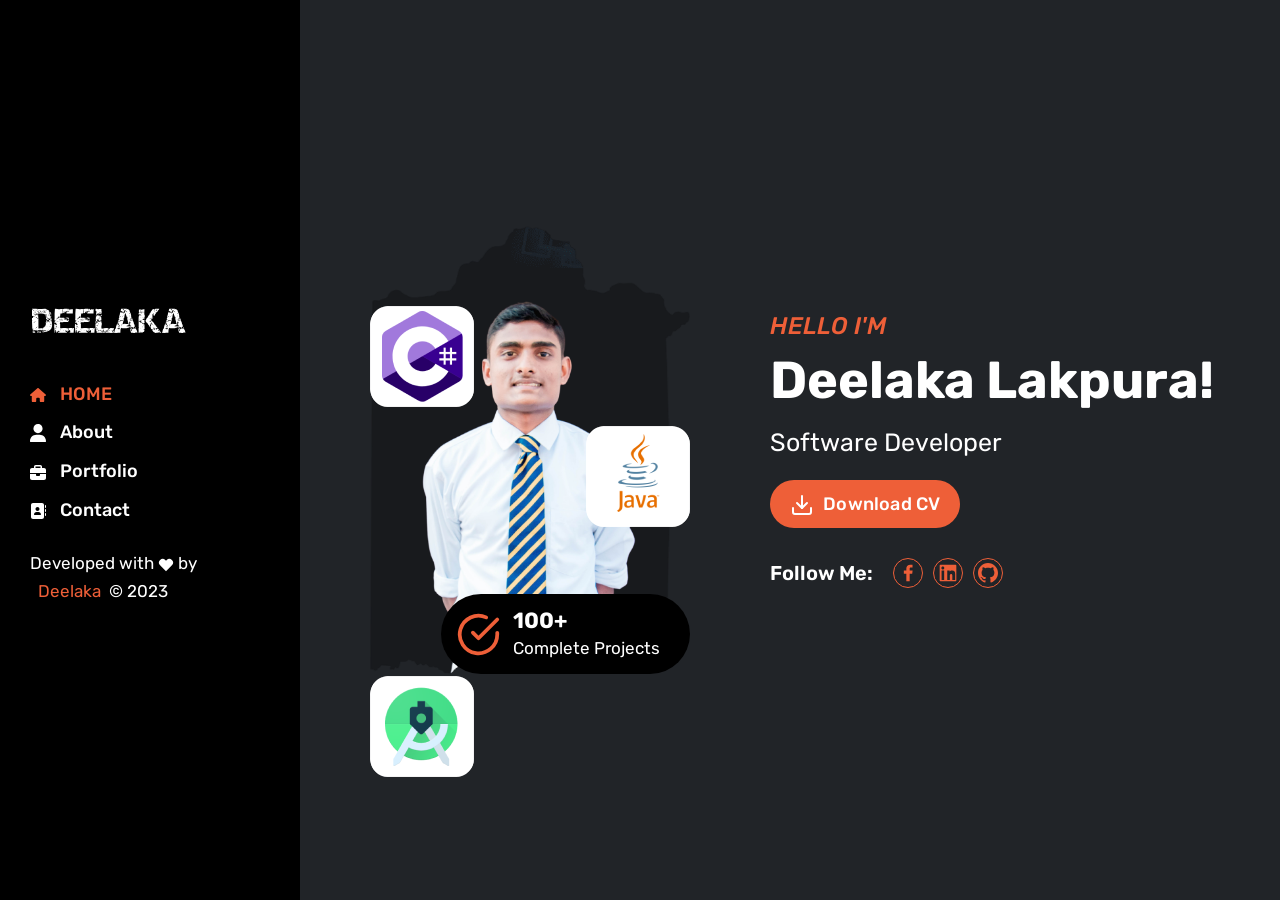
<file: index.html>
<!doctype html>
<html lang="en">


<!-- Mirrored from themihub.com/html/morex-bootstrap/morex/index-3.html by HTTrack Website Copier/3.x [XR&CO'2014], Sat, 05 Aug 2023 20:36:55 GMT -->
<head>
  <meta charset="utf-8">
  <title>Deelaka Lakpura</title>
  <meta name="description" content="Morden Bootstrap HTML5 Template">
  <meta name="viewport" content="width=device-width, initial-scale=1">
  <link rel="shortcut icon" type="image/x-icon" href="assets/img/favicon.ico">
    
   <!-- ======= All CSS Plugins here ======== -->
  <link rel="stylesheet" href="assets/css/plugins/swiper-bundle.min.css">
  <link href="https://fonts.googleapis.com/css2?family=Rubik:ital,wght@0,300;0,400;0,500;0,600;0,700;0,800;0,900;1,400&amp;display=swap" rel="stylesheet">
  
  <!-- Plugin css -->
  <link rel="stylesheet" href="assets/css/vendor/bootstrap.min.css">

  <!-- Custom Style CSS -->
  <link rel="stylesheet" href="assets/css/style.css">

  <!-- Dark css here -->
  <link rel="stylesheet" href="assets/css/dark.css">

  <!-- Rtl css here -->
  <link rel="stylesheet" href="assets/css/rtl.css">

  <script>
    // On page load or when changing themes, best to add inline in `head` to avoid FOUC
    if (localStorage.getItem("theme-color") === null) {
      localStorage.setItem("theme-color", "dark");
    }
    if (localStorage.getItem("theme-color") === "dark" || (!("theme-color" in localStorage) && window.matchMedia("(prefers-color-scheme: dark)").matches)) {
      document.documentElement.classList.add("dark");
    } 
    if (localStorage.getItem("theme-color") !== "dark") {
      document.documentElement.classList.remove("dark");
    } 
  </script>
  
</head>

<body class="bg-dark_primary_bg bg_offwhite">

    <!-- Preloader start -->
    <div id="preloader">
        <div class="loader--border"></div>
    </div>
    <!-- Preloader end -->

    <!-- Start sidebar header -->
    <div class="sidebar__header">
        <div class="sidebar__header--inner">
            <div class="main__logo">
                <a class="main__logo--link" href="index.html">
                    <img class="main__logo--img logo_dark" src="assets/img/logo/nav-log-white.png" alt="logo-img">
                </a>
            </div>
            <ul class="sidebar__header--menu">
                <li class="sidebar__header--menu__items">
                    <a class="sidebar__header--menu__link active" href="index.html"><span class="sidebar__header--menu__icon"><svg width="16" fill="currentColor" xmlns="http://www.w3.org/2000/svg" viewBox="0 0 576 512"><path d="M575.8 255.5c0 18-15 32.1-32 32.1h-32l.7 160.2c0 2.7-.2 5.4-.5 8.1V472c0 22.1-17.9 40-40 40H456c-1.1 0-2.2 0-3.3-.1c-1.4 .1-2.8 .1-4.2 .1H416 392c-22.1 0-40-17.9-40-40V448 384c0-17.7-14.3-32-32-32H256c-17.7 0-32 14.3-32 32v64 24c0 22.1-17.9 40-40 40H160 128.1c-1.5 0-3-.1-4.5-.2c-1.2 .1-2.4 .2-3.6 .2H104c-22.1 0-40-17.9-40-40V360c0-.9 0-1.9 .1-2.8V287.6H32c-18 0-32-14-32-32.1c0-9 3-17 10-24L266.4 8c7-7 15-8 22-8s15 2 21 7L564.8 231.5c8 7 12 15 11 24z"></path></svg></span> HOME</a>
                </li>
                <li class="sidebar__header--menu__items">
                    <a class="sidebar__header--menu__link" href="about-2.html"><span class="sidebar__header--menu__icon"><svg width="16" fill="currentColor" xmlns="http://www.w3.org/2000/svg" viewBox="0 0 448 512"><path d="M224 256c70.7 0 128-57.3 128-128S294.7 0 224 0S96 57.3 96 128s57.3 128 128 128zm-45.7 48C79.8 304 0 383.8 0 482.3C0 498.7 13.3 512 29.7 512H418.3c16.4 0 29.7-13.3 29.7-29.7C448 383.8 368.2 304 269.7 304H178.3z"></path></svg></span>  About</a>
                </li>
                
                <li class="sidebar__header--menu__items">
                    <a class="sidebar__header--menu__link" href="portfolio-2.html"><span class="sidebar__header--menu__icon"><svg width="16" fill="currentColor" stroke="currentColor" xmlns="http://www.w3.org/2000/svg" viewBox="0 0 512 512"><path d="M184 48H328c4.4 0 8 3.6 8 8V96H176V56c0-4.4 3.6-8 8-8zm-56 8V96H64C28.7 96 0 124.7 0 160v96H192 320 512V160c0-35.3-28.7-64-64-64H384V56c0-30.9-25.1-56-56-56H184c-30.9 0-56 25.1-56 56zM512 288H320v32c0 17.7-14.3 32-32 32H224c-17.7 0-32-14.3-32-32V288H0V416c0 35.3 28.7 64 64 64H448c35.3 0 64-28.7 64-64V288z"></path></svg></span>  Portfolio</a>
                </li>
               
                <li class="sidebar__header--menu__items">
                    <a class="sidebar__header--menu__link" href="contact-2.html"><span class="sidebar__header--menu__icon"><svg width="16" fill="currentColor" stroke="currentColor" xmlns="http://www.w3.org/2000/svg" viewBox="0 0 512 512"><path d="M96 0C60.7 0 32 28.7 32 64V448c0 35.3 28.7 64 64 64H384c35.3 0 64-28.7 64-64V64c0-35.3-28.7-64-64-64H96zM208 288h64c44.2 0 80 35.8 80 80c0 8.8-7.2 16-16 16H144c-8.8 0-16-7.2-16-16c0-44.2 35.8-80 80-80zm96-96c0 35.3-28.7 64-64 64s-64-28.7-64-64s28.7-64 64-64s64 28.7 64 64zM512 80c0-8.8-7.2-16-16-16s-16 7.2-16 16v64c0 8.8 7.2 16 16 16s16-7.2 16-16V80zM496 192c-8.8 0-16 7.2-16 16v64c0 8.8 7.2 16 16 16s16-7.2 16-16V208c0-8.8-7.2-16-16-16zm16 144c0-8.8-7.2-16-16-16s-16 7.2-16 16v64c0 8.8 7.2 16 16 16s16-7.2 16-16V336z"></path></svg></span>  Contact</a>
                </li>
            </ul>
            <p class="copyright__content mb-0">Developed with <span>
                <svg xmlns="http://www.w3.org/2000/svg" width="16" height="16" viewBox="0 0 24 24" fill="currentColor" stroke="text-paragraph" stroke-width="2" stroke-linecap="round" stroke-linejoin="round" class="feather feather-heart"><path d="M20.84 4.61a5.5 5.5 0 0 0-7.78 0L12 5.67l-1.06-1.06a5.5 5.5 0 0 0-7.78 7.78l1.06 1.06L12 21.23l7.78-7.78 1.06-1.06a5.5 5.5 0 0 0 0-7.78z"></path></svg>
                </span>  by <br> <span><a class="text__secondary" href="#">Deelaka</a></span>© 2023</p>
        </div>
    </div>
    <!-- Start sidebar end -->

   
    
    <!-- Start header area -->
    <header class="header__section  d-none d-lg-u-block">
        <div class="container-fluid">
            <div class="main__header d-flex justify-content-between align-items-center">
                <div class="main__logo">
                    <h1 class="main__logo--title"><a class="main__logo--link" href="index.html">
                        <img class="main__logo--img logo_light" src="assets/img/logo/nav-log.png" alt="logo-img">
                        <img class="main__logo--img logo_dark" src="assets/img/logo/nav-log-white.png" alt="logo-img">
                    </a></h1>
                </div>
                <div class="offcanvas__header--menu__open d-lg-u-block">
                    <a class="offcanvas__header--menu__open--btn" href="javascript:void(0)" data-offcanvas>
                        <svg xmlns="http://www.w3.org/2000/svg" class="ionicon offcanvas__header--menu__open--svg" viewBox="0 0 512 512"><path fill="currentColor" stroke="currentColor" stroke-linecap="round" stroke-miterlimit="10" stroke-width="32" d="M80 160h352M80 256h352M80 352h352"/></svg>
                        <span class="visually-hidden">Offcanvas Menu Open</span>
                    </a>
                </div>
            </div>
        </div>
    </header>
    <!-- End header area -->

    <!-- Start Offcanvas header menu -->
    <div class="offcanvas__header">
        <div class="offcanvas__inner">
            <div class="offcanvas__logo">
                <a class="offcanvas__logo_link" href="index.html">
                    <img src="assets/img/logo/nav-log.png" alt="Logo-img" width="158" height="36">
                </a>
                <button class="offcanvas__close--btn" data-offcanvas>close</button>
            </div>
            <nav class="offcanvas__menu">
                <ul class="offcanvas__menu_ul">
                    <li class="offcanvas__menu_li">
                        <a class="offcanvas__menu_item" href="index-3.html">Home</a>
                    </li>
                    <li class="offcanvas__menu_li"><a class="offcanvas__menu_item" href="about-2.html">About</a></li>
                    <li class="offcanvas__menu_li"><a class="offcanvas__menu_item" href="services-2.html">Services</a></li>
                    <li class="offcanvas__menu_li"><a class="offcanvas__menu_item" href="portfolio-2.html">Portfolio</a></li>
                    <li class="offcanvas__menu_li"><a class="offcanvas__menu_item" href="blog-2.html">Blog</a></li>
                    <li class="offcanvas__menu_li"><a class="offcanvas__menu_item" href="contact-2.html">Contact</a></li>
                </ul>
                <div class="offcanvas__download--btn">
                    <button class="primary__btn download__btn" onclick="downloadCV()">
                        <svg class="download__btn--svg" xmlns="http://www.w3.org/2000/svg" width="24" height="24" viewBox="0 0 24 24" fill="none" stroke="currentColor" stroke-width="2" stroke-linecap="round" stroke-linejoin="round" ><path d="M21 15v4a2 2 0 0 1-2 2H5a2 2 0 0 1-2-2v-4"></path><polyline points="7 10 12 15 17 10"></polyline><line x1="12" y1="15" x2="12" y2="3"></line></svg>
                        Download CV
                    </button>
                 </div>
            </nav>
        </div>
    </div>
    <!-- End Offcanvas header menu -->

    <main class="main__content_wrapper style3">
        <!-- Start slider section -->
        <div class="hero__section hero__section--style3">
            <div class="hero__section--style3__inner d-flex align-items-center">
                <div class="hero__thumbnail position__relative">
                    <img class="hero__thumbnail--media light_img" src="assets/img/hero/hero-thumbnail.png" alt="img">
                    <img class="hero__thumbnail--media dark_img" src="assets/img/hero/hero-man-dark.png" alt="img">
                    <div class="projects__budget d-flex align-items-center">
                        <span class="projects__budget--icon">
                            <svg xmlns="http://www.w3.org/2000/svg" width="45" height="45" viewBox="0 0 24 24" fill="none" stroke="currentColor" stroke-width="2" stroke-linecap="round" stroke-linejoin="round" class="feather feather-check-circle"><path d="M22 11.08V12a10 10 0 1 1-5.93-9.14"></path><polyline points="22 4 12 14.01 9 11.01"></polyline></svg>
                        </span>
                        <div class="projects__budget--content">
                            <span class="projects__budget--ammount">100+</span>
                            <span class="projects__budget--text">Complete Projects</span>
                        </div>
                    </div>
                    <span class="logo__positioning one">
                        <img src="assets/img/logo/figma-logo.png" alt="logo">
                    </span>
                    <span class="logo__positioning two">
                        <img src="assets/img/logo/photoshop-logo.png" alt="logo">
                    </span>
                    <span class="logo__positioning three">
                        <img src="assets/img/logo/android-logo.png" alt="logo">
                    </span>
                </div>
                <div class="hero__content">
                    <span class="hero__content--subtitle text__secondary mb-10">HELLO  I'M</span>
                    <h2 class="hero__content--title mb-15">Deelaka Lakpura! </h2>
                    <h3 class="hero__content--subtitle2 mb-20">Software Developer </h3>
                  
                    <button class="primary__btn download__btn mb-30">
                        <svg class="download__btn--svg" xmlns="http://www.w3.org/2000/svg" width="24" height="24" viewBox="0 0 24 24" fill="none" stroke="currentColor" stroke-width="2" stroke-linecap="round" stroke-linejoin="round"><path d="M21 15v4a2 2 0 0 1-2 2H5a2 2 0 0 1-2-2v-4"></path><polyline points="7 10 12 15 17 10"></polyline><line x1="12" y1="15" x2="12" y2="3"></line></svg>
                        Download CV
                    </button>
                    <div class="social__share d-flex align-items-center">
                        <span class="social__share--title">Follow Me: </span>
                        <ul class="social__share--wrapper d-flex">
                            <li class="social__share--child"><a class="social__share--link" href="https://www.facebook.com/deelaka.lakpura.54/">
                                <svg fill="currentColor" xmlns="http://www.w3.org/2000/svg"  viewBox="0 0 24 24" width="20px" height="20px">    <path d="M17.525,9H14V7c0-1.032,0.084-1.682,1.563-1.682h1.868v-3.18C16.522,2.044,15.608,1.998,14.693,2 C11.98,2,10,3.657,10,6.699V9H7v4l3-0.001V22h4v-9.003l3.066-0.001L17.525,9z"/></svg>
                                <span class="visually-hidden">Facebook</span>
                            </a>
                            </li>
                            <li class="social__share--child">
                                <a class="social__share--link" href="https://www.linkedin.com/in/deelaka-lakpura/">
                                    <svg fill="currentColor" xmlns="http://www.w3.org/2000/svg" viewBox="0 0 24 24" width="20px" height="20px">
                                        <path d="M21.1,2H2.9C2.4,2,2,2.4,2,2.9v18.2c0,0.5,0.4,0.9,0.9,0.9h18.2c0.5,0,0.9-0.4,0.9-0.9V2.9C22,2.4,21.6,2,21.1,2z M7.4,20.3H4.3V9.1h3.1V20.3z M5.8,7.8c-1,0-1.8-0.8-1.8-1.8s0.8-1.8,1.8-1.8s1.8,0.8,1.8,1.8S6.8,7.8,5.8,7.8z M20.3,20.3h-3.1v-5 c0-1.2-0.5-2-1.4-2c-0.8,0-1.3,0.6-1.5,1.2c-0.1,0.3-0.1,0.7-0.1,1.1v4.7h-3.1V9.1h2.9v1.3h0c0.4-0.7,1.4-1.4,2.9-1.4 c3.1,0,3.7,2,3.7,4.6V20.3z"/>
                                    </svg>
                                    <span class="visually-hidden">LinkedIn</span>
                                </a>
                            </li>
                            
                            <li class="social__share--child"><a class="social__share--link" href="https://github.com/DeelakaLakpura">
                                <svg fill="currentColor" xmlns="http://www.w3.org/2000/svg"  viewBox="0 0 24 24" width="20px" height="20px">   <path d="M12 0C5.37 0 0 5.37 0 12c0 5.303 3.438 9.8 8.207 11.387.6.113.793-.258.793-.576 0-.285-.01-1.04-.015-2.04-3.338.724-4.042-1.61-4.042-1.61-.546-1.383-1.333-1.75-1.333-1.75-1.09-.743.083-.727.083-.727 1.205.085 1.838 1.237 1.838 1.237 1.07 1.834 2.81 1.305 3.495.997.108-.776.419-1.305.76-1.605-2.665-.303-5.466-1.333-5.466-5.937 0-1.31.468-2.38 1.235-3.22-.124-.302-.536-1.52.118-3.17 0 0 1.006-.322 3.3 1.23.96-.267 1.986-.4 3.005-.405 1.02.005 2.046.138 3.005.405 2.292-1.552 3.296-1.23 3.296-1.23.654 1.65.243 2.868.12 3.17.77.84 1.234 1.91 1.234 3.22 0 4.613-2.807 5.63-5.475 5.93.43.372.818 1.103.818 2.22 0 1.605-.015 2.896-.015 3.29 0 .318.188.694.798.575C20.565 21.794 24 17.297 24 12c0-6.63-5.37-12-12-12z"/>
                                </svg>
                                <span class="visually-hidden">Github</span>
                                </a>
                            </li>
                          
                        </ul>
                    </div>
                </div>
            </div>
        </div>
        <!-- End slider section -->


    </main>


    <!-- Scroll top bar -->
    <button id="scroll__top"><svg xmlns="http://www.w3.org/2000/svg" class="ionicon" viewBox="0 0 512 512"><path fill="none" stroke="currentColor" stroke-linecap="round"  stroke-width="48" d="M112 244l144-144 144 144M256 120v292"/></svg></button>
    
   <!-- All Script JS Plugins here  -->
   <script src="assets/js/vendor/popper.js" defer="defer"></script>
   <script src="assets/js/vendor/bootstrap.min.js" defer="defer"></script>
   <script src="assets/js/plugins/swiper-bundle.min.js"></script>
   <script src="assets/js/plugins/isotope.pkgd.min.js"></script>

  <!-- Customscript js -->
  <script src="assets/js/script.js"></script>

  <!-- Dark to light js -->
  <script>

function downloadCV() {
    // Specify the path to your CV file relative to the current page
    var cvFilePath = 'assets/cv/Deelaka.pdf'; // Update the file name and extension as needed

    // Create an anchor element to trigger the download
    var anchor = document.createElement('a');
    anchor.href = cvFilePath;
    anchor.download = 'your_cv_file.pdf'; // Provide the desired download file name
    anchor.style.display = 'none';

    // Append the anchor to the document and trigger a click event
    document.body.appendChild(anchor);
    anchor.click();

    // Clean up by removing the anchor element
    document.body.removeChild(anchor);
}

    // On page load or when changing themes, best to add inline in `head` to avoid FOUC
    if (localStorage.getItem("theme-color") === "dark" || (!("theme-color" in localStorage) && window.matchMedia("(prefers-color-scheme: dark)").matches)) {
      document.getElementById("light__to--dark")?.classList.add("dark--version");
    } 
    if (localStorage.getItem("theme-color") === "light") {
      document.getElementById("light__to--dark")?.classList.remove("dark--version");
    } 
  </script>
  
</body>

<!-- Mirrored from themihub.com/html/morex-bootstrap/morex/index-3.html by HTTrack Website Copier/3.x [XR&CO'2014], Sat, 05 Aug 2023 20:36:57 GMT -->
</html>
</file>
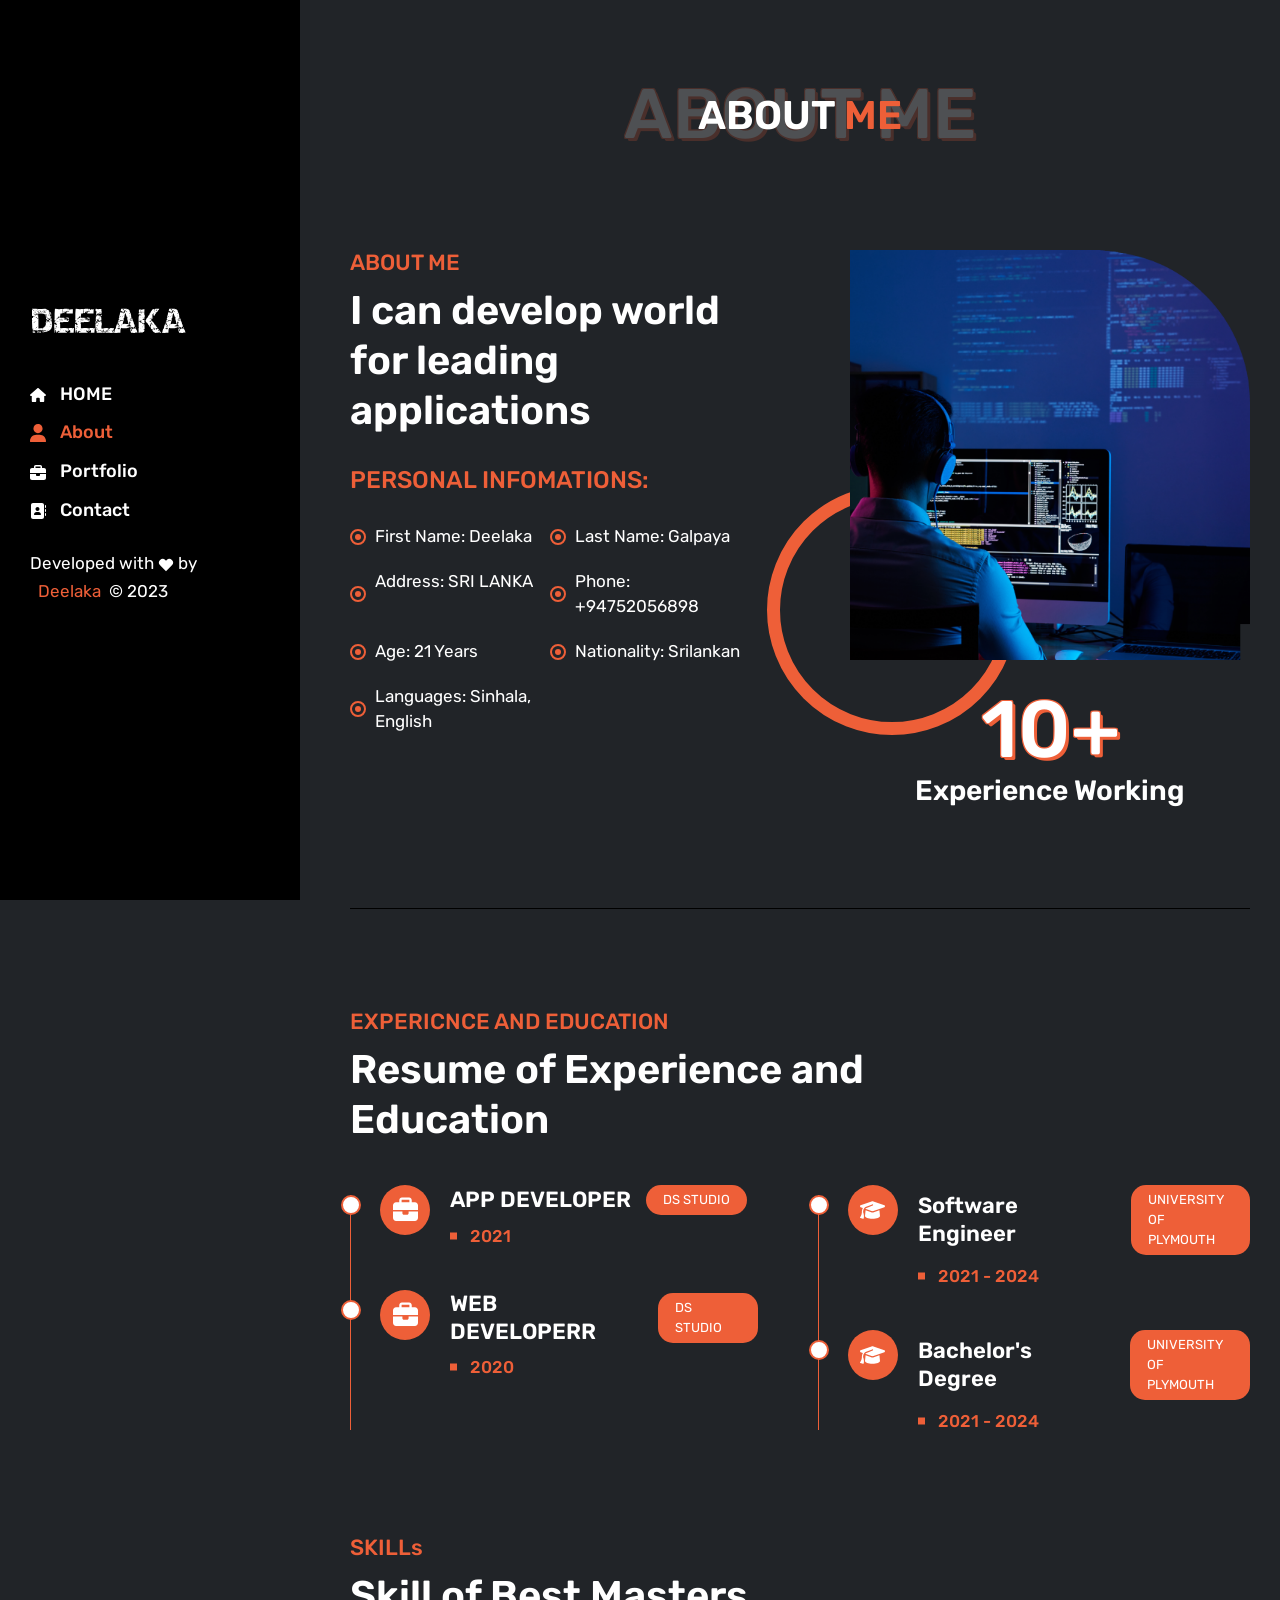
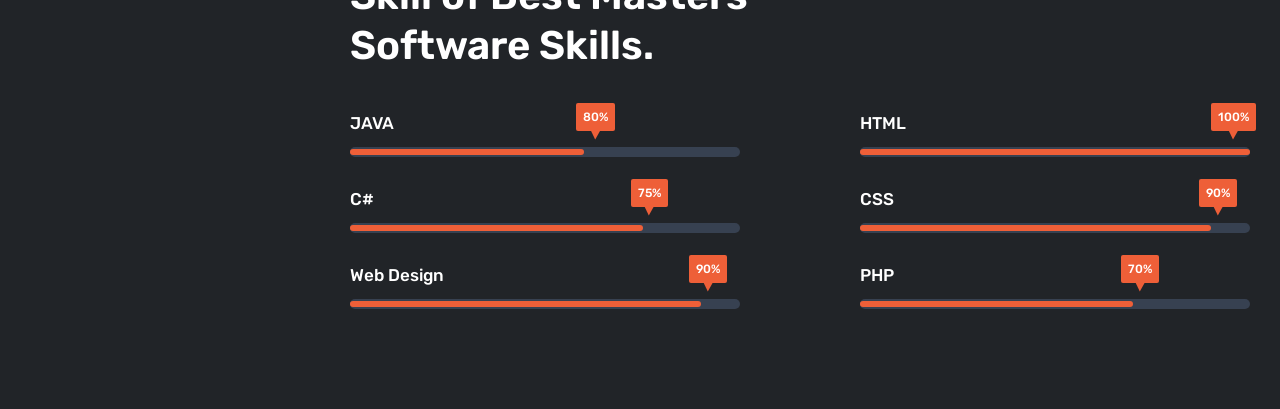
<file: about-2.html>
<!doctype html>
<html lang="en">


<!-- Mirrored from themihub.com/html/morex-bootstrap/morex/about-2.html by HTTrack Website Copier/3.x [XR&CO'2014], Sat, 05 Aug 2023 20:37:00 GMT -->
<head>
  <meta charset="utf-8">
  <title>Deelaka - About</title>
  <meta name="description" content="Morden Bootstrap HTML5 Template">
  <meta name="viewport" content="width=device-width, initial-scale=1">
  <link rel="shortcut icon" type="image/x-icon" href="assets/img/favicon.ico">
    
   <!-- ======= All CSS Plugins here ======== -->
  <link rel="stylesheet" href="assets/css/plugins/swiper-bundle.min.css">
  <link href="https://fonts.googleapis.com/css2?family=Rubik:ital,wght@0,300;0,400;0,500;0,600;0,700;0,800;0,900;1,400&amp;display=swap" rel="stylesheet">
  
  <!-- Plugin css -->
  <link rel="stylesheet" href="assets/css/vendor/bootstrap.min.css">

  <!-- Custom Style CSS -->
  <link rel="stylesheet" href="assets/css/style.css">

  <!-- Dark css here -->
  <link rel="stylesheet" href="assets/css/dark.css">

  <!-- Rtl css here -->
  <link rel="stylesheet" href="assets/css/rtl.css">

  <script>
    // On page load or when changing themes, best to add inline in `head` to avoid FOUC
    if (localStorage.getItem("theme-color") === "dark" || (!("theme-color" in localStorage) && window.matchMedia("(prefers-color-scheme: dark)").matches)) {
      document.documentElement.classList.add("dark");
    } 
    if (localStorage.getItem("theme-color") === "light") {
      document.documentElement.classList.remove("dark");
    } 
  </script>

</head>

<body class="bg-dark_primary_bg bg_offwhite">

    <!-- Preloader start -->
    <div id="preloader">
        <div class="loader--border"></div>
    </div>
    <!-- Preloader end -->

     <!-- Start sidebar header -->
     <div class="sidebar__header">
        <div class="sidebar__header--inner">
            <div class="main__logo">
                <a class="main__logo--link" href="index.html">
                    <img class="main__logo--img logo_dark" src="assets/img/logo/nav-log-white.png" alt="logo-img">
                </a>
            </div>
            <ul class="sidebar__header--menu">
                <li class="sidebar__header--menu__items">
                    <a class="sidebar__header--menu__link " href="index.html"><span class="sidebar__header--menu__icon"><svg width="16" fill="currentColor" xmlns="http://www.w3.org/2000/svg" viewBox="0 0 576 512"><path d="M575.8 255.5c0 18-15 32.1-32 32.1h-32l.7 160.2c0 2.7-.2 5.4-.5 8.1V472c0 22.1-17.9 40-40 40H456c-1.1 0-2.2 0-3.3-.1c-1.4 .1-2.8 .1-4.2 .1H416 392c-22.1 0-40-17.9-40-40V448 384c0-17.7-14.3-32-32-32H256c-17.7 0-32 14.3-32 32v64 24c0 22.1-17.9 40-40 40H160 128.1c-1.5 0-3-.1-4.5-.2c-1.2 .1-2.4 .2-3.6 .2H104c-22.1 0-40-17.9-40-40V360c0-.9 0-1.9 .1-2.8V287.6H32c-18 0-32-14-32-32.1c0-9 3-17 10-24L266.4 8c7-7 15-8 22-8s15 2 21 7L564.8 231.5c8 7 12 15 11 24z"></path></svg></span> HOME</a>
                </li>
                <li class="sidebar__header--menu__items">
                    <a class="sidebar__header--menu__link active" href="about-2.html"><span class="sidebar__header--menu__icon"><svg width="16" fill="currentColor" xmlns="http://www.w3.org/2000/svg" viewBox="0 0 448 512"><path d="M224 256c70.7 0 128-57.3 128-128S294.7 0 224 0S96 57.3 96 128s57.3 128 128 128zm-45.7 48C79.8 304 0 383.8 0 482.3C0 498.7 13.3 512 29.7 512H418.3c16.4 0 29.7-13.3 29.7-29.7C448 383.8 368.2 304 269.7 304H178.3z"></path></svg></span>  About</a>
                </li>
                
                <li class="sidebar__header--menu__items">
                    <a class="sidebar__header--menu__link" href="portfolio-2.html"><span class="sidebar__header--menu__icon"><svg width="16" fill="currentColor" stroke="currentColor" xmlns="http://www.w3.org/2000/svg" viewBox="0 0 512 512"><path d="M184 48H328c4.4 0 8 3.6 8 8V96H176V56c0-4.4 3.6-8 8-8zm-56 8V96H64C28.7 96 0 124.7 0 160v96H192 320 512V160c0-35.3-28.7-64-64-64H384V56c0-30.9-25.1-56-56-56H184c-30.9 0-56 25.1-56 56zM512 288H320v32c0 17.7-14.3 32-32 32H224c-17.7 0-32-14.3-32-32V288H0V416c0 35.3 28.7 64 64 64H448c35.3 0 64-28.7 64-64V288z"></path></svg></span>  Portfolio</a>
                </li>
               
                <li class="sidebar__header--menu__items">
                    <a class="sidebar__header--menu__link" href="contact-2.html"><span class="sidebar__header--menu__icon"><svg width="16" fill="currentColor" stroke="currentColor" xmlns="http://www.w3.org/2000/svg" viewBox="0 0 512 512"><path d="M96 0C60.7 0 32 28.7 32 64V448c0 35.3 28.7 64 64 64H384c35.3 0 64-28.7 64-64V64c0-35.3-28.7-64-64-64H96zM208 288h64c44.2 0 80 35.8 80 80c0 8.8-7.2 16-16 16H144c-8.8 0-16-7.2-16-16c0-44.2 35.8-80 80-80zm96-96c0 35.3-28.7 64-64 64s-64-28.7-64-64s28.7-64 64-64s64 28.7 64 64zM512 80c0-8.8-7.2-16-16-16s-16 7.2-16 16v64c0 8.8 7.2 16 16 16s16-7.2 16-16V80zM496 192c-8.8 0-16 7.2-16 16v64c0 8.8 7.2 16 16 16s16-7.2 16-16V208c0-8.8-7.2-16-16-16zm16 144c0-8.8-7.2-16-16-16s-16 7.2-16 16v64c0 8.8 7.2 16 16 16s16-7.2 16-16V336z"></path></svg></span>  Contact</a>
                </li>
            </ul>
            <p class="copyright__content mb-0">Developed with <span>
                <svg xmlns="http://www.w3.org/2000/svg" width="16" height="16" viewBox="0 0 24 24" fill="currentColor" stroke="text-paragraph" stroke-width="2" stroke-linecap="round" stroke-linejoin="round" class="feather feather-heart"><path d="M20.84 4.61a5.5 5.5 0 0 0-7.78 0L12 5.67l-1.06-1.06a5.5 5.5 0 0 0-7.78 7.78l1.06 1.06L12 21.23l7.78-7.78 1.06-1.06a5.5 5.5 0 0 0 0-7.78z"></path></svg>
                </span>  by <br> <span><a class="text__secondary" href="#">Deelaka</a></span>© 2023</p>
        </div>
    </div>
    <!-- Start sidebar end -->

  

    <!-- Start header area -->
    <header class="header__section  d-none d-lg-u-block">
        <div class="container-fluid">
            <div class="main__header d-flex justify-content-between align-items-center">
                <div class="main__logo">
                    <h1 class="main__logo--title"><a class="main__logo--link" href="index.html">
                        <img class="main__logo--img logo_light" src="assets/img/logo/nav-log.png" alt="logo-img">
                        <img class="main__logo--img logo_dark" src="assets/img/logo/nav-log-white.png" alt="logo-img">
                    </a></h1>
                </div>
                <div class="offcanvas__header--menu__open d-lg-u-block">
                    <a class="offcanvas__header--menu__open--btn" href="javascript:void(0)" data-offcanvas>
                        <svg xmlns="http://www.w3.org/2000/svg" class="ionicon offcanvas__header--menu__open--svg" viewBox="0 0 512 512"><path fill="currentColor" stroke="currentColor" stroke-linecap="round" stroke-miterlimit="10" stroke-width="32" d="M80 160h352M80 256h352M80 352h352"/></svg>
                        <span class="visually-hidden">Offcanvas Menu Open</span>
                    </a>
                </div>
            </div>
        </div>
    </header>
    <!-- End header area -->

    <!-- Start Offcanvas header menu -->
    <div class="offcanvas__header">
        <div class="offcanvas__inner">
            <div class="offcanvas__logo">
                <a class="offcanvas__logo_link" href="index.html">
                    <img src="assets/img/logo/nav-log.png" alt="Logo-img" width="158" height="36">
                </a>
                <button class="offcanvas__close--btn" data-offcanvas>close</button>
            </div>
            <nav class="offcanvas__menu">
                <ul class="offcanvas__menu_ul">
                    <li class="offcanvas__menu_li">
                        <a class="offcanvas__menu_item" href="index.html">Home</a>
                    </li>
                    <li class="offcanvas__menu_li"><a class="offcanvas__menu_item" href="about-2.html">About</a></li>
                    <li class="offcanvas__menu_li"><a class="offcanvas__menu_item" href="services-2.html">Services</a></li>
                    <li class="offcanvas__menu_li"><a class="offcanvas__menu_item" href="portfolio-2.html">Portfolio</a></li>
                    <li class="offcanvas__menu_li"><a class="offcanvas__menu_item" href="blog-2.html">Blog</a></li>
                    <li class="offcanvas__menu_li"><a class="offcanvas__menu_item" href="contact-2.html">Contact</a></li>
                </ul>
                <div class="offcanvas__download--btn">
                    <button class="primary__btn download__btn">
                        <svg class="download__btn--svg" xmlns="http://www.w3.org/2000/svg" width="24" height="24" viewBox="0 0 24 24" fill="none" stroke="currentColor" stroke-width="2" stroke-linecap="round" stroke-linejoin="round" ><path d="M21 15v4a2 2 0 0 1-2 2H5a2 2 0 0 1-2-2v-4"></path><polyline points="7 10 12 15 17 10"></polyline><line x1="12" y1="15" x2="12" y2="3"></line></svg>
                        Download CV
                    </button>
                 </div>
            </nav>
        </div>
    </div>
    <!-- End Offcanvas header menu -->

    <main class="main__content_wrapper">
        <div class="inner__page--content__style3">
            <div class="page__content--style3__padding">
                <div class="page__heading style3">
                    <h1 class="page__heading--title">ABOUT ME</h1>
                    <h2 class="page__heading--subtitle">ABOUT <span>ME</span></h2> 
                </div>
                <!-- Start about section -->
                <section class="about__section border__bottom section--padding">
                    <div class="about__section--inner d-flex">
                        <div class="about__content">
                            <div class="section__heading mb-30">
                                <span class="section__heading--subtitle text__secondary">ABOUT ME</span>
                                <h2 class="section__heading--title">I can develop world for leading applications</h2> 
                            </div>
                            <div class="about__info">
                                <h3 class="about__info--title text__secondary mb-20">PERSONAL INFOMATIONS:</h3>
                                <ul class="about__info--wrapper d-flex">
                                    <li class="about__info--items">First Name: Deelaka</li>
                                    <li class="about__info--items">Last Name: Galpaya</li>
                                    <li class="about__info--items">Address: SRI LANKA</li>
                                    <li class="about__info--items">Phone: +94752056898</li>
                                    <li class="about__info--items">Age: 21 Years</li>
                                    <li class="about__info--items">Nationality: Srilankan</li>
                                    <li class="about__info--items">Languages: Sinhala, English</li>
                                </ul>
                               
                            </div>
                        </div>
                        <div class="about__thumbnail">
                            <div class="about__thumbnail--media position__relative">
                                <img class="position__relative" src="assets/img/other/about.png" alt="img">
                            </div>
                            <div class="about__experience text-center">
                                <h4 class="about__experience--title title-stroke">10+</h4>
                                <span class="about__experience--subtitle">Experience Working</span>
                            </div>
                        </div>
                    </div>
                </section>
                <!-- End about section -->

                <!-- Start resume section -->
                <section class="resume__section section--padding">
                    <div class="section__heading--topbar d-flex align-items-center justify-content-between mb-50">
                        <div class="section__heading max-width-580">
                            <span class="section__heading--subtitle text__secondary">EXPERICNCE AND EDUCATION</span>
                            <h2 class="section__heading--title">Resume of Experience and Education</h2> 
                        </div>
                      
                    </div>
                    <div class="resume__section--inner d-flex">
                        <div class="resume__step">
                            <div class="border__position--style"> </div>
                            <div class="resume__items">
                                <div class="border__round"></div>
                                <div class="resume__items--inner d-flex">
                                    <span class="resume__icons">
                                        <svg width="25" height="40" fill="currentColor" stroke="currentColor" xmlns="http://www.w3.org/2000/svg" viewBox="0 0 512 512"><path d="M184 48H328c4.4 0 8 3.6 8 8V96H176V56c0-4.4 3.6-8 8-8zm-56 8V96H64C28.7 96 0 124.7 0 160v96H192 320 512V160c0-35.3-28.7-64-64-64H384V56c0-30.9-25.1-56-56-56H184c-30.9 0-56 25.1-56 56zM512 288H320v32c0 17.7-14.3 32-32 32H224c-17.7 0-32-14.3-32-32V288H0V416c0 35.3 28.7 64 64 64H448c35.3 0 64-28.7 64-64V288z"></path></svg>                                     
                                    </span>
                                    <div class="resume__content">
                                        <div class="resume__content--top d-flex align-items-center mb-10">
                                            <h3 class="resume__content--title">APP DEVELOPER</h3>
                                            <span class="resume__content--subtitle">DS STUDIO</span>
                                        </div>
                                        <span class="resume__date">2021</span>
                                    </div>
                                </div>
                            </div>
                            <div class="resume__items">
                                <div class="border__round"></div>
                                <div class="resume__items--inner d-flex">
                                    <span class="resume__icons">
                                        <svg width="25" height="40" fill="currentColor" stroke="currentColor" xmlns="http://www.w3.org/2000/svg" viewBox="0 0 512 512"><path d="M184 48H328c4.4 0 8 3.6 8 8V96H176V56c0-4.4 3.6-8 8-8zm-56 8V96H64C28.7 96 0 124.7 0 160v96H192 320 512V160c0-35.3-28.7-64-64-64H384V56c0-30.9-25.1-56-56-56H184c-30.9 0-56 25.1-56 56zM512 288H320v32c0 17.7-14.3 32-32 32H224c-17.7 0-32-14.3-32-32V288H0V416c0 35.3 28.7 64 64 64H448c35.3 0 64-28.7 64-64V288z"></path></svg>                                      
                                    </span>
                                    <div class="resume__content">
                                        <div class="resume__content--top d-flex align-items-center mb-10">
                                            <h3 class="resume__content--title">WEB DEVELOPERR</h3>
                                            <span class="resume__content--subtitle">DS STUDIO</span>
                                        </div>
                                        <span class="resume__date">2020</span>
                                    </div>
                                </div>
                            </div>
                            
                        </div>
                        <div class="resume__step">
                            <div class="border__position--style"> </div>
                            <div class="resume__items">
                                <div class="border__round"></div>
                                <div class="resume__items--inner d-flex">
                                    <span class="resume__icons">
                                        <svg width="25" height="44" fill="currentColor" stroke="currentColor" xmlns="http://www.w3.org/2000/svg" viewBox="0 0 640 512"><path d="M320 32c-8.1 0-16.1 1.4-23.7 4.1L15.8 137.4C6.3 140.9 0 149.9 0 160s6.3 19.1 15.8 22.6l57.9 20.9C57.3 229.3 48 259.8 48 291.9v28.1c0 28.4-10.8 57.7-22.3 80.8c-6.5 13-13.9 25.8-22.5 37.6C0 442.7-.9 448.3 .9 453.4s6 8.9 11.2 10.2l64 16c4.2 1.1 8.7 .3 12.4-2s6.3-6.1 7.1-10.4c8.6-42.8 4.3-81.2-2.1-108.7C90.3 344.3 86 329.8 80 316.5V291.9c0-30.2 10.2-58.7 27.9-81.5c12.9-15.5 29.6-28 49.2-35.7l157-61.7c8.2-3.2 17.5 .8 20.7 9s-.8 17.5-9 20.7l-157 61.7c-12.4 4.9-23.3 12.4-32.2 21.6l159.6 57.6c7.6 2.7 15.6 4.1 23.7 4.1s16.1-1.4 23.7-4.1L624.2 182.6c9.5-3.4 15.8-12.5 15.8-22.6s-6.3-19.1-15.8-22.6L343.7 36.1C336.1 33.4 328.1 32 320 32zM128 408c0 35.3 86 72 192 72s192-36.7 192-72L496.7 262.6 354.5 314c-11.1 4-22.8 6-34.5 6s-23.5-2-34.5-6L143.3 262.6 128 408z"></path></svg>                                    
                                    </span>
                                    <div class="resume__content">
                                        <div class="resume__content--top d-flex align-items-center mb-10">
                                            <h3 class="resume__content--title">Software Engineer</h3>
                                            <span class="resume__content--subtitle">university<br>of plymouth</span>
                                        </div>
                                        <span class="resume__date">2021 - 2024</span>
                                    </div>
                                </div>
                            </div>
                           
                            <div class="resume__items">
                                <div class="border__round"></div>
                                <div class="resume__items--inner d-flex">
                                    <span class="resume__icons">
                                        <svg width="25" height="44" fill="currentColor" stroke="currentColor" xmlns="http://www.w3.org/2000/svg" viewBox="0 0 640 512"><path d="M320 32c-8.1 0-16.1 1.4-23.7 4.1L15.8 137.4C6.3 140.9 0 149.9 0 160s6.3 19.1 15.8 22.6l57.9 20.9C57.3 229.3 48 259.8 48 291.9v28.1c0 28.4-10.8 57.7-22.3 80.8c-6.5 13-13.9 25.8-22.5 37.6C0 442.7-.9 448.3 .9 453.4s6 8.9 11.2 10.2l64 16c4.2 1.1 8.7 .3 12.4-2s6.3-6.1 7.1-10.4c8.6-42.8 4.3-81.2-2.1-108.7C90.3 344.3 86 329.8 80 316.5V291.9c0-30.2 10.2-58.7 27.9-81.5c12.9-15.5 29.6-28 49.2-35.7l157-61.7c8.2-3.2 17.5 .8 20.7 9s-.8 17.5-9 20.7l-157 61.7c-12.4 4.9-23.3 12.4-32.2 21.6l159.6 57.6c7.6 2.7 15.6 4.1 23.7 4.1s16.1-1.4 23.7-4.1L624.2 182.6c9.5-3.4 15.8-12.5 15.8-22.6s-6.3-19.1-15.8-22.6L343.7 36.1C336.1 33.4 328.1 32 320 32zM128 408c0 35.3 86 72 192 72s192-36.7 192-72L496.7 262.6 354.5 314c-11.1 4-22.8 6-34.5 6s-23.5-2-34.5-6L143.3 262.6 128 408z"></path></svg>                                     
                                    </span>
                                    <div class="resume__content">
                                        <div class="resume__content--top d-flex align-items-center mb-10">
                                            <h3 class="resume__content--title">Bachelor's Degree</h3>
                                            <span class="resume__content--subtitle">university<br>of plymouth</span>
                                        </div>
                                        <span class="resume__date">2021 - 2024</span>
                                    </div>
                                </div>
                            </div>
                        </div>
                    </div>
                </section>
                <!-- End resume section -->

                <!-- Start skills Section -->
                <section class="skills__section section--padding pt-0">
                    <div class="section__heading--topbar d-flex align-items-center justify-content-between mb-50">
                        <div class="section__heading max-width-580">
                            <span class="section__heading--subtitle text__secondary">SKILLs</span>
                            <h2 class="section__heading--title">Skill of Best Masters Software Skills.</h2> 
                        </div>
                      
                    </div>
                    <div class="skills__section--inner d-flex justify-content-between">
                        <div class="skills__step">
                            <div class="skills__items">
                                <div class="skills__text">
                                    <span class="skills__name">JAVA</span>
                                    <span class="skills__count width_60">80%</span>
                                </div>
                                <div class="skills__field width_60">
                                    
                                </div>
                            </div>
                            <div class="skills__items">
                                <div class="skills__text">
                                    <span class="skills__name">C#</span>
                                    <span class="skills__count width_75">75%</span>
                                </div>
                                <div class="skills__field width_75">
                                    
                                </div>
                            </div>
                            <div class="skills__items">
                                <div class="skills__text">
                                    <span class="skills__name">Web Design</span>
                                    <span class="skills__count width_90">90%</span>
                                </div>
                                <div class="skills__field width_90">
                                    
                                </div>
                            </div>
                        </div>
                        <div class="skills__step">
                            <div class="skills__items">
                                <div class="skills__text">
                                    <span class="skills__name">HTML</span>
                                    <span class="skills__count width_100">100%</span>
                                </div>
                                <div class="skills__field width_100">
                                    
                                </div>
                            </div>
                            <div class="skills__items">
                                <div class="skills__text">
                                    <span class="skills__name">CSS</span>
                                    <span class="skills__count width_90">90%</span>
                                </div>
                                <div class="skills__field width_90">
                                    
                                </div>
                            </div>
                            <div class="skills__items">
                                <div class="skills__text">
                                    <span class="skills__name">PHP</span>
                                    <span class="skills__count width_70">70%</span>
                                </div>
                                <div class="skills__field width_70">
                                    
                                </div>
                            </div>
                        </div>
                    </div>
                </section>
                <!-- End skills Section -->

                <!-- Start brand section -->
               
                <!-- End brand section -->
            </div>
        </div>

    </main>

    <!-- Scroll top bar -->
    <button id="scroll__top"><svg xmlns="http://www.w3.org/2000/svg" class="ionicon" viewBox="0 0 512 512"><path fill="none" stroke="currentColor" stroke-linecap="round"  stroke-width="48" d="M112 244l144-144 144 144M256 120v292"/></svg></button>
    
   <!-- All Script JS Plugins here  -->
   <script src="assets/js/vendor/popper.js" defer="defer"></script>
   <script src="assets/js/vendor/bootstrap.min.js" defer="defer"></script>
   <script src="assets/js/plugins/swiper-bundle.min.js"></script>
   <script src="assets/js/plugins/isotope.pkgd.min.js"></script>

  <!-- Customscript js -->
  <script src="assets/js/script.js"></script>

  <!-- Dark to light js -->
  <script>
    // On page load or when changing themes, best to add inline in `head` to avoid FOUC
    if (localStorage.getItem("theme-color") === "dark" || (!("theme-color" in localStorage) && window.matchMedia("(prefers-color-scheme: dark)").matches)) {
      document.getElementById("light__to--dark")?.classList.add("dark--version");
    } 
    if (localStorage.getItem("theme-color") === "light") {
      document.getElementById("light__to--dark")?.classList.remove("dark--version");
    } 
  </script>
  
</body>

<!-- Mirrored from themihub.com/html/morex-bootstrap/morex/about-2.html by HTTrack Website Copier/3.x [XR&CO'2014], Sat, 05 Aug 2023 20:37:00 GMT -->
</html>
</file>
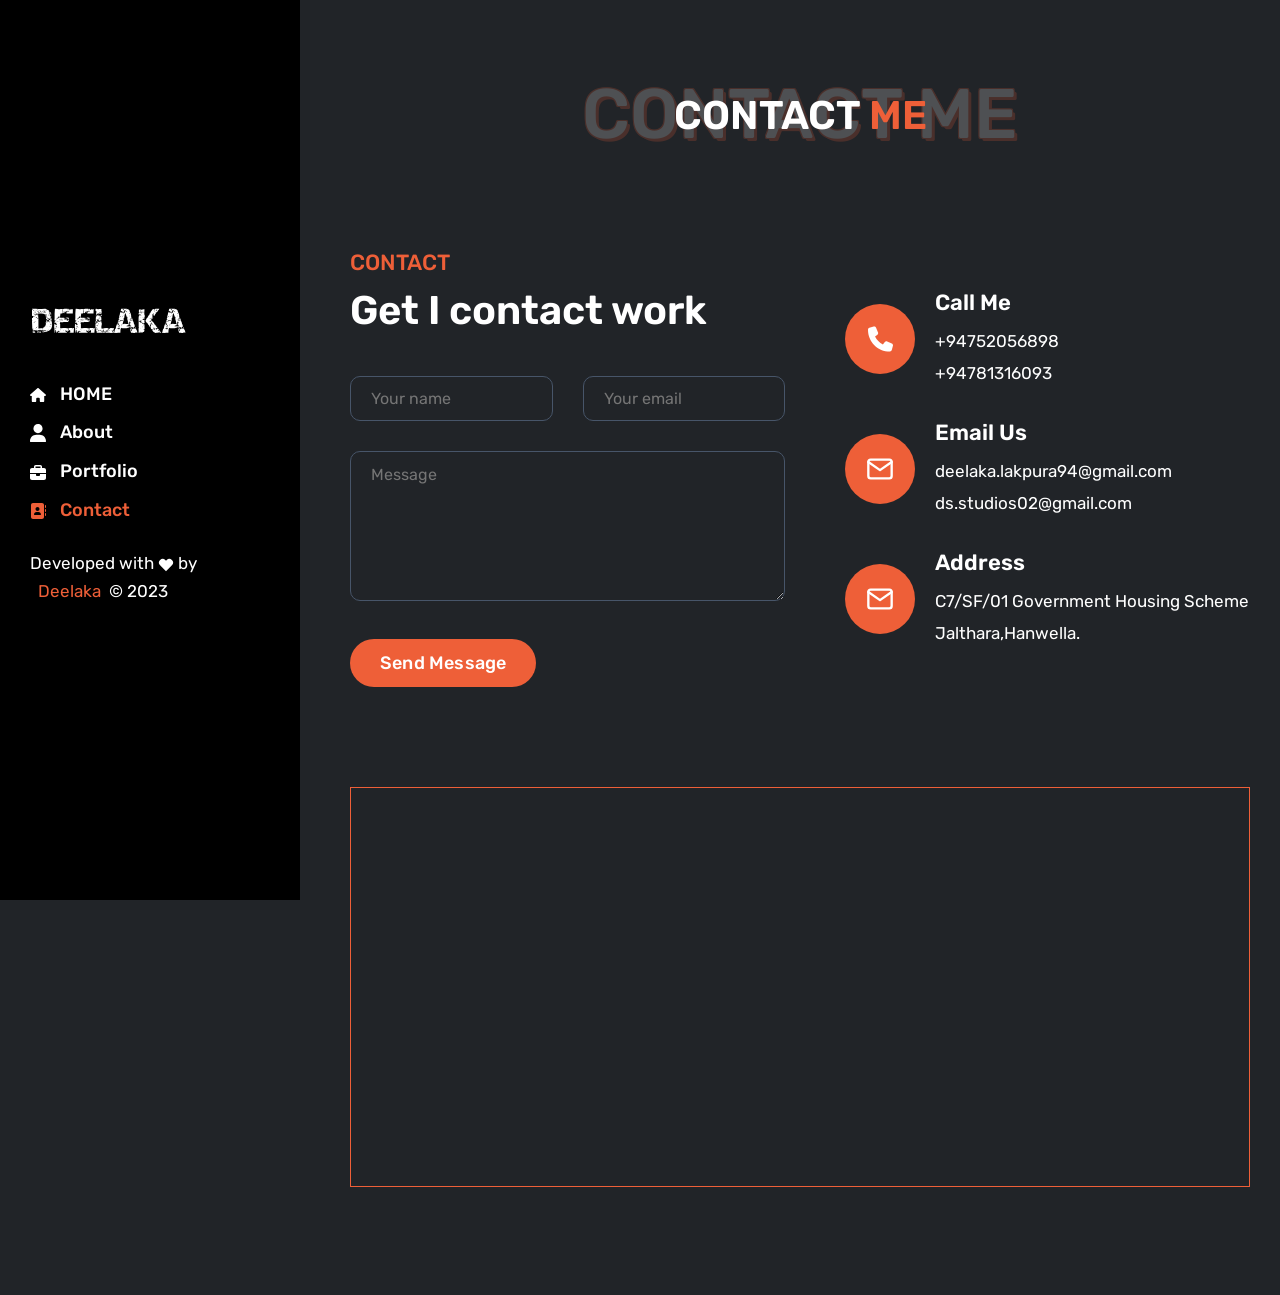
<file: contact-2.html>
<!doctype html>
<html lang="en">


<!-- Mirrored from themihub.com/html/morex-bootstrap/morex/contact-2.html by HTTrack Website Copier/3.x [XR&CO'2014], Sat, 05 Aug 2023 20:37:00 GMT -->
<head>
  <meta charset="utf-8">
  <title>Deelaka - Contact</title>
  <meta name="description" content="Morden Bootstrap HTML5 Template">
  <meta name="viewport" content="width=device-width, initial-scale=1">
  <link rel="shortcut icon" type="image/x-icon" href="assets/img/favicon.ico">
    
   <!-- ======= All CSS Plugins here ======== -->
  <link rel="stylesheet" href="assets/css/plugins/swiper-bundle.min.css">
  <link href="https://fonts.googleapis.com/css2?family=Rubik:ital,wght@0,300;0,400;0,500;0,600;0,700;0,800;0,900;1,400&amp;display=swap" rel="stylesheet">
  
  <!-- Plugin css -->
  <link rel="stylesheet" href="assets/css/vendor/bootstrap.min.css">

  <!-- Custom Style CSS -->
  <link rel="stylesheet" href="assets/css/style.css">

  <!-- Dark css here -->
  <link rel="stylesheet" href="assets/css/dark.css">

  <!-- Rtl css here -->
  <link rel="stylesheet" href="assets/css/rtl.css">

  <script>
    // On page load or when changing themes, best to add inline in `head` to avoid FOUC
    if (localStorage.getItem("theme-color") === "dark" || (!("theme-color" in localStorage) && window.matchMedia("(prefers-color-scheme: dark)").matches)) {
      document.documentElement.classList.add("dark");
    } 
    if (localStorage.getItem("theme-color") === "light") {
      document.documentElement.classList.remove("dark");
    } 
  </script>

</head>

<body class="bg-dark_primary_bg bg_offwhite">

    <!-- Preloader start -->
    <div id="preloader">
        <div class="loader--border"></div>
    </div>
    <!-- Preloader end -->

     <!-- Start sidebar header -->
     <div class="sidebar__header">
        <div class="sidebar__header--inner">
            <div class="main__logo">
                <a class="main__logo--link" href="index.html">
                    <img class="main__logo--img logo_dark" src="assets/img/logo/nav-log-white.png" alt="logo-img">
                </a>
            </div>
            <ul class="sidebar__header--menu">
                <li class="sidebar__header--menu__items">
                    <a class="sidebar__header--menu__link " href="index.html"><span class="sidebar__header--menu__icon"><svg width="16" fill="currentColor" xmlns="http://www.w3.org/2000/svg" viewBox="0 0 576 512"><path d="M575.8 255.5c0 18-15 32.1-32 32.1h-32l.7 160.2c0 2.7-.2 5.4-.5 8.1V472c0 22.1-17.9 40-40 40H456c-1.1 0-2.2 0-3.3-.1c-1.4 .1-2.8 .1-4.2 .1H416 392c-22.1 0-40-17.9-40-40V448 384c0-17.7-14.3-32-32-32H256c-17.7 0-32 14.3-32 32v64 24c0 22.1-17.9 40-40 40H160 128.1c-1.5 0-3-.1-4.5-.2c-1.2 .1-2.4 .2-3.6 .2H104c-22.1 0-40-17.9-40-40V360c0-.9 0-1.9 .1-2.8V287.6H32c-18 0-32-14-32-32.1c0-9 3-17 10-24L266.4 8c7-7 15-8 22-8s15 2 21 7L564.8 231.5c8 7 12 15 11 24z"></path></svg></span> HOME</a>
                </li>
                <li class="sidebar__header--menu__items">
                    <a class="sidebar__header--menu__link" href="about-2.html"><span class="sidebar__header--menu__icon"><svg width="16" fill="currentColor" xmlns="http://www.w3.org/2000/svg" viewBox="0 0 448 512"><path d="M224 256c70.7 0 128-57.3 128-128S294.7 0 224 0S96 57.3 96 128s57.3 128 128 128zm-45.7 48C79.8 304 0 383.8 0 482.3C0 498.7 13.3 512 29.7 512H418.3c16.4 0 29.7-13.3 29.7-29.7C448 383.8 368.2 304 269.7 304H178.3z"></path></svg></span>  About</a>
                </li>
                
                <li class="sidebar__header--menu__items">
                    <a class="sidebar__header--menu__link " href="portfolio-2.html"><span class="sidebar__header--menu__icon"><svg width="16" fill="currentColor" stroke="currentColor" xmlns="http://www.w3.org/2000/svg" viewBox="0 0 512 512"><path d="M184 48H328c4.4 0 8 3.6 8 8V96H176V56c0-4.4 3.6-8 8-8zm-56 8V96H64C28.7 96 0 124.7 0 160v96H192 320 512V160c0-35.3-28.7-64-64-64H384V56c0-30.9-25.1-56-56-56H184c-30.9 0-56 25.1-56 56zM512 288H320v32c0 17.7-14.3 32-32 32H224c-17.7 0-32-14.3-32-32V288H0V416c0 35.3 28.7 64 64 64H448c35.3 0 64-28.7 64-64V288z"></path></svg></span>  Portfolio</a>
                </li>
               
                <li class="sidebar__header--menu__items">
                    <a class="sidebar__header--menu__link active" href="contact-2.html"><span class="sidebar__header--menu__icon"><svg width="16" fill="currentColor" stroke="currentColor" xmlns="http://www.w3.org/2000/svg" viewBox="0 0 512 512"><path d="M96 0C60.7 0 32 28.7 32 64V448c0 35.3 28.7 64 64 64H384c35.3 0 64-28.7 64-64V64c0-35.3-28.7-64-64-64H96zM208 288h64c44.2 0 80 35.8 80 80c0 8.8-7.2 16-16 16H144c-8.8 0-16-7.2-16-16c0-44.2 35.8-80 80-80zm96-96c0 35.3-28.7 64-64 64s-64-28.7-64-64s28.7-64 64-64s64 28.7 64 64zM512 80c0-8.8-7.2-16-16-16s-16 7.2-16 16v64c0 8.8 7.2 16 16 16s16-7.2 16-16V80zM496 192c-8.8 0-16 7.2-16 16v64c0 8.8 7.2 16 16 16s16-7.2 16-16V208c0-8.8-7.2-16-16-16zm16 144c0-8.8-7.2-16-16-16s-16 7.2-16 16v64c0 8.8 7.2 16 16 16s16-7.2 16-16V336z"></path></svg></span>  Contact</a>
                </li>
            </ul>
            <p class="copyright__content mb-0">Developed with <span>
                <svg xmlns="http://www.w3.org/2000/svg" width="16" height="16" viewBox="0 0 24 24" fill="currentColor" stroke="text-paragraph" stroke-width="2" stroke-linecap="round" stroke-linejoin="round" class="feather feather-heart"><path d="M20.84 4.61a5.5 5.5 0 0 0-7.78 0L12 5.67l-1.06-1.06a5.5 5.5 0 0 0-7.78 7.78l1.06 1.06L12 21.23l7.78-7.78 1.06-1.06a5.5 5.5 0 0 0 0-7.78z"></path></svg>
                </span>  by <br> <span><a class="text__secondary" href="#">Deelaka</a></span>© 2023</p>
        </div>
    </div>
    <!-- Start sidebar end -->

  

    <!-- Start header area -->
    <header class="header__section  d-none d-lg-u-block">
        <div class="container-fluid">
            <div class="main__header d-flex justify-content-between align-items-center">
                <div class="main__logo">
                    <h1 class="main__logo--title"><a class="main__logo--link" href="index.html">
                        <img class="main__logo--img logo_light" src="assets/img/logo/nav-log.png" alt="logo-img">
                        <img class="main__logo--img logo_dark" src="assets/img/logo/nav-log-white.png" alt="logo-img">
                    </a></h1>
                </div>
                <div class="offcanvas__header--menu__open d-lg-u-block">
                    <a class="offcanvas__header--menu__open--btn" href="javascript:void(0)" data-offcanvas>
                        <svg xmlns="http://www.w3.org/2000/svg" class="ionicon offcanvas__header--menu__open--svg" viewBox="0 0 512 512"><path fill="currentColor" stroke="currentColor" stroke-linecap="round" stroke-miterlimit="10" stroke-width="32" d="M80 160h352M80 256h352M80 352h352"/></svg>
                        <span class="visually-hidden">Offcanvas Menu Open</span>
                    </a>
                </div>
            </div>
        </div>
    </header>
    <!-- End header area -->

    <!-- Start Offcanvas header menu -->
    <div class="offcanvas__header">
        <div class="offcanvas__inner">
            <div class="offcanvas__logo">
                <a class="offcanvas__logo_link" href="index.html">
                    <img src="assets/img/logo/nav-log.png" alt="Logo-img" width="158" height="36">
                </a>
                <button class="offcanvas__close--btn" data-offcanvas>close</button>
            </div>
            <nav class="offcanvas__menu">
                <ul class="offcanvas__menu_ul">
                    <li class="offcanvas__menu_li">
                        <a class="offcanvas__menu_item" href="index-3.html">Home</a>
                    </li>
                    <li class="offcanvas__menu_li"><a class="offcanvas__menu_item" href="about-2.html">About</a></li>
                    <li class="offcanvas__menu_li"><a class="offcanvas__menu_item" href="services-2.html">Services</a></li>
                    <li class="offcanvas__menu_li"><a class="offcanvas__menu_item" href="portfolio-2.html">Portfolio</a></li>
                    <li class="offcanvas__menu_li"><a class="offcanvas__menu_item" href="blog-2.html">Blog</a></li>
                    <li class="offcanvas__menu_li"><a class="offcanvas__menu_item" href="contact-2.html">Contact</a></li>
                </ul>
                <div class="offcanvas__download--btn">
                    <button class="primary__btn download__btn">
                        <svg class="download__btn--svg" xmlns="http://www.w3.org/2000/svg" width="24" height="24" viewBox="0 0 24 24" fill="none" stroke="currentColor" stroke-width="2" stroke-linecap="round" stroke-linejoin="round" ><path d="M21 15v4a2 2 0 0 1-2 2H5a2 2 0 0 1-2-2v-4"></path><polyline points="7 10 12 15 17 10"></polyline><line x1="12" y1="15" x2="12" y2="3"></line></svg>
                        Download CV
                    </button>
                 </div>
            </nav>
        </div>
    </div>
    <!-- End Offcanvas header menu -->

    <main class="main__content_wrapper">
        <div class="inner__page--content__style3">
            <div class="page__content--style3__padding">
                <div class="page__heading style3">
                    <h1 class="page__heading--title">CONTACT ME</h1>
                    <h2 class="page__heading--subtitle">CONTACT <span>ME</span></h2> 
                </div>
        
                <!-- Start contact section -->
                <section class="contact__section contact__page--style section--padding">
                    <div class="row align-items-center">
                        <div class="col-lg-6">
                            <div class="contact__left">
                                <div class="section__heading mb-50">
                                    <span class="section__heading--subtitle text__secondary">CONTACT</span>
                                    <h2 class="section__heading--title mb-10">Get I contact work </h2> 
                                   
                                </div>
                                <form class="contact__form" action="#">
                                    <div class="row">
                                        <div class="col-lg-6 col-md-6 col-sm-6 mb-30">
                                            <input class="contact__input--field" placeholder="Your name" type="text">
                                        </div>
                                        <div class="col-lg-6 col-md-6 col-sm-6 mb-30">
                                            <input class="contact__input--field" placeholder="Your email" type="text">
                                        </div>
                                    </div>
                                    <textarea class="contact__textarea--field" placeholder="Message"></textarea>
                                    <button class="contact__button primary__btn">Send Message</button>
                                </form>
                            </div>
                        </div>
                        <div class="col-lg-6">
                            <div class="contact__info">
                                <div class="contact__info--items d-flex align-items-center">
                                    <span class="contact__info--icon">
                                        <svg width="25" height="34" fill="currentColor" stroke="currentColor" xmlns="http://www.w3.org/2000/svg" viewBox="0 0 512 512"><path d="M164.9 24.6c-7.7-18.6-28-28.5-47.4-23.2l-88 24C12.1 30.2 0 46 0 64C0 311.4 200.6 512 448 512c18 0 33.8-12.1 38.6-29.5l24-88c5.3-19.4-4.6-39.7-23.2-47.4l-96-40c-16.3-6.8-35.2-2.1-46.3 11.6L304.7 368C234.3 334.7 177.3 277.7 144 207.3L193.3 167c13.7-11.2 18.4-30 11.6-46.3l-40-96z"></path></svg>
                                    </span>
                                    <div class="contact__info--content">
                                        <h3 class="contact__info--title">Call Me</h3>
                                        <p class="contact__info--desc">
                                            <a href="tel:+880254615566">+94752056898</a> <br>
                                            <a href="tel:+880254615566">+94781316093</a>
                                        </p>
                                    </div>
                                </div>
                                <div class="contact__info--items d-flex align-items-center">
                                    <span class="contact__info--icon">
                                        <svg xmlns="http://www.w3.org/2000/svg" width="28" height="28" viewBox="0 0 24 24" fill="none" stroke="currentColor" stroke-width="2" stroke-linecap="round" stroke-linejoin="round" class="feather feather-mail"><path d="M4 4h16c1.1 0 2 .9 2 2v12c0 1.1-.9 2-2 2H4c-1.1 0-2-.9-2-2V6c0-1.1.9-2 2-2z"></path><polyline points="22,6 12,13 2,6"></polyline></svg>
                                    </span>
                                    <div class="contact__info--content">
                                        <h3 class="contact__info--title">Email Us</h3>
                                        <p class="contact__info--desc">
                                            <a href="mailto:info@example.com">deelaka.lakpura94@gmail.com</a> <br>
                                            <a href="mailto:info@example.com">ds.studios02@gmail.com</a>
                                        </p>
                                    </div>
                                </div>
                                <div class="contact__info--items d-flex align-items-center">
                                    <span class="contact__info--icon">
                                        <svg xmlns="http://www.w3.org/2000/svg" width="28" height="28" viewBox="0 0 24 24" fill="none" stroke="currentColor" stroke-width="2" stroke-linecap="round" stroke-linejoin="round" class="feather feather-mail"><path d="M4 4h16c1.1 0 2 .9 2 2v12c0 1.1-.9 2-2 2H4c-1.1 0-2-.9-2-2V6c0-1.1.9-2 2-2z"></path><polyline points="22,6 12,13 2,6"></polyline></svg>
                                    </span>
                                    <div class="contact__info--content">
                                        <h3 class="contact__info--title">Address</h3>
                                        <p class="contact__info--desc">
                                            C7/SF/01 Government Housing Scheme <br>
                                                Jalthara,Hanwella.
                                        </p>
                                    </div>
                                </div>
                            </div>
                        </div>
                    </div>
                </section>
                <!-- End contact section -->

                <!-- Start contact map area -->
                <div class="contact__map--area contact__page--map section--padding pt-0">
                    <iframe class="contact__map--iframe" src="https://www.google.com/maps/embed?pb=!1m18!1m12!1m3!1d126768.60346287812!2d79.97021184668336!3d6.828215145666985!2m3!1f0!2f0!3f0!3m2!1i1024!2i768!4f13.1!3m3!1m2!1s0x3ae253b5ee40902d%3A0x9afb5b0e389e22a6!2sGovernment%20Housing%20Scheme(Vegas)!5e0!3m2!1sen!2slk!4v1693292709109!5m2!1sen!2slk" style="border:0;" allowfullscreen="" loading="lazy"></iframe>
                </div>
                <!-- End contact map area -->
            </div>
        </div>

    </main>


    <!-- Scroll top bar -->
    <button id="scroll__top"><svg xmlns="http://www.w3.org/2000/svg" class="ionicon" viewBox="0 0 512 512"><path fill="none" stroke="currentColor" stroke-linecap="round"  stroke-width="48" d="M112 244l144-144 144 144M256 120v292"/></svg></button>
    
   <!-- All Script JS Plugins here  -->
   <script src="assets/js/vendor/popper.js" defer="defer"></script>
   <script src="assets/js/vendor/bootstrap.min.js" defer="defer"></script>
   <script src="assets/js/plugins/swiper-bundle.min.js"></script>
   <script src="assets/js/plugins/isotope.pkgd.min.js"></script>

  <!-- Customscript js -->
  <script src="assets/js/script.js"></script>

  <!-- Dark to light js -->
  <script>
    // On page load or when changing themes, best to add inline in `head` to avoid FOUC
    if (localStorage.getItem("theme-color") === "dark" || (!("theme-color" in localStorage) && window.matchMedia("(prefers-color-scheme: dark)").matches)) {
      document.getElementById("light__to--dark")?.classList.add("dark--version");
    } 
    if (localStorage.getItem("theme-color") === "light") {
      document.getElementById("light__to--dark")?.classList.remove("dark--version");
    } 
  </script>
  
</body>

<!-- Mirrored from themihub.com/html/morex-bootstrap/morex/contact-2.html by HTTrack Website Copier/3.x [XR&CO'2014], Sat, 05 Aug 2023 20:37:00 GMT -->
</html>
</file>
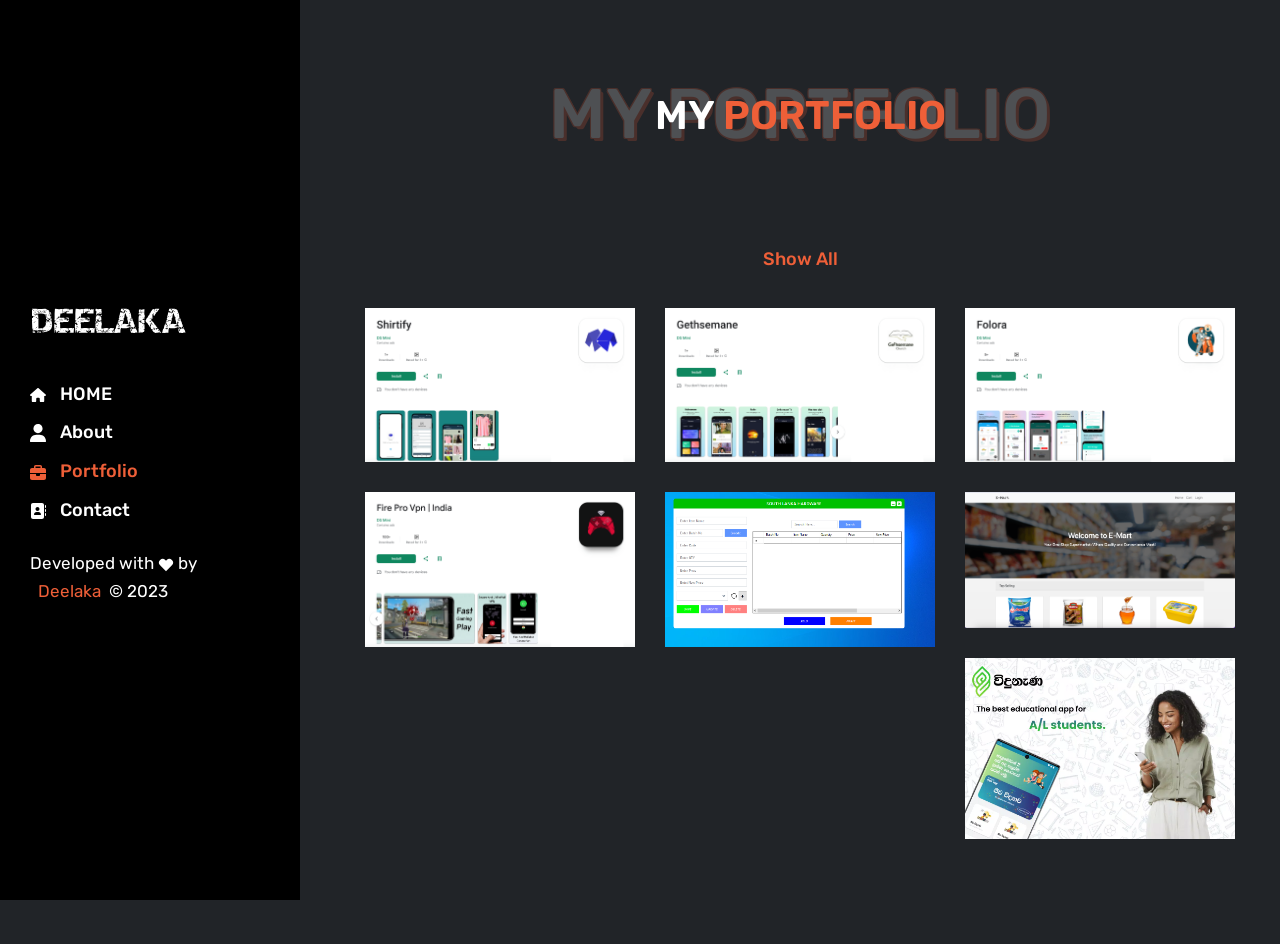
<file: portfolio-2.html>
<!doctype html>
<html lang="en">


<!-- Mirrored from themihub.com/html/morex-bootstrap/morex/portfolio-2.html by HTTrack Website Copier/3.x [XR&CO'2014], Sat, 05 Aug 2023 20:37:00 GMT -->
<head>
  <meta charset="utf-8">
  <title>Deelaka - Portfolio</title>
  <meta name="description" content="Morden Bootstrap HTML5 Template">
  <meta name="viewport" content="width=device-width, initial-scale=1">
  <link rel="shortcut icon" type="image/x-icon" href="assets/img/favicon.ico">
    
   <!-- ======= All CSS Plugins here ======== -->
  <link rel="stylesheet" href="assets/css/plugins/swiper-bundle.min.css">
  <link href="https://fonts.googleapis.com/css2?family=Rubik:ital,wght@0,300;0,400;0,500;0,600;0,700;0,800;0,900;1,400&amp;display=swap" rel="stylesheet">
  
  <!-- Plugin css -->
  <link rel="stylesheet" href="assets/css/vendor/bootstrap.min.css">

  <!-- Custom Style CSS -->
  <link rel="stylesheet" href="assets/css/style.css">

  <!-- Dark css here -->
  <link rel="stylesheet" href="assets/css/dark.css">

  <!-- Rtl css here -->
  <link rel="stylesheet" href="assets/css/rtl.css">

  <script>
    // On page load or when changing themes, best to add inline in `head` to avoid FOUC
    if (localStorage.getItem("theme-color") === "dark" || (!("theme-color" in localStorage) && window.matchMedia("(prefers-color-scheme: dark)").matches)) {
      document.documentElement.classList.add("dark");
    } 
    if (localStorage.getItem("theme-color") === "light") {
      document.documentElement.classList.remove("dark");
    } 
  </script>

</head>

<body class="bg-dark_primary_bg bg_offwhite">

    <!-- Preloader start -->
    <div id="preloader">
        <div class="loader--border"></div>
    </div>
    <!-- Preloader end -->

     <!-- Start sidebar header -->
     <div class="sidebar__header">
        <div class="sidebar__header--inner">
            <div class="main__logo">
                <a class="main__logo--link" href="index.html">
                    <img class="main__logo--img logo_dark" src="assets/img/logo/nav-log-white.png" alt="logo-img">
                </a>
            </div>
            <ul class="sidebar__header--menu">
                <li class="sidebar__header--menu__items">
                    <a class="sidebar__header--menu__link " href="index.html"><span class="sidebar__header--menu__icon"><svg width="16" fill="currentColor" xmlns="http://www.w3.org/2000/svg" viewBox="0 0 576 512"><path d="M575.8 255.5c0 18-15 32.1-32 32.1h-32l.7 160.2c0 2.7-.2 5.4-.5 8.1V472c0 22.1-17.9 40-40 40H456c-1.1 0-2.2 0-3.3-.1c-1.4 .1-2.8 .1-4.2 .1H416 392c-22.1 0-40-17.9-40-40V448 384c0-17.7-14.3-32-32-32H256c-17.7 0-32 14.3-32 32v64 24c0 22.1-17.9 40-40 40H160 128.1c-1.5 0-3-.1-4.5-.2c-1.2 .1-2.4 .2-3.6 .2H104c-22.1 0-40-17.9-40-40V360c0-.9 0-1.9 .1-2.8V287.6H32c-18 0-32-14-32-32.1c0-9 3-17 10-24L266.4 8c7-7 15-8 22-8s15 2 21 7L564.8 231.5c8 7 12 15 11 24z"></path></svg></span> HOME</a>
                </li>
                <li class="sidebar__header--menu__items">
                    <a class="sidebar__header--menu__link" href="about-2.html"><span class="sidebar__header--menu__icon"><svg width="16" fill="currentColor" xmlns="http://www.w3.org/2000/svg" viewBox="0 0 448 512"><path d="M224 256c70.7 0 128-57.3 128-128S294.7 0 224 0S96 57.3 96 128s57.3 128 128 128zm-45.7 48C79.8 304 0 383.8 0 482.3C0 498.7 13.3 512 29.7 512H418.3c16.4 0 29.7-13.3 29.7-29.7C448 383.8 368.2 304 269.7 304H178.3z"></path></svg></span>  About</a>
                </li>
                
                <li class="sidebar__header--menu__items">
                    <a class="sidebar__header--menu__link active" href="portfolio-2.html"><span class="sidebar__header--menu__icon"><svg width="16" fill="currentColor" stroke="currentColor" xmlns="http://www.w3.org/2000/svg" viewBox="0 0 512 512"><path d="M184 48H328c4.4 0 8 3.6 8 8V96H176V56c0-4.4 3.6-8 8-8zm-56 8V96H64C28.7 96 0 124.7 0 160v96H192 320 512V160c0-35.3-28.7-64-64-64H384V56c0-30.9-25.1-56-56-56H184c-30.9 0-56 25.1-56 56zM512 288H320v32c0 17.7-14.3 32-32 32H224c-17.7 0-32-14.3-32-32V288H0V416c0 35.3 28.7 64 64 64H448c35.3 0 64-28.7 64-64V288z"></path></svg></span>  Portfolio</a>
                </li>
               
                <li class="sidebar__header--menu__items">
                    <a class="sidebar__header--menu__link" href="contact-2.html"><span class="sidebar__header--menu__icon"><svg width="16" fill="currentColor" stroke="currentColor" xmlns="http://www.w3.org/2000/svg" viewBox="0 0 512 512"><path d="M96 0C60.7 0 32 28.7 32 64V448c0 35.3 28.7 64 64 64H384c35.3 0 64-28.7 64-64V64c0-35.3-28.7-64-64-64H96zM208 288h64c44.2 0 80 35.8 80 80c0 8.8-7.2 16-16 16H144c-8.8 0-16-7.2-16-16c0-44.2 35.8-80 80-80zm96-96c0 35.3-28.7 64-64 64s-64-28.7-64-64s28.7-64 64-64s64 28.7 64 64zM512 80c0-8.8-7.2-16-16-16s-16 7.2-16 16v64c0 8.8 7.2 16 16 16s16-7.2 16-16V80zM496 192c-8.8 0-16 7.2-16 16v64c0 8.8 7.2 16 16 16s16-7.2 16-16V208c0-8.8-7.2-16-16-16zm16 144c0-8.8-7.2-16-16-16s-16 7.2-16 16v64c0 8.8 7.2 16 16 16s16-7.2 16-16V336z"></path></svg></span>  Contact</a>
                </li>
            </ul>
            <p class="copyright__content mb-0">Developed with <span>
                <svg xmlns="http://www.w3.org/2000/svg" width="16" height="16" viewBox="0 0 24 24" fill="currentColor" stroke="text-paragraph" stroke-width="2" stroke-linecap="round" stroke-linejoin="round" class="feather feather-heart"><path d="M20.84 4.61a5.5 5.5 0 0 0-7.78 0L12 5.67l-1.06-1.06a5.5 5.5 0 0 0-7.78 7.78l1.06 1.06L12 21.23l7.78-7.78 1.06-1.06a5.5 5.5 0 0 0 0-7.78z"></path></svg>
                </span>  by <br> <span><a class="text__secondary" href="#">Deelaka</a></span>© 2023</p>
        </div>
    </div>
    <!-- Start sidebar end -->

   

    <!-- Start header area -->
    <header class="header__section  d-none d-lg-u-block">
        <div class="container-fluid">
            <div class="main__header d-flex justify-content-between align-items-center">
                <div class="main__logo">
                    <h1 class="main__logo--title"><a class="main__logo--link" href="index.html">
                        <img class="main__logo--img logo_light" src="assets/img/logo/nav-log.png" alt="logo-img">
                        <img class="main__logo--img logo_dark" src="assets/img/logo/nav-log-white.png" alt="logo-img">
                    </a></h1>
                </div>
                <div class="offcanvas__header--menu__open d-lg-u-block">
                    <a class="offcanvas__header--menu__open--btn" href="javascript:void(0)" data-offcanvas>
                        <svg xmlns="http://www.w3.org/2000/svg" class="ionicon offcanvas__header--menu__open--svg" viewBox="0 0 512 512"><path fill="currentColor" stroke="currentColor" stroke-linecap="round" stroke-miterlimit="10" stroke-width="32" d="M80 160h352M80 256h352M80 352h352"/></svg>
                        <span class="visually-hidden">Offcanvas Menu Open</span>
                    </a>
                </div>
            </div>
        </div>
    </header>
    <!-- End header area -->

    <!-- Start Offcanvas header menu -->
    <div class="offcanvas__header">
        <div class="offcanvas__inner">
            <div class="offcanvas__logo">
                <a class="offcanvas__logo_link" href="index.html">
                    <img src="assets/img/logo/nav-log.png" alt="Logo-img" width="158" height="36">
                </a>
                <button class="offcanvas__close--btn" data-offcanvas>close</button>
            </div>
            <nav class="offcanvas__menu">
                <ul class="offcanvas__menu_ul">
                    <li class="offcanvas__menu_li">
                        <a class="offcanvas__menu_item" href="index-3.html">Home</a>
                    </li>
                    <li class="offcanvas__menu_li"><a class="offcanvas__menu_item" href="about-2.html">About</a></li>
                    <li class="offcanvas__menu_li"><a class="offcanvas__menu_item" href="services-2.html">Services</a></li>
                    <li class="offcanvas__menu_li"><a class="offcanvas__menu_item" href="portfolio-2.html">Portfolio</a></li>
                    <li class="offcanvas__menu_li"><a class="offcanvas__menu_item" href="blog-2.html">Blog</a></li>
                    <li class="offcanvas__menu_li"><a class="offcanvas__menu_item" href="contact-2.html">Contact</a></li>
                </ul>
                <div class="offcanvas__download--btn">
                    <button class="primary__btn download__btn">
                        <svg class="download__btn--svg" xmlns="http://www.w3.org/2000/svg" width="24" height="24" viewBox="0 0 24 24" fill="none" stroke="currentColor" stroke-width="2" stroke-linecap="round" stroke-linejoin="round" ><path d="M21 15v4a2 2 0 0 1-2 2H5a2 2 0 0 1-2-2v-4"></path><polyline points="7 10 12 15 17 10"></polyline><line x1="12" y1="15" x2="12" y2="3"></line></svg>
                        Download CV
                    </button>
                 </div>
            </nav>
        </div>
    </div>
    <!-- End Offcanvas header menu -->

    <main class="main__content_wrapper">
        <div class="inner__page--content__style3">
            <div class="page__content--style3__padding">
                <div class="page__heading style3">
                    <h1 class="page__heading--title">MY PORTFOLIO</h1>
                    <h2 class="page__heading--subtitle">MY <span>PORTFOLIO</span></h2> 
                </div>
        
                 <!-- Start portfolio section -->
                 <section class="portfolio__section portfolio__style2 section--padding">
                    <div class="container">
                        <div class="portfolio__section--inner">
                            <div class="button-group filters-button-group mb-50">
                                <button class="filters__button--items button is-checked" data-filter="*">Show All</button>
                              
                            </div>
                            <div class="portfolio__grid mb--n30">
                                <div class="element-item web" data-category="mobile">
                                    <div class="portfolio__card">
                                        <a href="#" class="popup-modal--open display-block" data-bs-toggle="modal" data-bs-target="#portfolioModal">
                                            <div class="portfolio__image--card">
                                            <img src="assets/img/other/portfolio1.png" alt="img">
                                            </div>
                                            <div class="portfolio__content">
                                                <span class="portfolio__zoom text-white">
                                                    <svg xmlns="http://www.w3.org/2000/svg" width="36" height="36" viewBox="0 0 24 24" fill="none" stroke="currentColor" stroke-width="2" stroke-linecap="round" stroke-linejoin="round" class="feather feather-maximize"><path d="M8 3H5a2 2 0 0 0-2 2v3m18 0V5a2 2 0 0 0-2-2h-3m0 18h3a2 2 0 0 0 2-2v-3M3 16v3a2 2 0 0 0 2 2h3"></path></svg>
                                                </span>
                                                <h3 class="portfolio__title text-white">Shirtify</h3>
                                            </div>
                                        </a>
                                    </div>
                                </div>
                                <div class="element-item graphics" data-category="mobile">
                                    <div class="portfolio__card">
                                        <a href="#" class="popup-modal--open display-block" data-bs-toggle="modal" data-bs-target="#portfolioModal">
                                            <div class="portfolio__image--card">
                                            <img src="assets/img/other/portfolio2.png" alt="img">
                                            </div>
                                            <div class="portfolio__content">
                                                <span class="portfolio__zoom text-white">
                                                    <svg xmlns="http://www.w3.org/2000/svg" width="36" height="36" viewBox="0 0 24 24" fill="none" stroke="currentColor" stroke-width="2" stroke-linecap="round" stroke-linejoin="round" class="feather feather-maximize"><path d="M8 3H5a2 2 0 0 0-2 2v3m18 0V5a2 2 0 0 0-2-2h-3m0 18h3a2 2 0 0 0 2-2v-3M3 16v3a2 2 0 0 0 2 2h3"></path></svg>
                                                </span>
                                                <h3 class="portfolio__title text-white">Gethsemane AU</h3>
                
                                            </div>
                                        </a>
                                    </div>
                                </div>
                                <div class="element-item development" data-category="development">
                                    <div class="portfolio__card">
                                        <a href="#" class="popup-modal--open display-block" data-bs-toggle="modal" data-bs-target="#portfolioModal">
                                            <div class="portfolio__image--card">
                                            <img src="assets/img/other/portfolio3.png" alt="img">
                                            </div>
                                            <div class="portfolio__content">
                                                <span class="portfolio__zoom text-white">
                                                    <svg xmlns="http://www.w3.org/2000/svg" width="36" height="36" viewBox="0 0 24 24" fill="none" stroke="currentColor" stroke-width="2" stroke-linecap="round" stroke-linejoin="round" class="feather feather-maximize"><path d="M8 3H5a2 2 0 0 0-2 2v3m18 0V5a2 2 0 0 0-2-2h-3m0 18h3a2 2 0 0 0 2-2v-3M3 16v3a2 2 0 0 0 2 2h3"></path></svg>
                                                </span>
                                                <h3 class="portfolio__title text-white">Folora</h3>
                                            </div>
                                        </a>
                                    </div>
                                </div>
                                <div class="element-item mobile" data-category="mobile">
                                    <div class="portfolio__card">
                                        <a href="#" class="popup-modal--open display-block" data-bs-toggle="modal" data-bs-target="#portfolioModal">
                                            <div class="portfolio__image--card">
                                            <img src="assets/img/other/portfolio4.png" alt="img">
                                            </div>
                                            <div class="portfolio__content">
                                                <span class="portfolio__zoom text-white">
                                                    <svg xmlns="http://www.w3.org/2000/svg" width="36" height="36" viewBox="0 0 24 24" fill="none" stroke="currentColor" stroke-width="2" stroke-linecap="round" stroke-linejoin="round" class="feather feather-maximize"><path d="M8 3H5a2 2 0 0 0-2 2v3m18 0V5a2 2 0 0 0-2-2h-3m0 18h3a2 2 0 0 0 2-2v-3M3 16v3a2 2 0 0 0 2 2h3"></path></svg>
                                                </span>
                                                <h3 class="portfolio__title text-white">VPN App</h3>
                                            </div>
                                        </a>
                                    </div>
                                </div>
                                <div class="element-item web" data-category="web">
                                    <div class="portfolio__card">
                                        <a href="#" class="popup-modal--open display-block" data-bs-toggle="modal" data-bs-target="#portfolioModal">
                                            <div class="portfolio__image--card">
                                            <img src="assets/img/other/SS_01.png" alt="img">
                                            </div>
                                            <div class="portfolio__content">
                                                <span class="portfolio__zoom text-white">
                                                    <svg xmlns="http://www.w3.org/2000/svg" width="36" height="36" viewBox="0 0 24 24" fill="none" stroke="currentColor" stroke-width="2" stroke-linecap="round" stroke-linejoin="round" class="feather feather-maximize"><path d="M8 3H5a2 2 0 0 0-2 2v3m18 0V5a2 2 0 0 0-2-2h-3m0 18h3a2 2 0 0 0 2-2v-3M3 16v3a2 2 0 0 0 2 2h3"></path></svg>
                                                </span>
                                                <h3 class="portfolio__title text-white">Hardware Managment System</h3>
                                            </div>
                                        </a>
                                    </div>
                                </div>
                                <div class="element-item graphics" data-category="graphics">
                                    <div class="portfolio__card">
                                        <a href="#" class="popup-modal--open display-block" data-bs-toggle="modal" data-bs-target="#portfolioModal">
                                            <div class="portfolio__image--card">
                                            <img src="assets/img/other/01.png" alt="img">
                                            </div>
                                            <div class="portfolio__content">
                                                <span class="portfolio__zoom text-white">
                                                    <svg xmlns="http://www.w3.org/2000/svg" width="36" height="36" viewBox="0 0 24 24" fill="none" stroke="currentColor" stroke-width="2" stroke-linecap="round" stroke-linejoin="round" class="feather feather-maximize"><path d="M8 3H5a2 2 0 0 0-2 2v3m18 0V5a2 2 0 0 0-2-2h-3m0 18h3a2 2 0 0 0 2-2v-3M3 16v3a2 2 0 0 0 2 2h3"></path></svg>
                                                </span>
                                                <h3 class="portfolio__title text-white">Ecommerce Web</h3>
                                            </div>
                                        </a>
                                    </div>
                                </div>
                                <div class="element-item development" data-category="development">
                                    <div class="portfolio__card">
                                        <a href="#" class="popup-modal--open display-block" data-bs-toggle="modal" data-bs-target="#portfolioModal">
                                            <div class="portfolio__image--card">
                                            <img src="assets/img/other/screen-0.webp" alt="img">
                                            </div>
                                            <div class="portfolio__content">
                                                <span class="portfolio__zoom text-white">
                                                    <svg xmlns="http://www.w3.org/2000/svg" width="36" height="36" viewBox="0 0 24 24" fill="none" stroke="currentColor" stroke-width="2" stroke-linecap="round" stroke-linejoin="round" class="feather feather-maximize"><path d="M8 3H5a2 2 0 0 0-2 2v3m18 0V5a2 2 0 0 0-2-2h-3m0 18h3a2 2 0 0 0 2-2v-3M3 16v3a2 2 0 0 0 2 2h3"></path></svg>
                                                </span>
                                                <h3 class="portfolio__title text-white">Vidu Nena</h3>
                                            </div>
                                        </a>
                                    </div>
                                </div>
                                
                              
                            </div>
                        </div>
                    </div>
                </section>
                <!-- End portfolio section -->
            </div>
        </div>

    </main>

   
    <!-- Scroll top bar -->
    <button id="scroll__top"><svg xmlns="http://www.w3.org/2000/svg" class="ionicon" viewBox="0 0 512 512"><path fill="none" stroke="currentColor" stroke-linecap="round"  stroke-width="48" d="M112 244l144-144 144 144M256 120v292"/></svg></button>
    
   <!-- All Script JS Plugins here  -->
   <script src="assets/js/vendor/popper.js" defer="defer"></script>
   <script src="assets/js/vendor/bootstrap.min.js" defer="defer"></script>
   <script src="assets/js/plugins/swiper-bundle.min.js"></script>
   <script src="assets/js/plugins/isotope.pkgd.min.js"></script>
   <script src="assets/js/plugins/imagesloaded.pkgd.min.js"></script>

  <!-- Customscript js -->
  <script src="assets/js/script.js"></script>

  <!-- Dark to light js -->
  <script>
    // On page load or when changing themes, best to add inline in `head` to avoid FOUC
    if (localStorage.getItem("theme-color") === "dark" || (!("theme-color" in localStorage) && window.matchMedia("(prefers-color-scheme: dark)").matches)) {
      document.getElementById("light__to--dark")?.classList.add("dark--version");
    } 
    if (localStorage.getItem("theme-color") === "light") {
      document.getElementById("light__to--dark")?.classList.remove("dark--version");
    } 
  </script>
  
</body>

<!-- Mirrored from themihub.com/html/morex-bootstrap/morex/portfolio-2.html by HTTrack Website Copier/3.x [XR&CO'2014], Sat, 05 Aug 2023 20:37:00 GMT -->
</html>
</file>
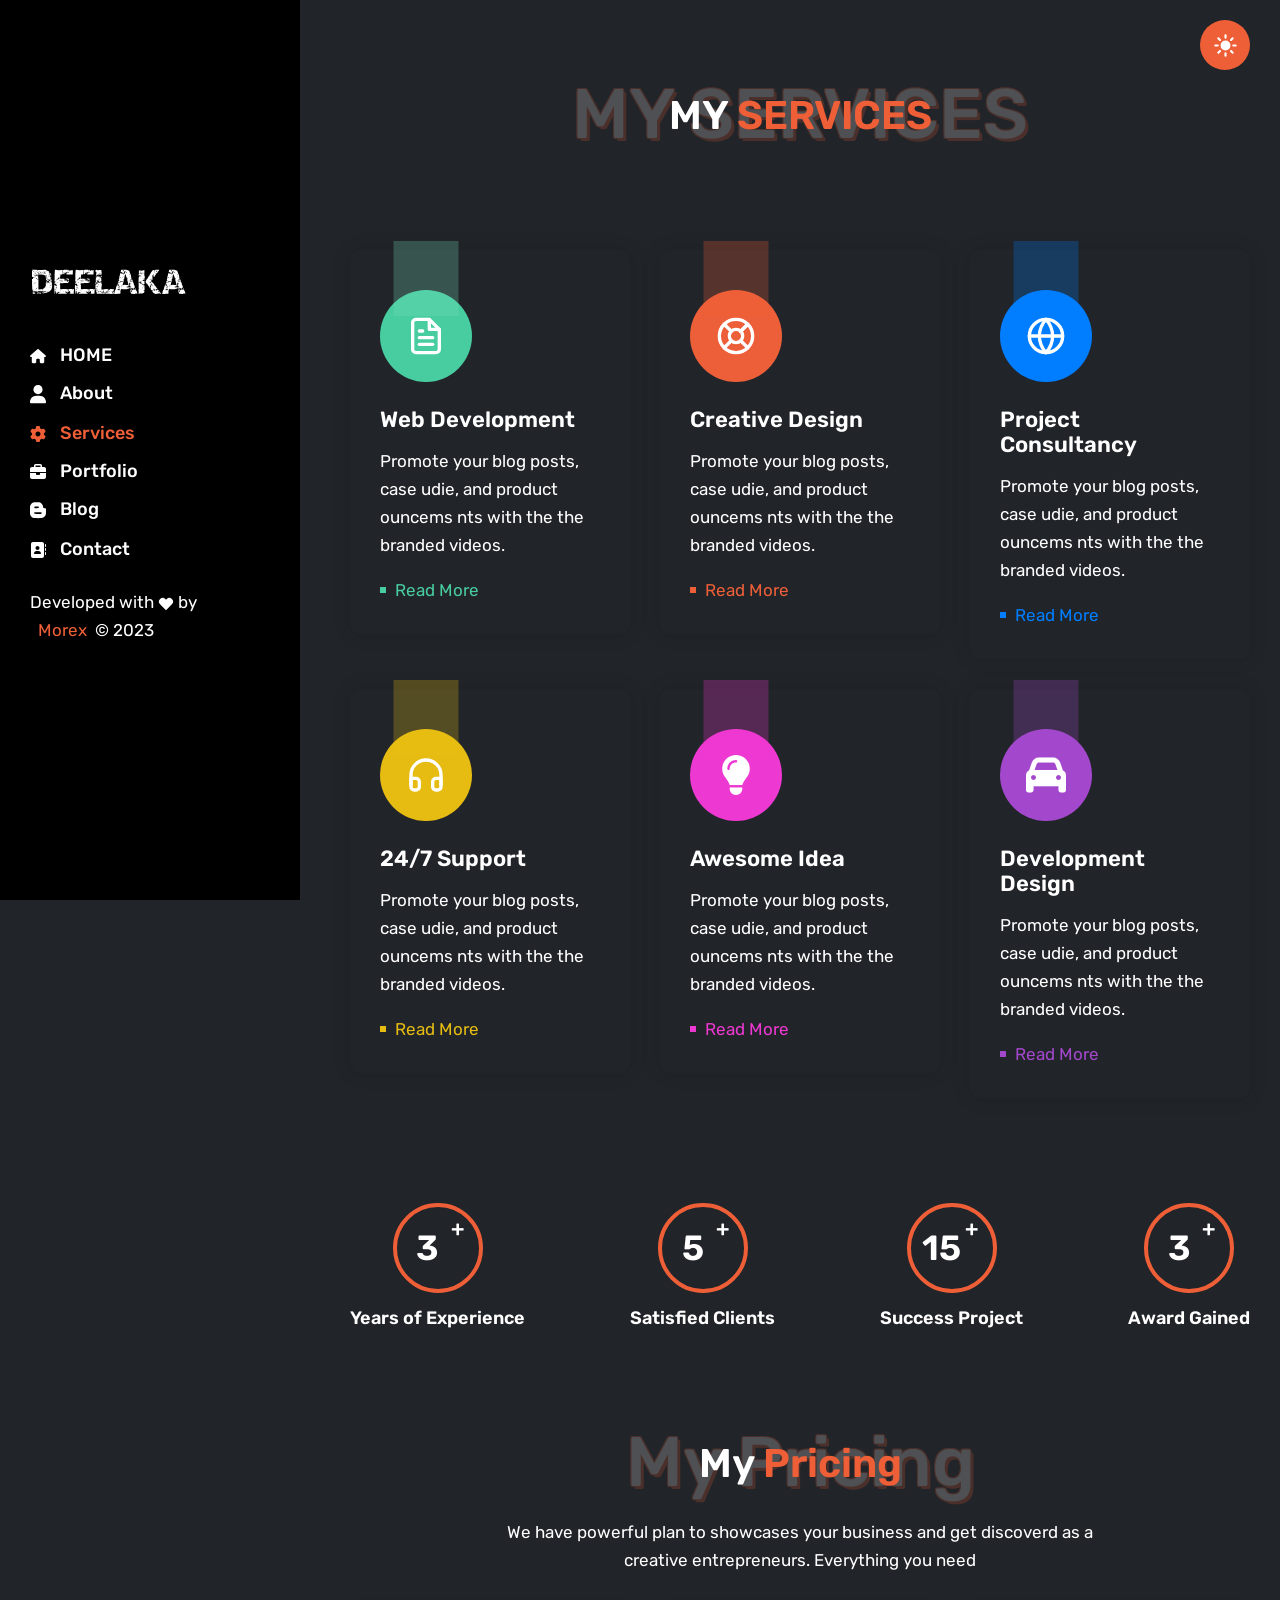
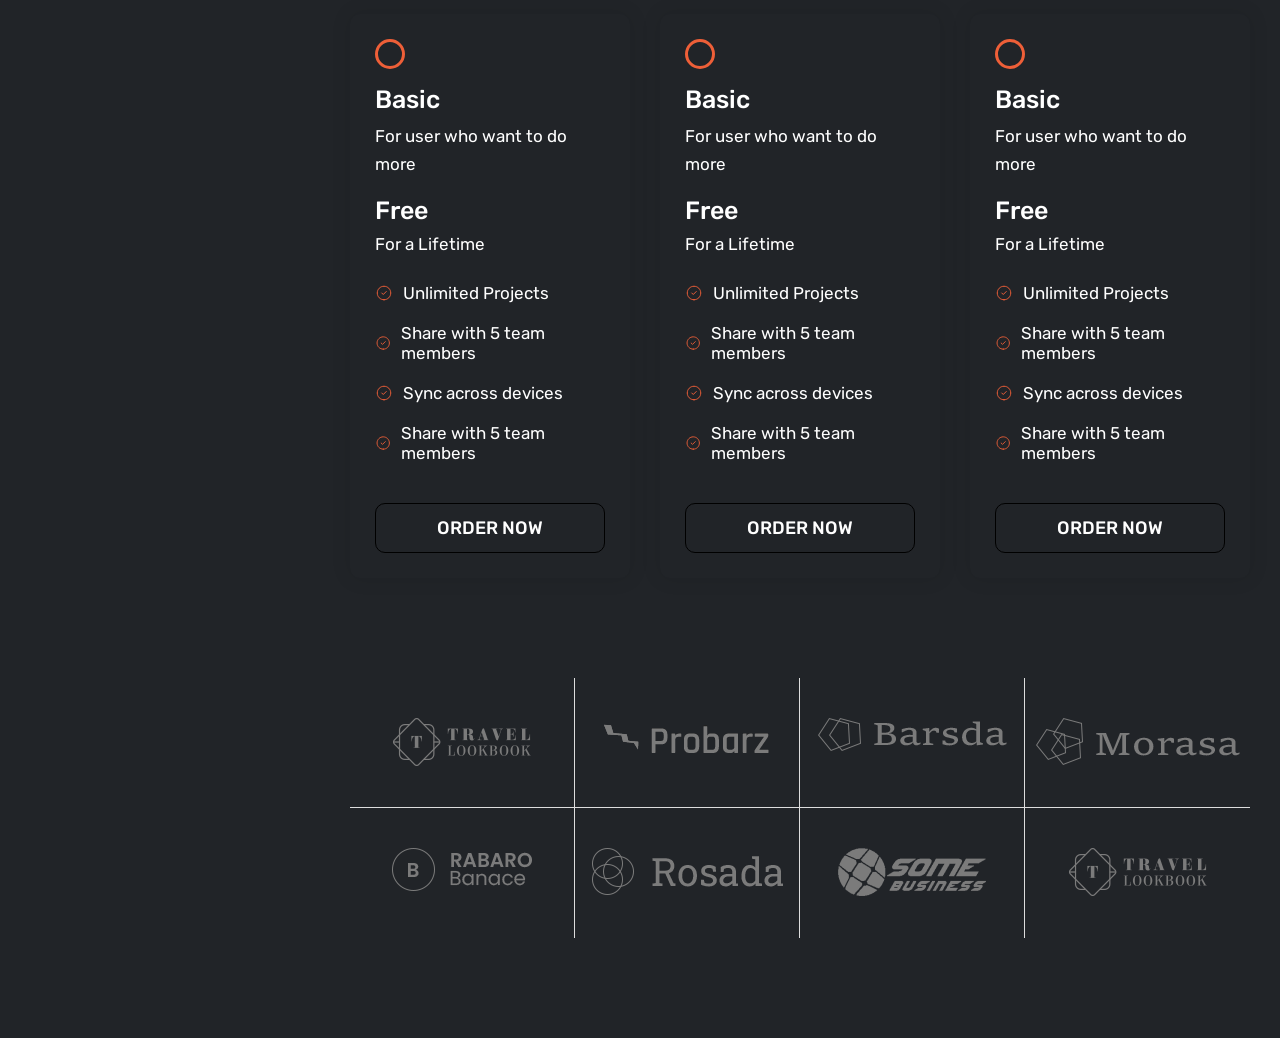
<file: services-2.html>
<!doctype html>
<html lang="en">


<!-- Mirrored from themihub.com/html/morex-bootstrap/morex/services-2.html by HTTrack Website Copier/3.x [XR&CO'2014], Sat, 05 Aug 2023 20:37:00 GMT -->
<head>
  <meta charset="utf-8">
  <title>Deelaka - Services</title>
  <meta name="description" content="Morden Bootstrap HTML5 Template">
  <meta name="viewport" content="width=device-width, initial-scale=1">
  <link rel="shortcut icon" type="image/x-icon" href="assets/img/favicon.ico">
    
   <!-- ======= All CSS Plugins here ======== -->
  <link rel="stylesheet" href="assets/css/plugins/swiper-bundle.min.css">
  <link href="https://fonts.googleapis.com/css2?family=Rubik:ital,wght@0,300;0,400;0,500;0,600;0,700;0,800;0,900;1,400&amp;display=swap" rel="stylesheet">
  
  <!-- Plugin css -->
  <link rel="stylesheet" href="assets/css/vendor/bootstrap.min.css">

  <!-- Custom Style CSS -->
  <link rel="stylesheet" href="assets/css/style.css">

  <!-- Dark css here -->
  <link rel="stylesheet" href="assets/css/dark.css">

  <!-- Rtl css here -->
  <link rel="stylesheet" href="assets/css/rtl.css">

  <script>
    // On page load or when changing themes, best to add inline in `head` to avoid FOUC
    if (localStorage.getItem("theme-color") === "dark" || (!("theme-color" in localStorage) && window.matchMedia("(prefers-color-scheme: dark)").matches)) {
      document.documentElement.classList.add("dark");
    } 
    if (localStorage.getItem("theme-color") === "light") {
      document.documentElement.classList.remove("dark");
    } 
  </script>

</head>

<body class="bg-dark_primary_bg bg_offwhite">

    <!-- Preloader start -->
    <div id="preloader">
        <div class="loader--border"></div>
    </div>
    <!-- Preloader end -->

     <!-- Start sidebar header -->
     <div class="sidebar__header">
        <div class="sidebar__header--inner">
            <div class="main__logo">
                <a class="main__logo--link" href="index.html">
                    <img class="main__logo--img logo_light" src="assets/img/logo/nav-log.png" alt="logo-img">
                    <img class="main__logo--img logo_dark" src="assets/img/logo/nav-log-white.png" alt="logo-img">
                </a>
            </div>
            <ul class="sidebar__header--menu">
                <li class="sidebar__header--menu__items">
                    <a class="sidebar__header--menu__link" href="index.html"><span class="sidebar__header--menu__icon"><svg width="16" fill="currentColor" xmlns="http://www.w3.org/2000/svg" viewBox="0 0 576 512"><path d="M575.8 255.5c0 18-15 32.1-32 32.1h-32l.7 160.2c0 2.7-.2 5.4-.5 8.1V472c0 22.1-17.9 40-40 40H456c-1.1 0-2.2 0-3.3-.1c-1.4 .1-2.8 .1-4.2 .1H416 392c-22.1 0-40-17.9-40-40V448 384c0-17.7-14.3-32-32-32H256c-17.7 0-32 14.3-32 32v64 24c0 22.1-17.9 40-40 40H160 128.1c-1.5 0-3-.1-4.5-.2c-1.2 .1-2.4 .2-3.6 .2H104c-22.1 0-40-17.9-40-40V360c0-.9 0-1.9 .1-2.8V287.6H32c-18 0-32-14-32-32.1c0-9 3-17 10-24L266.4 8c7-7 15-8 22-8s15 2 21 7L564.8 231.5c8 7 12 15 11 24z"></path></svg></span> HOME</a>
                </li>
                <li class="sidebar__header--menu__items">
                    <a class="sidebar__header--menu__link" href="about-2.html"><span class="sidebar__header--menu__icon"><svg width="16" fill="currentColor" xmlns="http://www.w3.org/2000/svg" viewBox="0 0 448 512"><path d="M224 256c70.7 0 128-57.3 128-128S294.7 0 224 0S96 57.3 96 128s57.3 128 128 128zm-45.7 48C79.8 304 0 383.8 0 482.3C0 498.7 13.3 512 29.7 512H418.3c16.4 0 29.7-13.3 29.7-29.7C448 383.8 368.2 304 269.7 304H178.3z"></path></svg></span>  About</a>
                </li>
                <li class="sidebar__header--menu__items">
                    <a class="sidebar__header--menu__link active" href="services-2.html"><span class="sidebar__header--menu__icon"><svg width="16" fill="currentColor" xmlns="http://www.w3.org/2000/svg" viewBox="0 0 512 512"><path d="M495.9 166.6c3.2 8.7 .5 18.4-6.4 24.6l-43.3 39.4c1.1 8.3 1.7 16.8 1.7 25.4s-.6 17.1-1.7 25.4l43.3 39.4c6.9 6.2 9.6 15.9 6.4 24.6c-4.4 11.9-9.7 23.3-15.8 34.3l-4.7 8.1c-6.6 11-14 21.4-22.1 31.2c-5.9 7.2-15.7 9.6-24.5 6.8l-55.7-17.7c-13.4 10.3-28.2 18.9-44 25.4l-12.5 57.1c-2 9.1-9 16.3-18.2 17.8c-13.8 2.3-28 3.5-42.5 3.5s-28.7-1.2-42.5-3.5c-9.2-1.5-16.2-8.7-18.2-17.8l-12.5-57.1c-15.8-6.5-30.6-15.1-44-25.4L83.1 425.9c-8.8 2.8-18.6 .3-24.5-6.8c-8.1-9.8-15.5-20.2-22.1-31.2l-4.7-8.1c-6.1-11-11.4-22.4-15.8-34.3c-3.2-8.7-.5-18.4 6.4-24.6l43.3-39.4C64.6 273.1 64 264.6 64 256s.6-17.1 1.7-25.4L22.4 191.2c-6.9-6.2-9.6-15.9-6.4-24.6c4.4-11.9 9.7-23.3 15.8-34.3l4.7-8.1c6.6-11 14-21.4 22.1-31.2c5.9-7.2 15.7-9.6 24.5-6.8l55.7 17.7c13.4-10.3 28.2-18.9 44-25.4l12.5-57.1c2-9.1 9-16.3 18.2-17.8C227.3 1.2 241.5 0 256 0s28.7 1.2 42.5 3.5c9.2 1.5 16.2 8.7 18.2 17.8l12.5 57.1c15.8 6.5 30.6 15.1 44 25.4l55.7-17.7c8.8-2.8 18.6-.3 24.5 6.8c8.1 9.8 15.5 20.2 22.1 31.2l4.7 8.1c6.1 11 11.4 22.4 15.8 34.3zM256 336c44.2 0 80-35.8 80-80s-35.8-80-80-80s-80 35.8-80 80s35.8 80 80 80z"></path></svg></span>  Services</a>
                </li>
                <li class="sidebar__header--menu__items">
                    <a class="sidebar__header--menu__link" href="portfolio-2.html"><span class="sidebar__header--menu__icon"><svg width="16" fill="currentColor" stroke="currentColor" xmlns="http://www.w3.org/2000/svg" viewBox="0 0 512 512"><path d="M184 48H328c4.4 0 8 3.6 8 8V96H176V56c0-4.4 3.6-8 8-8zm-56 8V96H64C28.7 96 0 124.7 0 160v96H192 320 512V160c0-35.3-28.7-64-64-64H384V56c0-30.9-25.1-56-56-56H184c-30.9 0-56 25.1-56 56zM512 288H320v32c0 17.7-14.3 32-32 32H224c-17.7 0-32-14.3-32-32V288H0V416c0 35.3 28.7 64 64 64H448c35.3 0 64-28.7 64-64V288z"></path></svg></span>  Portfolio</a>
                </li>
                <li class="sidebar__header--menu__items">
                    <a class="sidebar__header--menu__link" href="blog-2.html"><span class="sidebar__header--menu__icon"><svg width="16" fill="currentColor" stroke="currentColor" xmlns="http://www.w3.org/2000/svg" viewBox="0 0 448 512"><path d="M446.6 222.7c-1.8-8-6.8-15.4-12.5-18.5-1.8-1-13-2.2-25-2.7-20.1-.9-22.3-1.3-28.7-5-10.1-5.9-12.8-12.3-12.9-29.5-.1-33-13.8-63.7-40.9-91.3-19.3-19.7-40.9-33-65.5-40.5-5.9-1.8-19.1-2.4-63.3-2.9-69.4-.8-84.8.6-108.4 10C45.9 59.5 14.7 96.1 3.3 142.9 1.2 151.7.7 165.8.2 246.8c-.6 101.5.1 116.4 6.4 136.5 15.6 49.6 59.9 86.3 104.4 94.3 14.8 2.7 197.3 3.3 216 .8 32.5-4.4 58-17.5 81.9-41.9 17.3-17.7 28.1-36.8 35.2-62.1 4.9-17.6 4.5-142.8 2.5-151.7zm-322.1-63.6c7.8-7.9 10-8.2 58.8-8.2 43.9 0 45.4.1 51.8 3.4 9.3 4.7 13.4 11.3 13.4 21.9 0 9.5-3.8 16.2-12.3 21.6-4.6 2.9-7.3 3.1-50.3 3.3-26.5.2-47.7-.4-50.8-1.2-16.6-4.7-22.8-28.5-10.6-40.8zm191.8 199.8l-14.9 2.4-77.5.9c-68.1.8-87.3-.4-90.9-2-7.1-3.1-13.8-11.7-14.9-19.4-1.1-7.3 2.6-17.3 8.2-22.4 7.1-6.4 10.2-6.6 97.3-6.7 89.6-.1 89.1-.1 97.6 7.8 12.1 11.3 9.5 31.2-4.9 39.4z"></path></svg></span> Blog</a>
                </li>
                <li class="sidebar__header--menu__items">
                    <a class="sidebar__header--menu__link" href="contact-2.html"><span class="sidebar__header--menu__icon"><svg width="16" fill="currentColor" stroke="currentColor" xmlns="http://www.w3.org/2000/svg" viewBox="0 0 512 512"><path d="M96 0C60.7 0 32 28.7 32 64V448c0 35.3 28.7 64 64 64H384c35.3 0 64-28.7 64-64V64c0-35.3-28.7-64-64-64H96zM208 288h64c44.2 0 80 35.8 80 80c0 8.8-7.2 16-16 16H144c-8.8 0-16-7.2-16-16c0-44.2 35.8-80 80-80zm96-96c0 35.3-28.7 64-64 64s-64-28.7-64-64s28.7-64 64-64s64 28.7 64 64zM512 80c0-8.8-7.2-16-16-16s-16 7.2-16 16v64c0 8.8 7.2 16 16 16s16-7.2 16-16V80zM496 192c-8.8 0-16 7.2-16 16v64c0 8.8 7.2 16 16 16s16-7.2 16-16V208c0-8.8-7.2-16-16-16zm16 144c0-8.8-7.2-16-16-16s-16 7.2-16 16v64c0 8.8 7.2 16 16 16s16-7.2 16-16V336z"></path></svg></span>  Contact</a>
                </li>
            </ul>
            <p class="copyright__content mb-0">Developed with <span>
                <svg xmlns="http://www.w3.org/2000/svg" width="16" height="16" viewBox="0 0 24 24" fill="currentColor" stroke="text-paragraph" stroke-width="2" stroke-linecap="round" stroke-linejoin="round" class="feather feather-heart"><path d="M20.84 4.61a5.5 5.5 0 0 0-7.78 0L12 5.67l-1.06-1.06a5.5 5.5 0 0 0-7.78 7.78l1.06 1.06L12 21.23l7.78-7.78 1.06-1.06a5.5 5.5 0 0 0 0-7.78z"></path></svg>
                </span>  by <br> <span><a class="text__secondary" href="#">Morex</a></span>© 2023</p>
        </div>
    </div>
    <!-- Start sidebar end -->

    <button class="light__dark--btn style3 position-fixed" id="light__to--dark">
        <svg class="dark--mode__icon" xmlns="http://www.w3.org/2000/svg" fill="currentColor" viewBox="0 0 512 512"><title>Moon</title><path d="M264 480A232 232 0 0132 248c0-94 54-178.28 137.61-214.67a16 16 0 0121.06 21.06C181.07 76.43 176 104.66 176 136c0 110.28 89.72 200 200 200 31.34 0 59.57-5.07 81.61-14.67a16 16 0 0121.06 21.06C442.28 426 358 480 264 480z"></path></svg>
        <svg class="light--mode__icon" xmlns="http://www.w3.org/2000/svg" fill="currentColor" viewBox="0 0 512 512"><title>Sunny</title><path d="M256 118a22 22 0 01-22-22V48a22 22 0 0144 0v48a22 22 0 01-22 22zM256 486a22 22 0 01-22-22v-48a22 22 0 0144 0v48a22 22 0 01-22 22zM369.14 164.86a22 22 0 01-15.56-37.55l33.94-33.94a22 22 0 0131.11 31.11l-33.94 33.94a21.93 21.93 0 01-15.55 6.44zM108.92 425.08a22 22 0 01-15.55-37.56l33.94-33.94a22 22 0 1131.11 31.11l-33.94 33.94a21.94 21.94 0 01-15.56 6.45zM464 278h-48a22 22 0 010-44h48a22 22 0 010 44zM96 278H48a22 22 0 010-44h48a22 22 0 010 44zM403.08 425.08a21.94 21.94 0 01-15.56-6.45l-33.94-33.94a22 22 0 0131.11-31.11l33.94 33.94a22 22 0 01-15.55 37.56zM142.86 164.86a21.89 21.89 0 01-15.55-6.44l-33.94-33.94a22 22 0 0131.11-31.11l33.94 33.94a22 22 0 01-15.56 37.55zM256 358a102 102 0 11102-102 102.12 102.12 0 01-102 102z"></path></svg>
    </button>

    <!-- Start header area -->
    <header class="header__section  d-none d-lg-u-block">
        <div class="container-fluid">
            <div class="main__header d-flex justify-content-between align-items-center">
                <div class="main__logo">
                    <h1 class="main__logo--title"><a class="main__logo--link" href="index.html">
                        <img class="main__logo--img logo_light" src="assets/img/logo/nav-log.png" alt="logo-img">
                        <img class="main__logo--img logo_dark" src="assets/img/logo/nav-log-white.png" alt="logo-img">
                    </a></h1>
                </div>
                <div class="offcanvas__header--menu__open d-lg-u-block">
                    <a class="offcanvas__header--menu__open--btn" href="javascript:void(0)" data-offcanvas>
                        <svg xmlns="http://www.w3.org/2000/svg" class="ionicon offcanvas__header--menu__open--svg" viewBox="0 0 512 512"><path fill="currentColor" stroke="currentColor" stroke-linecap="round" stroke-miterlimit="10" stroke-width="32" d="M80 160h352M80 256h352M80 352h352"/></svg>
                        <span class="visually-hidden">Offcanvas Menu Open</span>
                    </a>
                </div>
            </div>
        </div>
    </header>
    <!-- End header area -->

    <!-- Start Offcanvas header menu -->
    <div class="offcanvas__header">
        <div class="offcanvas__inner">
            <div class="offcanvas__logo">
                <a class="offcanvas__logo_link" href="index.html">
                    <img src="assets/img/logo/nav-log.png" alt="Logo-img" width="158" height="36">
                </a>
                <button class="offcanvas__close--btn" data-offcanvas>close</button>
            </div>
            <nav class="offcanvas__menu">
                <ul class="offcanvas__menu_ul">
                    <li class="offcanvas__menu_li">
                        <a class="offcanvas__menu_item" href="index-3.html">Home</a>
                    </li>
                    <li class="offcanvas__menu_li"><a class="offcanvas__menu_item" href="about-2.html">About</a></li>
                    <li class="offcanvas__menu_li"><a class="offcanvas__menu_item" href="services-2.html">Services</a></li>
                    <li class="offcanvas__menu_li"><a class="offcanvas__menu_item" href="portfolio-2.html">Portfolio</a></li>
                    <li class="offcanvas__menu_li"><a class="offcanvas__menu_item" href="blog-2.html">Blog</a></li>
                    <li class="offcanvas__menu_li"><a class="offcanvas__menu_item" href="contact-2.html">Contact</a></li>
                </ul>
                <div class="offcanvas__download--btn">
                    <button class="primary__btn download__btn">
                        <svg class="download__btn--svg" xmlns="http://www.w3.org/2000/svg" width="24" height="24" viewBox="0 0 24 24" fill="none" stroke="currentColor" stroke-width="2" stroke-linecap="round" stroke-linejoin="round" ><path d="M21 15v4a2 2 0 0 1-2 2H5a2 2 0 0 1-2-2v-4"></path><polyline points="7 10 12 15 17 10"></polyline><line x1="12" y1="15" x2="12" y2="3"></line></svg>
                        Download CV
                    </button>
                 </div>
            </nav>
        </div>
    </div>
    <!-- End Offcanvas header menu -->

    <main class="main__content_wrapper">
        <div class="inner__page--content__style3">
            <div class="page__content--style3__padding">
                <div class="page__heading style3">
                    <h1 class="page__heading--title">MY SERVICES</h1>
                    <h2 class="page__heading--subtitle">MY <span>SERVICES</span></h2> 
                </div>
        
                <!-- Start services section -->
                <section class="services__section section--padding">
                    <div class="services__section--inner">
                        <div class="row mb--n30">
                            <div class="col-lg-4 col-md-6 col-sm-6 mb-30">
                                <div class="services__card">
                                    <span class="services__card--icon color1 mb-25">
                                        <svg xmlns="http://www.w3.org/2000/svg" width="40" height="40" viewBox="0 0 24 24" fill="none" stroke="currentColor" stroke-width="2" stroke-linecap="round" stroke-linejoin="round" class="feather feather-file-text"><path d="M14 2H6a2 2 0 0 0-2 2v16a2 2 0 0 0 2 2h12a2 2 0 0 0 2-2V8z"></path><polyline points="14 2 14 8 20 8"></polyline><line x1="16" y1="13" x2="8" y2="13"></line><line x1="16" y1="17" x2="8" y2="17"></line><polyline points="10 9 9 9 8 9"></polyline></svg>
                                    </span>
                                    <div class="services__card--content">
                                        <h3 class="services__card--title mb-15">Web Development</h3>
                                        <p class="services__card--desc mb-20">Promote your blog posts, case udie, and product ouncems nts with the the branded videos.</p>
                                        <a class="services__card--link color1" href="services.html">Read More</a>
                                    </div>
                                </div>
                            </div>
                            <div class="col-lg-4 col-md-6 col-sm-6 mb-30">
                                <div class="services__card">
                                    <span class="services__card--icon color2 mb-25">
                                        <svg xmlns="http://www.w3.org/2000/svg" width="40" height="40" viewBox="0 0 24 24" fill="none" stroke="currentColor" stroke-width="2" stroke-linecap="round" stroke-linejoin="round" class="feather feather-life-buoy"><circle cx="12" cy="12" r="10"></circle><circle cx="12" cy="12" r="4"></circle><line x1="4.93" y1="4.93" x2="9.17" y2="9.17"></line><line x1="14.83" y1="14.83" x2="19.07" y2="19.07"></line><line x1="14.83" y1="9.17" x2="19.07" y2="4.93"></line><line x1="14.83" y1="9.17" x2="18.36" y2="5.64"></line><line x1="4.93" y1="19.07" x2="9.17" y2="14.83"></line></svg>
                                    </span>
                                    <div class="services__card--content">
                                        <h3 class="services__card--title mb-15">Creative Design</h3>
                                        <p class="services__card--desc mb-20">Promote your blog posts, case udie, and product ouncems nts with the the branded videos.</p>
                                        <a class="services__card--link color2" href="services.html">Read More</a>
                                    </div>
                                </div>
                            </div>
                            <div class="col-lg-4 col-md-6 col-sm-6 mb-30">
                                <div class="services__card">
                                    <span class="services__card--icon color3 mb-25">
                                        <svg xmlns="http://www.w3.org/2000/svg" width="40" height="40" viewBox="0 0 24 24" fill="none" stroke="currentColor" stroke-width="2" stroke-linecap="round" stroke-linejoin="round" class="feather feather-globe"><circle cx="12" cy="12" r="10"></circle><line x1="2" y1="12" x2="22" y2="12"></line><path d="M12 2a15.3 15.3 0 0 1 4 10 15.3 15.3 0 0 1-4 10 15.3 15.3 0 0 1-4-10 15.3 15.3 0 0 1 4-10z"></path></svg>
                                    </span>
                                    <div class="services__card--content">
                                        <h3 class="services__card--title mb-15">Project Consultancy</h3>
                                        <p class="services__card--desc mb-20">Promote your blog posts, case udie, and product ouncems nts with the the branded videos.</p>
                                        <a class="services__card--link color3" href="services.html">Read More</a>
                                    </div>
                                </div>
                            </div>
                            <div class="col-lg-4 col-md-6 col-sm-6 mb-30">
                                <div class="services__card">
                                    <span class="services__card--icon color4 mb-25">
                                        <svg xmlns="http://www.w3.org/2000/svg" width="40" height="40" viewBox="0 0 24 24" fill="none" stroke="currentColor" stroke-width="2" stroke-linecap="round" stroke-linejoin="round" class="feather feather-headphones"><path d="M3 18v-6a9 9 0 0 1 18 0v6"></path><path d="M21 19a2 2 0 0 1-2 2h-1a2 2 0 0 1-2-2v-3a2 2 0 0 1 2-2h3zM3 19a2 2 0 0 0 2 2h1a2 2 0 0 0 2-2v-3a2 2 0 0 0-2-2H3z"></path></svg>
                                    </span>
                                    <div class="services__card--content">
                                        <h3 class="services__card--title mb-15">24/7 Support</h3>
                                        <p class="services__card--desc mb-20">Promote your blog posts, case udie, and product ouncems nts with the the branded videos.</p>
                                        <a class="services__card--link color4" href="services.html">Read More</a>
                                    </div>
                                </div>
                            </div>
                            <div class="col-lg-4 col-md-6 col-sm-6 mb-30">
                                <div class="services__card">
                                    <span class="services__card--icon color5 mb-25">
                                        <svg width="40" height="40" stroke="currentColor" fill="currentColor" xmlns="http://www.w3.org/2000/svg" viewBox="0 0 384 512"><path d="M272 384c9.6-31.9 29.5-59.1 49.2-86.2l0 0c5.2-7.1 10.4-14.2 15.4-21.4c19.8-28.5 31.4-63 31.4-100.3C368 78.8 289.2 0 192 0S16 78.8 16 176c0 37.3 11.6 71.9 31.4 100.3c5 7.2 10.2 14.3 15.4 21.4l0 0c19.8 27.1 39.7 54.4 49.2 86.2H272zM192 512c44.2 0 80-35.8 80-80V416H112v16c0 44.2 35.8 80 80 80zM112 176c0 8.8-7.2 16-16 16s-16-7.2-16-16c0-61.9 50.1-112 112-112c8.8 0 16 7.2 16 16s-7.2 16-16 16c-44.2 0-80 35.8-80 80z"></path></svg>
                                    </span>
                                    <div class="services__card--content">
                                        <h3 class="services__card--title mb-15">Awesome Idea</h3>
                                        <p class="services__card--desc mb-20">Promote your blog posts, case udie, and product ouncems nts with the the branded videos.</p>
                                        <a class="services__card--link color5" href="services.html">Read More</a>
                                    </div>
                                </div>
                            </div>
                            <div class="col-lg-4 col-md-6 col-sm-6 mb-30">
                                <div class="services__card">
                                    <span class="services__card--icon color6 mb-25">
                                        <svg width="40" height="40" stroke="currentColor" fill="currentColor" xmlns="http://www.w3.org/2000/svg" viewBox="0 0 512 512"><path d="M135.2 117.4L109.1 192H402.9l-26.1-74.6C372.3 104.6 360.2 96 346.6 96H165.4c-13.6 0-25.7 8.6-30.2 21.4zM39.6 196.8L74.8 96.3C88.3 57.8 124.6 32 165.4 32H346.6c40.8 0 77.1 25.8 90.6 64.3l35.2 100.5c23.2 9.6 39.6 32.5 39.6 59.2V400v48c0 17.7-14.3 32-32 32H448c-17.7 0-32-14.3-32-32V400H96v48c0 17.7-14.3 32-32 32H32c-17.7 0-32-14.3-32-32V400 256c0-26.7 16.4-49.6 39.6-59.2zM128 288c0-17.7-14.3-32-32-32s-32 14.3-32 32s14.3 32 32 32s32-14.3 32-32zm288 32c17.7 0 32-14.3 32-32s-14.3-32-32-32s-32 14.3-32 32s14.3 32 32 32z"></path></svg>
                                    </span>
                                    <div class="services__card--content">
                                        <h3 class="services__card--title mb-15">Development Design</h3>
                                        <p class="services__card--desc mb-20">Promote your blog posts, case udie, and product ouncems nts with the the branded videos.</p>
                                        <a class="services__card--link color6" href="services.html">Read More</a>
                                    </div>
                                </div>
                            </div>
                        </div>
                    </div>
                </section>
                <!-- End services section -->

                <!-- Start Fun facts section -->
                <section class="funfacts__section section--padding pt-0">
                    <div class="funfacts__section--inner d-flex justify-content-between" id="funfactId">
                        <div class="funfacts__items text-center">
                            <div class="funfacts__count">
                                <span class="js-counter funfacts__count--number" data-count="10">10</span>
                                <span class="funfacts__plus--icon">+</span>
                            </div>
                            <h3 class="funfacts__title">Years of Experience</h3>
                        </div>
                        <div class="funfacts__items text-center">
                            <div class="funfacts__count">
                                <span class="js-counter funfacts__count--number" data-count="15">15</span>
                                <span class="funfacts__plus--icon">+</span>
                            </div>
                            <h3 class="funfacts__title">Satisfied Clients</h3>
                        </div>
                        <div class="funfacts__items text-center">
                            <div class="funfacts__count">
                                <span class="js-counter funfacts__count--number" data-count="45">45</span>
                                <span class="funfacts__plus--icon">+</span>
                            </div>
                            <h3 class="funfacts__title">Success Project</h3>
                        </div>
                        <div class="funfacts__items text-center">
                            <div class="funfacts__count">
                                <span class="js-counter funfacts__count--number" data-count="10">10</span>
                                <span class="funfacts__plus--icon">+</span>
                            </div>
                            <h3 class="funfacts__title">Award Gained</h3>
                        </div>
                    </div>
                </section>
                <!-- End Fun facts section -->

                <!-- Start pricing section -->
                <section class="pricing__section section--padding pt-0">
                    <div class="section__heading text-center style3 mb-40">
                        <div class="section__heading--inner position-relative mb-20">
                            <h2 class="page__heading--title">My Pricing</h2>
                            <h3 class="page__heading--subtitle">My <span>Pricing</span></h3> 
                        </div>
                        <p class="section__heading--desc max-width-600">We have powerful plan to showcases your business and get discoverd
                            as a creative entrepreneurs. Everything you need</p>
                    </div>
                    <div class="pricing__section--inner d-flex">
                        <div class="pricing__box">
                            <span class="pricing__box--shape"></span> 
                            <div class="pricing__box--header">
                                <h3 class="pricing__box--header__title">Basic</h3>
                                <p class="pricing__box--header__desc">For user who want to do more</p>
                            </div>
                            <div class="pricing__box--price">
                                  <h3 class="pricing__box--price__title">Free</h3>  
                                  <span class="pricing__box--price__subtitle">For a Lifetime</span>
                            </div>
                            <ul class="pricing__box--info">
                                <li class="pricing__box--info__items d-flex align-items-center">
                                    <svg width="18" height="18" viewBox="0 0 18 18" fill="none" xmlns="http://www.w3.org/2000/svg">
                                        <path d="M9 15.75C9.88642 15.75 10.7642 15.5754 11.5831 15.2362C12.4021 14.897 13.1462 14.3998 13.773 13.773C14.3998 13.1462 14.897 12.4021 15.2362 11.5831C15.5754 10.7642 15.75 9.88642 15.75 9C15.75 8.11358 15.5754 7.23583 15.2362 6.41689C14.897 5.59794 14.3998 4.85382 13.773 4.22703C13.1462 3.60023 12.4021 3.10303 11.5831 2.76381C10.7642 2.42459 9.88642 2.25 9 2.25C7.20979 2.25 5.4929 2.96116 4.22703 4.22703C2.96116 5.4929 2.25 7.20979 2.25 9C2.25 10.7902 2.96116 12.5071 4.22703 13.773C5.4929 15.0388 7.20979 15.75 9 15.75Z" stroke="#EE5F38" stroke-linecap="round" stroke-linejoin="round"></path>
                                        <path d="M6.75 9L8.25 10.5L11.25 7.5" stroke="#EE5F38" stroke-linecap="round" stroke-linejoin="round"></path>
                                    </svg>
                                    <span class="pricing__box--info__text">Unlimited Projects</span>
                                </li>
                                <li class="pricing__box--info__items d-flex align-items-center">
                                    <svg width="18" height="18" viewBox="0 0 18 18" fill="none" xmlns="http://www.w3.org/2000/svg">
                                        <path d="M9 15.75C9.88642 15.75 10.7642 15.5754 11.5831 15.2362C12.4021 14.897 13.1462 14.3998 13.773 13.773C14.3998 13.1462 14.897 12.4021 15.2362 11.5831C15.5754 10.7642 15.75 9.88642 15.75 9C15.75 8.11358 15.5754 7.23583 15.2362 6.41689C14.897 5.59794 14.3998 4.85382 13.773 4.22703C13.1462 3.60023 12.4021 3.10303 11.5831 2.76381C10.7642 2.42459 9.88642 2.25 9 2.25C7.20979 2.25 5.4929 2.96116 4.22703 4.22703C2.96116 5.4929 2.25 7.20979 2.25 9C2.25 10.7902 2.96116 12.5071 4.22703 13.773C5.4929 15.0388 7.20979 15.75 9 15.75Z" stroke="#EE5F38" stroke-linecap="round" stroke-linejoin="round"></path>
                                        <path d="M6.75 9L8.25 10.5L11.25 7.5" stroke="#EE5F38" stroke-linecap="round" stroke-linejoin="round"></path>
                                    </svg>
                                    <span class="pricing__box--info__text">Share with 5 team members</span>
                                </li>
                                <li class="pricing__box--info__items d-flex align-items-center">
                                    <svg width="18" height="18" viewBox="0 0 18 18" fill="none" xmlns="http://www.w3.org/2000/svg">
                                        <path d="M9 15.75C9.88642 15.75 10.7642 15.5754 11.5831 15.2362C12.4021 14.897 13.1462 14.3998 13.773 13.773C14.3998 13.1462 14.897 12.4021 15.2362 11.5831C15.5754 10.7642 15.75 9.88642 15.75 9C15.75 8.11358 15.5754 7.23583 15.2362 6.41689C14.897 5.59794 14.3998 4.85382 13.773 4.22703C13.1462 3.60023 12.4021 3.10303 11.5831 2.76381C10.7642 2.42459 9.88642 2.25 9 2.25C7.20979 2.25 5.4929 2.96116 4.22703 4.22703C2.96116 5.4929 2.25 7.20979 2.25 9C2.25 10.7902 2.96116 12.5071 4.22703 13.773C5.4929 15.0388 7.20979 15.75 9 15.75Z" stroke="#EE5F38" stroke-linecap="round" stroke-linejoin="round"></path>
                                        <path d="M6.75 9L8.25 10.5L11.25 7.5" stroke="#EE5F38" stroke-linecap="round" stroke-linejoin="round"></path>
                                    </svg>
                                    <span class="pricing__box--info__text">Sync across devices</span>
                                </li>
                                <li class="pricing__box--info__items d-flex align-items-center">
                                    <svg width="18" height="18" viewBox="0 0 18 18" fill="none" xmlns="http://www.w3.org/2000/svg">
                                        <path d="M9 15.75C9.88642 15.75 10.7642 15.5754 11.5831 15.2362C12.4021 14.897 13.1462 14.3998 13.773 13.773C14.3998 13.1462 14.897 12.4021 15.2362 11.5831C15.5754 10.7642 15.75 9.88642 15.75 9C15.75 8.11358 15.5754 7.23583 15.2362 6.41689C14.897 5.59794 14.3998 4.85382 13.773 4.22703C13.1462 3.60023 12.4021 3.10303 11.5831 2.76381C10.7642 2.42459 9.88642 2.25 9 2.25C7.20979 2.25 5.4929 2.96116 4.22703 4.22703C2.96116 5.4929 2.25 7.20979 2.25 9C2.25 10.7902 2.96116 12.5071 4.22703 13.773C5.4929 15.0388 7.20979 15.75 9 15.75Z" stroke="#EE5F38" stroke-linecap="round" stroke-linejoin="round"></path>
                                        <path d="M6.75 9L8.25 10.5L11.25 7.5" stroke="#EE5F38" stroke-linecap="round" stroke-linejoin="round"></path>
                                    </svg>
                                    <span class="pricing__box--info__text">Share with 5 team members</span>
                                </li>
                            </ul>
                            <button class="pricing__box--btn">ORDER NOW</button>
                        </div>
                        <div class="pricing__box">
                            <span class="pricing__box--shape"></span> 
                            <div class="pricing__box--header">
                                <h3 class="pricing__box--header__title">Basic</h3>
                                <p class="pricing__box--header__desc">For user who want to do more</p>
                            </div>
                            <div class="pricing__box--price">
                                  <h3 class="pricing__box--price__title">Free</h3>  
                                  <span class="pricing__box--price__subtitle">For a Lifetime</span>
                            </div>
                            <ul class="pricing__box--info">
                                <li class="pricing__box--info__items d-flex align-items-center">
                                    <svg width="18" height="18" viewBox="0 0 18 18" fill="none" xmlns="http://www.w3.org/2000/svg">
                                        <path d="M9 15.75C9.88642 15.75 10.7642 15.5754 11.5831 15.2362C12.4021 14.897 13.1462 14.3998 13.773 13.773C14.3998 13.1462 14.897 12.4021 15.2362 11.5831C15.5754 10.7642 15.75 9.88642 15.75 9C15.75 8.11358 15.5754 7.23583 15.2362 6.41689C14.897 5.59794 14.3998 4.85382 13.773 4.22703C13.1462 3.60023 12.4021 3.10303 11.5831 2.76381C10.7642 2.42459 9.88642 2.25 9 2.25C7.20979 2.25 5.4929 2.96116 4.22703 4.22703C2.96116 5.4929 2.25 7.20979 2.25 9C2.25 10.7902 2.96116 12.5071 4.22703 13.773C5.4929 15.0388 7.20979 15.75 9 15.75Z" stroke="#EE5F38" stroke-linecap="round" stroke-linejoin="round"></path>
                                        <path d="M6.75 9L8.25 10.5L11.25 7.5" stroke="#EE5F38" stroke-linecap="round" stroke-linejoin="round"></path>
                                    </svg>
                                    <span class="pricing__box--info__text">Unlimited Projects</span>
                                </li>
                                <li class="pricing__box--info__items d-flex align-items-center">
                                    <svg width="18" height="18" viewBox="0 0 18 18" fill="none" xmlns="http://www.w3.org/2000/svg">
                                        <path d="M9 15.75C9.88642 15.75 10.7642 15.5754 11.5831 15.2362C12.4021 14.897 13.1462 14.3998 13.773 13.773C14.3998 13.1462 14.897 12.4021 15.2362 11.5831C15.5754 10.7642 15.75 9.88642 15.75 9C15.75 8.11358 15.5754 7.23583 15.2362 6.41689C14.897 5.59794 14.3998 4.85382 13.773 4.22703C13.1462 3.60023 12.4021 3.10303 11.5831 2.76381C10.7642 2.42459 9.88642 2.25 9 2.25C7.20979 2.25 5.4929 2.96116 4.22703 4.22703C2.96116 5.4929 2.25 7.20979 2.25 9C2.25 10.7902 2.96116 12.5071 4.22703 13.773C5.4929 15.0388 7.20979 15.75 9 15.75Z" stroke="#EE5F38" stroke-linecap="round" stroke-linejoin="round"></path>
                                        <path d="M6.75 9L8.25 10.5L11.25 7.5" stroke="#EE5F38" stroke-linecap="round" stroke-linejoin="round"></path>
                                    </svg>
                                    <span class="pricing__box--info__text">Share with 5 team members</span>
                                </li>
                                <li class="pricing__box--info__items d-flex align-items-center">
                                    <svg width="18" height="18" viewBox="0 0 18 18" fill="none" xmlns="http://www.w3.org/2000/svg">
                                        <path d="M9 15.75C9.88642 15.75 10.7642 15.5754 11.5831 15.2362C12.4021 14.897 13.1462 14.3998 13.773 13.773C14.3998 13.1462 14.897 12.4021 15.2362 11.5831C15.5754 10.7642 15.75 9.88642 15.75 9C15.75 8.11358 15.5754 7.23583 15.2362 6.41689C14.897 5.59794 14.3998 4.85382 13.773 4.22703C13.1462 3.60023 12.4021 3.10303 11.5831 2.76381C10.7642 2.42459 9.88642 2.25 9 2.25C7.20979 2.25 5.4929 2.96116 4.22703 4.22703C2.96116 5.4929 2.25 7.20979 2.25 9C2.25 10.7902 2.96116 12.5071 4.22703 13.773C5.4929 15.0388 7.20979 15.75 9 15.75Z" stroke="#EE5F38" stroke-linecap="round" stroke-linejoin="round"></path>
                                        <path d="M6.75 9L8.25 10.5L11.25 7.5" stroke="#EE5F38" stroke-linecap="round" stroke-linejoin="round"></path>
                                    </svg>
                                    <span class="pricing__box--info__text">Sync across devices</span>
                                </li>
                                <li class="pricing__box--info__items d-flex align-items-center">
                                    <svg width="18" height="18" viewBox="0 0 18 18" fill="none" xmlns="http://www.w3.org/2000/svg">
                                        <path d="M9 15.75C9.88642 15.75 10.7642 15.5754 11.5831 15.2362C12.4021 14.897 13.1462 14.3998 13.773 13.773C14.3998 13.1462 14.897 12.4021 15.2362 11.5831C15.5754 10.7642 15.75 9.88642 15.75 9C15.75 8.11358 15.5754 7.23583 15.2362 6.41689C14.897 5.59794 14.3998 4.85382 13.773 4.22703C13.1462 3.60023 12.4021 3.10303 11.5831 2.76381C10.7642 2.42459 9.88642 2.25 9 2.25C7.20979 2.25 5.4929 2.96116 4.22703 4.22703C2.96116 5.4929 2.25 7.20979 2.25 9C2.25 10.7902 2.96116 12.5071 4.22703 13.773C5.4929 15.0388 7.20979 15.75 9 15.75Z" stroke="#EE5F38" stroke-linecap="round" stroke-linejoin="round"></path>
                                        <path d="M6.75 9L8.25 10.5L11.25 7.5" stroke="#EE5F38" stroke-linecap="round" stroke-linejoin="round"></path>
                                    </svg>
                                    <span class="pricing__box--info__text">Share with 5 team members</span>
                                </li>
                            </ul>
                            <button class="pricing__box--btn">ORDER NOW</button>
                        </div>
                        <div class="pricing__box">
                            <span class="pricing__box--shape"></span> 
                            <div class="pricing__box--header">
                                <h3 class="pricing__box--header__title">Basic</h3>
                                <p class="pricing__box--header__desc">For user who want to do more</p>
                            </div>
                            <div class="pricing__box--price">
                                  <h3 class="pricing__box--price__title">Free</h3>  
                                  <span class="pricing__box--price__subtitle">For a Lifetime</span>
                            </div>
                            <ul class="pricing__box--info">
                                <li class="pricing__box--info__items d-flex align-items-center">
                                    <svg width="18" height="18" viewBox="0 0 18 18" fill="none" xmlns="http://www.w3.org/2000/svg">
                                        <path d="M9 15.75C9.88642 15.75 10.7642 15.5754 11.5831 15.2362C12.4021 14.897 13.1462 14.3998 13.773 13.773C14.3998 13.1462 14.897 12.4021 15.2362 11.5831C15.5754 10.7642 15.75 9.88642 15.75 9C15.75 8.11358 15.5754 7.23583 15.2362 6.41689C14.897 5.59794 14.3998 4.85382 13.773 4.22703C13.1462 3.60023 12.4021 3.10303 11.5831 2.76381C10.7642 2.42459 9.88642 2.25 9 2.25C7.20979 2.25 5.4929 2.96116 4.22703 4.22703C2.96116 5.4929 2.25 7.20979 2.25 9C2.25 10.7902 2.96116 12.5071 4.22703 13.773C5.4929 15.0388 7.20979 15.75 9 15.75Z" stroke="#EE5F38" stroke-linecap="round" stroke-linejoin="round"></path>
                                        <path d="M6.75 9L8.25 10.5L11.25 7.5" stroke="#EE5F38" stroke-linecap="round" stroke-linejoin="round"></path>
                                    </svg>
                                    <span class="pricing__box--info__text">Unlimited Projects</span>
                                </li>
                                <li class="pricing__box--info__items d-flex align-items-center">
                                    <svg width="18" height="18" viewBox="0 0 18 18" fill="none" xmlns="http://www.w3.org/2000/svg">
                                        <path d="M9 15.75C9.88642 15.75 10.7642 15.5754 11.5831 15.2362C12.4021 14.897 13.1462 14.3998 13.773 13.773C14.3998 13.1462 14.897 12.4021 15.2362 11.5831C15.5754 10.7642 15.75 9.88642 15.75 9C15.75 8.11358 15.5754 7.23583 15.2362 6.41689C14.897 5.59794 14.3998 4.85382 13.773 4.22703C13.1462 3.60023 12.4021 3.10303 11.5831 2.76381C10.7642 2.42459 9.88642 2.25 9 2.25C7.20979 2.25 5.4929 2.96116 4.22703 4.22703C2.96116 5.4929 2.25 7.20979 2.25 9C2.25 10.7902 2.96116 12.5071 4.22703 13.773C5.4929 15.0388 7.20979 15.75 9 15.75Z" stroke="#EE5F38" stroke-linecap="round" stroke-linejoin="round"></path>
                                        <path d="M6.75 9L8.25 10.5L11.25 7.5" stroke="#EE5F38" stroke-linecap="round" stroke-linejoin="round"></path>
                                    </svg>
                                    <span class="pricing__box--info__text">Share with 5 team members</span>
                                </li>
                                <li class="pricing__box--info__items d-flex align-items-center">
                                    <svg width="18" height="18" viewBox="0 0 18 18" fill="none" xmlns="http://www.w3.org/2000/svg">
                                        <path d="M9 15.75C9.88642 15.75 10.7642 15.5754 11.5831 15.2362C12.4021 14.897 13.1462 14.3998 13.773 13.773C14.3998 13.1462 14.897 12.4021 15.2362 11.5831C15.5754 10.7642 15.75 9.88642 15.75 9C15.75 8.11358 15.5754 7.23583 15.2362 6.41689C14.897 5.59794 14.3998 4.85382 13.773 4.22703C13.1462 3.60023 12.4021 3.10303 11.5831 2.76381C10.7642 2.42459 9.88642 2.25 9 2.25C7.20979 2.25 5.4929 2.96116 4.22703 4.22703C2.96116 5.4929 2.25 7.20979 2.25 9C2.25 10.7902 2.96116 12.5071 4.22703 13.773C5.4929 15.0388 7.20979 15.75 9 15.75Z" stroke="#EE5F38" stroke-linecap="round" stroke-linejoin="round"></path>
                                        <path d="M6.75 9L8.25 10.5L11.25 7.5" stroke="#EE5F38" stroke-linecap="round" stroke-linejoin="round"></path>
                                    </svg>
                                    <span class="pricing__box--info__text">Sync across devices</span>
                                </li>
                                <li class="pricing__box--info__items d-flex align-items-center">
                                    <svg width="18" height="18" viewBox="0 0 18 18" fill="none" xmlns="http://www.w3.org/2000/svg">
                                        <path d="M9 15.75C9.88642 15.75 10.7642 15.5754 11.5831 15.2362C12.4021 14.897 13.1462 14.3998 13.773 13.773C14.3998 13.1462 14.897 12.4021 15.2362 11.5831C15.5754 10.7642 15.75 9.88642 15.75 9C15.75 8.11358 15.5754 7.23583 15.2362 6.41689C14.897 5.59794 14.3998 4.85382 13.773 4.22703C13.1462 3.60023 12.4021 3.10303 11.5831 2.76381C10.7642 2.42459 9.88642 2.25 9 2.25C7.20979 2.25 5.4929 2.96116 4.22703 4.22703C2.96116 5.4929 2.25 7.20979 2.25 9C2.25 10.7902 2.96116 12.5071 4.22703 13.773C5.4929 15.0388 7.20979 15.75 9 15.75Z" stroke="#EE5F38" stroke-linecap="round" stroke-linejoin="round"></path>
                                        <path d="M6.75 9L8.25 10.5L11.25 7.5" stroke="#EE5F38" stroke-linecap="round" stroke-linejoin="round"></path>
                                    </svg>
                                    <span class="pricing__box--info__text">Share with 5 team members</span>
                                </li>
                            </ul>
                            <button class="pricing__box--btn">ORDER NOW</button>
                        </div>
                    </div>
                </section>

                <!-- End pricing section -->

                <!-- Start brand section -->
                <div class="brand__section brand__section--bg section--padding pt-0">
                    <div class="brand__section--inner">
                        <div class="brand__logo--child">
                            <div class="brand__logo--items">
                                <img class="brand__logo--img brand_logo_light" src="assets/img/logo/brand1.png" alt="brand-logo">
                                <img class="brand__logo--img brand_logo_dark" src="assets/img/logo/dark-log-1.png" alt="brand-logo">
                            </div>
                            <div class="brand__logo--items">
                                <img class="brand__logo--img brand_logo_light" src="assets/img/logo/brand2.png" alt="brand-logo">
                                <img class="brand__logo--img brand_logo_dark" src="assets/img/logo/dark-log-2.png" alt="brand-logo">
                            </div>
                        </div>
                        <div class="brand__logo--child">
                            <div class="brand__logo--items">
                                <img class="brand__logo--img brand_logo_light" src="assets/img/logo/brand3.png" alt="brand-logo">
                                <img class="brand__logo--img brand_logo_dark" src="assets/img/logo/dark-log-3.png" alt="brand-logo">
                            </div>
                            <div class="brand__logo--items">
                                <img class="brand__logo--img brand_logo_light" src="assets/img/logo/brand4.png" alt="brand-logo">
                                <img class="brand__logo--img brand_logo_dark" src="assets/img/logo/dark-log-4.png" alt="brand-logo">
                            </div>
                        </div>
                        <div class="brand__logo--child">
                            <div class="brand__logo--items">
                                <img class="brand__logo--img brand_logo_light" src="assets/img/logo/brand5.png" alt="brand-logo">
                                <img class="brand__logo--img brand_logo_dark" src="assets/img/logo/dark-log-5.png" alt="brand-logo">
                            </div>
                            <div class="brand__logo--items">
                                <img class="brand__logo--img brand_logo_light" src="assets/img/logo/brand6.png" alt="brand-logo">
                                <img class="brand__logo--img brand_logo_dark" src="assets/img/logo/dark-log-6.png" alt="brand-logo">
                            </div>
                        </div>
                        <div class="brand__logo--child">
                            <div class="brand__logo--items">
                                <img class="brand__logo--img brand_logo_light" src="assets/img/logo/brand7.png" alt="brand-logo">
                                <img class="brand__logo--img brand_logo_dark" src="assets/img/logo/dark-log-7.png" alt="brand-logo">
                            </div>
                            <div class="brand__logo--items">
                                <img class="brand__logo--img brand_logo_light" src="assets/img/logo/brand8.png" alt="brand-logo">
                                <img class="brand__logo--img brand_logo_dark" src="assets/img/logo/dark-log-8.png" alt="brand-logo">
                            </div>
                        </div>
                    </div>
                </div>
                <!-- End brand section -->
            </div>
        </div>

    </main>

    <!-- Scroll top bar -->
    <button id="scroll__top"><svg xmlns="http://www.w3.org/2000/svg" class="ionicon" viewBox="0 0 512 512"><path fill="none" stroke="currentColor" stroke-linecap="round"  stroke-width="48" d="M112 244l144-144 144 144M256 120v292"/></svg></button>
    
   <!-- All Script JS Plugins here  -->
   <script src="assets/js/vendor/popper.js" defer="defer"></script>
   <script src="assets/js/vendor/bootstrap.min.js" defer="defer"></script>
   <script src="assets/js/plugins/swiper-bundle.min.js"></script>
   <script src="assets/js/plugins/isotope.pkgd.min.js"></script>

  <!-- Customscript js -->
  <script src="assets/js/script.js"></script>

  <!-- Dark to light js -->
  <script>
    // On page load or when changing themes, best to add inline in `head` to avoid FOUC
    if (localStorage.getItem("theme-color") === "dark" || (!("theme-color" in localStorage) && window.matchMedia("(prefers-color-scheme: dark)").matches)) {
      document.getElementById("light__to--dark")?.classList.add("dark--version");
    } 
    if (localStorage.getItem("theme-color") === "light") {
      document.getElementById("light__to--dark")?.classList.remove("dark--version");
    } 
  </script>
  
</body>

<!-- Mirrored from themihub.com/html/morex-bootstrap/morex/services-2.html by HTTrack Website Copier/3.x [XR&CO'2014], Sat, 05 Aug 2023 20:37:00 GMT -->
</html>
</file>
<file: assets/css/style.css>
@charset "UTF-8";
/*
  Template Name: Morex - Personal Portfolio HTML Template
  Author Name: Hook theme
  Author URL: https://themeforest.net/user/hooktheme
  Version: 1.0.0

  ----------------------------
  [Table of contents CSS] 
  ----------------------------

    1. Base CSS
    2. Header css
    3. Hero css
    4. About css
    5. Blog css
    6. brand css
    7. Contact page css 
    8. Footer css
    9. home three css
    10. Newsletter css
    11. Portfolio css
    12. preloader css 
    13. Resume css
    14. services css
    15. Skills css
    16. testimonial css

*/
/*
    1. Base CSS
*/
:root {
  --primary-color: #333333;
  --secondary-color: #EE5F38;
  --secondary-color2: #ED1D24;
  --hover-color: #F6B924;
  --yellow-color: #FF9800;
  --foreground-color: #333333;
  --foreground-sub-color: #636363;
  --body-text-color: #000000;
  --text-white-color: #fff;
  --body-background-color: #fff;
  --bg-offwhite-color: #EFF3F7;
  --bg-gray-color: #F5F8FF;
  --bg-black-color: #000000;
  --bg-light-dark-color: #1a1818;
  --border-color: #D9D9D9;
  --rubik-fonts: 'Rubik', sans-serif;
  --body-font-size: 1.4rem;
  --body-font-weight: 400;
  --body-line-height: 2.5rem;
  --headings-weight: 700;
  --transition: all 0.3s ease 0s;
  --container-fluid-offset: 12rem;
}

/* Common Style */
*,
*::after,
*::before {
  -webkit-box-sizing: border-box;
          box-sizing: border-box;
}

html {
  scroll-behavior: smooth;
}

section {
  scroll-margin-top: 100px;
}

html,
body {
  min-height: 100%;
  margin: 0;
  font-size: 62.5%;
  padding: 0;
}

body {
  font-family: var(--rubik-fonts);
  font-size: var(--body-font-size, 1.4rem);
  font-weight: var(--body-font-weight);
  font-style: normal;
  line-height: var(--body-line-height, 2.5rem);
  position: relative;
  visibility: visible;
  overflow-x: hidden;
  color: var(--foreground-color);
  background-color: var(--background-color);
}

@media only screen and (max-width: 767px) {
  body {
    line-height: 2.4rem;
  }
}

[data-aos=fade-up] {
  transform: translate3d(0, 40px, 0);
  -webkit-transform: translate3d(0, 40px, 0);
  -moz-transform: translate3d(0, 40px, 0);
  -ms-transform: translate3d(0, 40px, 0);
  -o-transform: translate3d(0, 40px, 0);
}

.tooltip {
  font-size: 1.3rem;
}

h1,
.h1,
h2,
.h2,
h3,
.h3,
h4,
.h4,
h5,
.h5,
h6,
.h6 {
  font-weight: 500;
  margin: 0;
  font-family: var(--rubik-fonts);
}

h1,
.h1 {
  font-size: 2.2rem;
  line-height: 3.2rem;
}

@media only screen and (min-width: 480px) {
  h1,
  .h1 {
    font-size: 2.3rem;
    line-height: 3.3rem;
  }
}

@media only screen and (min-width: 576px) {
  h1,
  .h1 {
    font-size: 2.4rem;
    line-height: 3.4rem;
  }
}

@media only screen and (min-width: 768px) {
  h1,
  .h1 {
    font-size: 3rem;
    line-height: 4rem;
  }
}

@media only screen and (min-width: 992px) {
  h1,
  .h1 {
    font-size: 4rem;
    line-height: 5rem;
  }
}

@media only screen and (min-width: 1200px) {
  h1,
  .h1 {
    font-size: 4.5rem;
    line-height: 5.5rem;
  }
}

@media only screen and (min-width: 1366px) {
  h1,
  .h1 {
    font-size: 5.5rem;
    line-height: 6.5rem;
  }
}

@media only screen and (min-width: 1600px) {
  h1,
  .h1 {
    font-size: 6rem;
    line-height: 7rem;
  }
}

h2,
.h2 {
  font-size: 1.8rem;
  line-height: 2.4rem;
}

@media only screen and (min-width: 768px) {
  h2,
  .h2 {
    font-size: 1.8rem;
    line-height: 2.4rem;
  }
}

@media only screen and (min-width: 992px) {
  h2,
  .h2 {
    font-size: 2rem;
    line-height: 2.6rem;
  }
}

h3,
.h3 {
  font-size: 1.4rem;
  line-height: 2.2rem;
}

h4,
.h4 {
  font-size: 1.4rem;
  line-height: 2.2rem;
}

h5,
.h5 {
  font-weight: 400;
}

h6,
.h6 {
  font-weight: 400;
}

p,
.p {
  margin-top: 0;
  margin-bottom: 1rem;
  font-size: 1.6rem;
  line-height: 2.6rem;
  color: var(--foreground-sub-color);
}

@media only screen and (min-width: 1200px) {
  p,
  .p {
    margin-bottom: 1.5rem;
  }
}

@media only screen and (min-width: 768px) {
  p,
  .p {
    font-size: 1.7rem;
    line-height: 2.8rem;
  }
}

p:last-child {
  margin-bottom: 0;
}

a,
button {
  display: inline-block;
  cursor: pointer;
  -webkit-transition: var(--transition);
  transition: var(--transition);
  text-decoration: none;
  color: inherit;
}

a,
button,
img,
input,
textarea {
  -webkit-transition: var(--transition);
  transition: var(--transition);
}

*:focus {
  outline: none;
  -webkit-box-shadow: none;
          box-shadow: none;
}

a:focus {
  text-decoration: none;
  outline: none;
}

a {
  color: var(--foreground-color);
}

a:hover {
  text-decoration: none;
  color: var(--secondary-color);
}

button,
input[type="submit"] {
  cursor: pointer;
  font-size: var(--body-font-size);
  font-weight: var(--body-font-weight);
  line-height: var(--body-line-height);
}

input[type="number"] {
  -moz-appearance: textfield;
}

img {
  max-width: 100%;
  height: auto;
  display: block;
}

span {
  display: inline-block;
  -webkit-transition: var(--transition);
  transition: var(--transition);
}

label {
  -webkit-transition: var(--transition);
  transition: var(--transition);
  display: block;
}

input::-webkit-input-placeholder,
textarea::-webkit-input-placeholder {
  opacity: 1;
}

input:-moz-placeholder,
textarea:-moz-placeholder {
  opacity: 1;
}

input::-moz-placeholder,
textarea::-moz-placeholder {
  opacity: 1;
}

input:-ms-input-placeholder,
textarea:-ms-input-placeholder {
  opacity: 1;
}

ul {
  margin: 0;
  padding: 0;
}

ul:last-child {
  margin-bottom: 0;
}

li {
  list-style: none;
  line-height: 1;
}

hr {
  border-top-width: 2px;
}

@media only screen and (min-width: 576px) {
  .container {
    max-width: 576px;
  }
}

@media only screen and (min-width: 768px) {
  .container {
    max-width: 768px;
  }
}

@media only screen and (min-width: 992px) {
  .container {
    max-width: 992px;
  }
}

@media only screen and (min-width: 1200px) {
  .container {
    max-width: 1200px;
  }
}

.container, .container-fluid, .container-lg, .container-md, .container-sm, .container-xl, .container-xxl {
  padding-right: var(--bs-gutter-x, 1.5rem);
  padding-left: var(--bs-gutter-x, 1.5rem);
}

.container-fluid {
  --offset-fluid: 1.5rem;
  padding-right: var(--offset-fluid);
  padding-left: var(--offset-fluid);
}

@media only screen and (min-width: 992px) {
  .container-fluid {
    --offset-fluid: 3rem;
  }
}

@media only screen and (min-width: 1366px) {
  .container-fluid {
    --offset-fluid: calc(var(--container-fluid-offset) / 4.5);
  }
}

@media only screen and (min-width: 1600px) {
  .container-fluid {
    --offset-fluid: calc(var(--container-fluid-offset) / 2.5);
  }
}

@media only screen and (min-width: 1800px) {
  .container-fluid {
    --offset-fluid: var(--container-fluid-offset);
  }
}

.container-fluid.width-100 {
  --offset-fluid: 0;
}

.row {
  margin-right: -1rem;
  margin-left: -1rem;
}

@media only screen and (min-width: 992px) {
  .row {
    margin-right: -1.5rem;
    margin-left: -1.5rem;
  }
}

.row > * {
  padding-right: 1rem;
  padding-left: 1rem;
}

@media only screen and (min-width: 992px) {
  .row > * {
    padding-right: 1.5rem;
    padding-left: 1.5rem;
  }
}

@media only screen and (max-width: 1199px) {
  .col-lg-order {
    -webkit-box-ordinal-group: 2;
        -ms-flex-order: 1;
            order: 1;
  }
  .d-lg-none {
    display: none;
  }
  .d-lg-u-block {
    display: block !important;
  }
}

@media only screen and (max-width: 991px) {
  .d-md-none {
    display: none;
  }
  .d-md-flex {
    display: -webkit-box;
    display: -ms-flexbox;
    display: flex;
  }
  .col-md-order {
    -webkit-box-ordinal-group: 2;
        -ms-flex-order: 1;
            order: 1;
  }
  .d-md-block {
    display: block !important;
  }
  .d-md-2-block {
    display: block !important;
  }
  .d-md-u-block {
    display: block !important;
  }
}

@media only screen and (max-width: 767px) {
  .d-sm-u-none {
    display: none;
  }
  .d-sm-block {
    display: block;
  }
  .d-sm-flex {
    display: -webkit-box;
    display: -ms-flexbox;
    display: flex;
  }
  .col-sm-order {
    -webkit-box-ordinal-group: 2;
        -ms-flex-order: 1;
            order: 1;
  }
  .d-sm-u-block {
    display: block !important;
  }
}

@media only screen and (max-width: 575px) {
  .d-sm-2-none {
    display: none;
  }
  .d-sm-2-block {
    display: block;
  }
  .d-sm-2-flex {
    display: -webkit-box;
    display: -ms-flexbox;
    display: flex;
  }
  .col-sm-2-order {
    -webkit-box-ordinal-group: 2;
        -ms-flex-order: 1;
            order: 1;
  }
}

@media only screen and (max-width: 479px) {
  .d-sm-3-none {
    display: none;
  }
}

@media only screen and (max-width: 575px) {
  .custom-col {
    width: 50%;
  }
}

@media only screen and (max-width: 479px) {
  .custom-col {
    width: 100%;
  }
}

@media only screen and (max-width: 991px) {
  .row_md_reverse {
    -webkit-box-orient: vertical;
    -webkit-box-direction: reverse;
        -ms-flex-direction: column-reverse;
            flex-direction: column-reverse;
  }
}

@media only screen and (max-width: 767px) {
  .row_sm_reverse {
    -webkit-box-orient: vertical;
    -webkit-box-direction: reverse;
        -ms-flex-direction: column-reverse;
            flex-direction: column-reverse;
  }
}

@media only screen and (max-width: 575px) {
  .row_sm_u_reverse {
    -webkit-box-orient: vertical;
    -webkit-box-direction: reverse;
        -ms-flex-direction: column-reverse;
            flex-direction: column-reverse;
  }
}

@media only screen and (max-width: 767px) {
  .mobile_v_none {
    display: none !important;
  }
}

.mobile_v_block {
  display: none;
}

@media only screen and (max-width: 767px) {
  .mobile_v_block {
    display: block;
  }
}

@media only screen and (max-width: 767px) {
  .sm-text-center {
    text-align: center;
  }
}

@media only screen and (max-width: 767px) {
  .sm-mb-30 {
    margin-bottom: 3rem;
  }
}

/*
  Swiper navigation css
*/
.swiper:hover .swiper__nav--btn {
  opacity: 1;
  visibility: visible;
}

.swiper__nav--btn {
  width: 2.8rem;
  height: 2.8rem;
  background: inherit;
  border: 0;
  background: var(--hover-color);
  color: var(--text-white-color);
  border-radius: 50%;
  opacity: 0;
  visibility: hidden;
  -webkit-transition: var(--transition);
  transition: var(--transition);
  z-index: 9;
  margin-top: 0;
  -webkit-transform: translatey(-50%);
          transform: translatey(-50%);
}

.swiper__nav--btn.swiper-button-disabled {
  background: #e3e3e3;
  color: var(--primary-color);
}

.swiper__nav--btn:hover {
  background: #e3e3e3;
  color: var(--primary-color);
}

.swiper__nav--btn::after {
  display: none;
}

.swiper__nav--btn.swiper-button-prev {
  left: 0;
}

.swiper__nav--btn.swiper-button-next {
  right: 0;
}

.swiper__nav--btn.swiper-button-next::after {
  display: none;
}

/*
  Swiper pagination css
*/
.swiper-pagination {
  bottom: 0 !important;
}

.swiper-pagination-bullet {
  width: 2.8rem;
  height: 1rem;
  background: #dadada;
  opacity: 1;
  vertical-align: middle;
  -webkit-transition: var(--transition);
  transition: var(--transition);
  margin: 0 4px !important;
  position: relative;
  border-radius: 5px;
}

.swiper-pagination-bullet.swiper-pagination-bullet-active {
  background: var(--secondary-color);
  width: 3.5rem;
  border-radius: 5rem;
}

/*
  default css here
*/
.no-gutter {
  margin-right: 0;
  margin-left: 0;
}

.no-gutter > [class*='col-'] {
  padding-right: 0;
  padding-left: 0;
}

.position__sticky {
  position: -webkit-sticky;
  position: sticky;
  top: 0;
}

.header__transparent {
  position: absolute;
  top: 0;
  left: 0;
  right: 0;
  z-index: 99;
}

.btn {
  border-radius: 50px;
  padding: 0.7rem 3.2rem;
  font-size: 22px;
  font-weight: 500;
  border: 1px solid var(--secondary-color);
  color: var(--secondary-color);
  -webkit-box-shadow: inherit;
          box-shadow: inherit;
}

.btn:hover {
  background: var(--secondary-color);
  color: var(--text-white-color);
}

.btn:focus {
  -webkit-box-shadow: inherit;
          box-shadow: inherit;
}

@media only screen and (min-width: 1366px) {
  .btn {
    padding: 1rem 4.2rem;
    font-size: 24px;
  }
}

.primary__btn {
  display: inline-block;
  font-size: 1.5rem;
  line-height: 3.8rem;
  height: 3.8rem;
  padding: 0 1.8rem;
  letter-spacing: 0.2px;
  border-radius: 2.5rem;
  background: var(--secondary-color);
  color: var(--text-white-color);
  border: 0;
  font-weight: 500;
}

.primary__btn:hover {
  background: var(--foreground-color);
  color: var(--text-white-color);
}

@media only screen and (min-width: 768px) {
  .primary__btn {
    line-height: 4.2rem;
    height: 4.2rem;
    padding: 0 2rem;
  }
}

@media only screen and (min-width: 992px) {
  .primary__btn {
    line-height: 4.5rem;
    height: 4.5rem;
    padding: 0 2rem;
    font-size: 1.6rem;
  }
}

@media only screen and (min-width: 1200px) {
  .primary__btn {
    font-size: 1.8rem;
    line-height: 4.8rem;
    height: 4.8rem;
  }
}

@media only screen and (min-width: 1366px) {
  .primary__btn {
    line-height: 5.2rem;
    height: 5.2rem;
    padding: 0 2rem;
  }
}

.hover__color {
  color: var(--hover-color);
}

.footer__bg {
  background: #F8F8F8;
}

.table-responsive {
  display: block;
  width: 100%;
  overflow-x: auto;
  -webkit-overflow-scrolling: touch;
}

.border__top--bottom {
  border-top: 1px solid var(--border-color);
  border-bottom: 1px solid var(--border-color);
}

.border__bottom {
  border-bottom: 1px solid var(--border-color);
}

select {
  word-wrap: normal;
  font-family: var(--font-lato);
  font-size: var(--body-font-size);
  font-weight: var(--body-font-weight);
  line-height: var(--body-line-height);
}

.select {
  position: relative;
}

.select::before {
  border-bottom: 2px solid #201e1e;
  border-right: 2px solid #201e1e;
  content: '';
  display: block;
  height: 7px;
  margin-top: -4px;
  pointer-events: none;
  position: absolute;
  right: 18px;
  top: 50%;
  width: 7px;
  -webkit-transform-origin: 66% 66%;
          transform-origin: 66% 66%;
  opacity: 0.7;
  transform: rotate(45deg);
  -webkit-transform: rotate(45deg);
  -moz-transform: rotate(45deg);
  -ms-transform: rotate(45deg);
  -o-transform: rotate(45deg);
}

.section__heading--subtitle {
  font-size: 1.7rem;
  line-height: 2.4rem;
  font-weight: 500;
  margin-bottom: 1rem;
}

@media only screen and (min-width: 768px) {
  .section__heading--subtitle {
    font-size: 1.8rem;
    line-height: 2.4rem;
  }
}

@media only screen and (min-width: 992px) {
  .section__heading--subtitle {
    font-size: 2rem;
    line-height: 2.6rem;
  }
}

@media only screen and (min-width: 1200px) {
  .section__heading--subtitle {
    font-size: 2.2rem;
    line-height: 2.6rem;
  }
}

@media only screen and (min-width: 1366px) {
  .section__heading--subtitle {
    font-size: 2.4rem;
    line-height: 2.8rem;
  }
}

.section__heading--title {
  font-weight: 600;
  font-size: 2.3rem;
  line-height: 3.2rem;
}

@media only screen and (min-width: 480px) {
  .section__heading--title {
    font-size: 2.5rem;
    line-height: 3.2rem;
  }
}

@media only screen and (min-width: 768px) {
  .section__heading--title {
    font-size: 2.8rem;
    line-height: 3.5rem;
  }
}

@media only screen and (min-width: 992px) {
  .section__heading--title {
    font-size: 3.4rem;
    line-height: 4.3rem;
  }
}

@media only screen and (min-width: 1200px) {
  .section__heading--title {
    font-size: 4rem;
    line-height: 5rem;
  }
}

@media only screen and (min-width: 1366px) {
  .section__heading--title {
    font-size: 4.2rem;
    line-height: 5.2rem;
  }
}

@media only screen and (min-width: 1600px) {
  .section__heading--title {
    font-size: 4.6rem;
    line-height: 5.5rem;
  }
}

@media only screen and (max-width: 991px) {
  .row-md-reverse {
    -webkit-box-orient: vertical;
    -webkit-box-direction: reverse;
    -ms-flex-direction: column-reverse;
    flex-direction: column-reverse;
  }
}

#scroll__top {
  position: fixed;
  bottom: 50px;
  right: 20px;
  z-index: 99;
  outline: none;
  background-color: var(--secondary-color);
  color: var(--text-white-color);
  -webkit-box-shadow: 0 2px 22px rgba(0, 0, 0, 0.16);
          box-shadow: 0 2px 22px rgba(0, 0, 0, 0.16);
  cursor: pointer;
  -webkit-transform: translateY(50px);
          transform: translateY(50px);
  opacity: 0;
  visibility: hidden;
  -webkit-transition: 0.3s;
  transition: 0.3s;
  line-height: 1;
  width: 4.3rem;
  height: 4.3rem;
  border-radius: 50%;
  border: 0;
  display: -webkit-box;
  display: -ms-flexbox;
  display: flex;
  -webkit-box-align: center;
      -ms-flex-align: center;
          align-items: center;
  -webkit-box-pack: center;
      -ms-flex-pack: center;
          justify-content: center;
}

#scroll__top:hover {
  background: var(--primary-color);
}

@media only screen and (max-width: 991px) {
  #scroll__top {
    bottom: 75px;
  }
}

.title-stroke {
  text-shadow: 3px 3px 0 #ee5f38, -1px -1px 0 #ee5f38, 1px -1px 0 #ee5f38, -1px 1px 0 #ee5f38, 1px 1px 0 #ee5f38;
}

#scroll__top.active {
  visibility: visible;
  opacity: 1;
  -webkit-transform: translateY(0);
          transform: translateY(0);
}

#scroll__top svg {
  width: 25px;
  line-height: 1;
}

.visually-hidden {
  position: absolute !important;
  overflow: hidden;
  width: 1px;
  height: 1px;
  margin: -1px;
  padding: 0;
  border: 0;
  word-wrap: normal !important;
}

.width__295 {
  width: 295px;
}

.line-height-35 {
  line-height: 3.5rem;
}

.line-height-1 {
  line-height: 1;
}

.text-center {
  text-align: center;
}

.text-left {
  text-align: left;
}

.text-right {
  text-align: right;
}

.overflow-hidden {
  overflow: hidden;
}

.break {
  word-break: break-word;
}

.uppercase {
  text-transform: uppercase;
}

.capitalize {
  text-transform: capitalize;
}

.text-ofwhite {
  color: var(--ofwhite-color);
}

.bg__primary {
  background: var(--primary-color);
}

.height-100vh {
  height: 100vh;
}

.bg__secondary {
  background: var(--secondary-color);
}

.bg__hover {
  background: var(--hover-color);
}

.bg__black {
  background: #1d1c1c;
}

.bg__gray {
  background: var(--bg-gray-color);
}

.text__hover {
  color: var(--hover-color);
}

.text__primary {
  color: var(--primary-color);
}

.text__secondary {
  color: var(--secondary-color) !important;
}

.position__relative {
  position: relative;
}

.border-bottom {
  border-bottom: 1px solid var(--border-color) !important;
}

.border {
  border: 1px solid var(--border-color) !important;
}

.border-bottom-light {
  border-bottom: 1px solid #40598d;
}

.border-0 {
  border: none;
}

.border-radius-5 {
  border-radius: 0.5rem;
}

.border-radius-10 {
  border-radius: 1rem;
}

.border-radius-20 {
  border-radius: 2rem;
}

.border-radius-30 {
  border-radius: 3rem;
}

.border-radius-50 {
  border-radius: 50%;
}

.width-100 {
  width: 100%;
}

@media only screen and (max-width: 991px) {
  .md-width-100 {
    width: 100%;
  }
}

.display-block {
  display: block;
}

/* Tab */
.tab_content {
  display: block;
}

.tab_pane {
  display: none;
  -webkit-transition: var(--transition);
  transition: var(--transition);
}

.tab_pane:not(.show) {
  opacity: 0;
}

.tab_pane.show {
  opacity: 1;
}

.tab_pane.active {
  display: block;
}

body.overlay__active,
.mobile_menu_open,
.predictive__search--box_active,
.offCanvas__minicart_active,
.offcanvas__filter--sidebar_active {
  overflow-y: hidden;
}

body.overlay__active::before,
.predictive__search--box_active::before,
.mobile_menu_open::before,
.offCanvas__minicart_active::before,
.offcanvas__filter--sidebar_active::before {
  position: absolute;
  content: "";
  background: #000;
  width: 100%;
  height: 100%;
  z-index: 999;
  opacity: 0.5;
  cursor: crosshair;
}

.font-weight-500 {
  font-weight: 500 !important;
}

@-webkit-keyframes fadeInDown {
  0% {
    opacity: 0;
    -webkit-transform: translate3d(0, -100%, 0);
    transform: translate3d(0, -100%, 0);
  }
  to {
    opacity: 1;
    -webkit-transform: translateZ(0);
    transform: translateZ(0);
    -moz-transform: translateZ(0);
    -ms-transform: translateZ(0);
    -o-transform: translateZ(0);
  }
}

@keyframes fadeInDown {
  0% {
    opacity: 0;
    -webkit-transform: translate3d(0, -100%, 0);
    transform: translate3d(0, -100%, 0);
  }
  to {
    opacity: 1;
    -webkit-transform: translateZ(0);
    transform: translateZ(0);
  }
}

.animate-fadeInDown {
  -webkit-animation-name: fadeInDown;
  animation-name: fadeInDown;
}

@-webkit-keyframes fadeInUp {
  from {
    opacity: 0;
    -webkit-transform: translate3d(0, 100%, 0);
    transform: translate3d(0, 100%, 0);
  }
  to {
    opacity: 1;
    -webkit-transform: none;
    transform: none;
  }
}

@keyframes fadeInUp {
  from {
    opacity: 0;
    -webkit-transform: translate3d(0, 100%, 0);
    transform: translate3d(0, 100%, 0);
  }
  to {
    opacity: 1;
    -webkit-transform: none;
    transform: none;
  }
}

.fadeInUp {
  -webkit-animation-name: fadeInUp;
  animation-name: fadeInUp;
}

/* Section padding */
.section--padding {
  padding-top: 6rem;
  padding-bottom: 6rem;
}

@media only screen and (min-width: 768px) {
  .section--padding {
    padding-top: 7rem;
    padding-bottom: 7rem;
  }
}

@media only screen and (min-width: 992px) {
  .section--padding {
    padding-top: 8rem;
    padding-bottom: 8rem;
  }
}

@media only screen and (min-width: 1200px) {
  .section--padding {
    padding-top: 10rem;
    padding-bottom: 10rem;
  }
}

/* Section margin */
.section--margin {
  margin-top: 5rem;
  margin-bottom: 5rem;
}

/* Padding */
.p-0 {
  padding: 0;
}

.pt-0 {
  padding-top: 0;
}

.pb-0 {
  padding-bottom: 0;
}

.pb-15 {
  padding-bottom: 1.5rem;
}

.pb-20 {
  padding-bottom: 2rem;
}

/* Margin */
.m-0 {
  margin: 0;
}

.mt-0 {
  margin-top: 0;
}

.mt-30 {
  margin-top: 3rem;
}

.mb-0 {
  margin-bottom: 0;
}

.mb-60 {
  margin-bottom: 3.5rem;
}

@media only screen and (min-width: 768px) {
  .mb-60 {
    margin-bottom: 4rem;
  }
}

@media only screen and (min-width: 992px) {
  .mb-60 {
    margin-bottom: 6rem;
  }
}

.mb-55 {
  margin-bottom: 3.5rem;
}

@media only screen and (min-width: 992px) {
  .mb-55 {
    margin-bottom: 5.5rem;
  }
}

.mb-50 {
  margin-bottom: 3rem;
}

@media only screen and (min-width: 768px) {
  .mb-50 {
    margin-bottom: 4rem;
  }
}

@media only screen and (min-width: 1600px) {
  .mb-50 {
    margin-bottom: 5rem;
  }
}

.mb--n50 {
  margin-bottom: -2.5rem;
}

@media only screen and (min-width: 768px) {
  .mb--n50 {
    margin-bottom: -3rem;
  }
}

@media only screen and (min-width: 1200px) {
  .mb--n50 {
    margin-bottom: -4rem;
  }
}

@media only screen and (min-width: 1600px) {
  .mb--n50 {
    margin-bottom: -5rem;
  }
}

.mb-40 {
  margin-bottom: 3rem;
}

@media only screen and (min-width: 992px) {
  .mb-40 {
    margin-bottom: 4rem;
  }
}

.mb--n40 {
  margin-bottom: -3rem;
}

@media only screen and (min-width: 992px) {
  .mb--n40 {
    margin-bottom: -4rem;
  }
}

.mb-35 {
  margin-bottom: 2.5rem;
}

@media only screen and (min-width: 768px) {
  .mb-35 {
    margin-bottom: 3rem;
  }
}

@media only screen and (min-width: 1200px) {
  .mb-35 {
    margin-bottom: 3.5rem;
  }
}

.mb-30 {
  margin-bottom: 2.5rem;
}

@media only screen and (min-width: 992px) {
  .mb-30 {
    margin-bottom: 3rem;
  }
}

.mb--n30 {
  margin-bottom: -2rem;
}

@media only screen and (min-width: 992px) {
  .mb--n30 {
    margin-bottom: -2.5rem;
  }
}

@media only screen and (min-width: 1600px) {
  .mb--n30 {
    margin-bottom: -3rem;
  }
}

.mb-28 {
  margin-bottom: 2rem;
}

@media only screen and (min-width: 992px) {
  .mb-28 {
    margin-bottom: 2.3rem;
  }
}

@media only screen and (min-width: 1200px) {
  .mb-28 {
    margin-bottom: 2.8rem;
  }
}

.mb--n28 {
  margin-bottom: -2rem;
}

@media only screen and (min-width: 992px) {
  .mb--n28 {
    margin-bottom: -2.3rem;
  }
}

@media only screen and (min-width: 1200px) {
  .mb--n28 {
    margin-bottom: -2.8rem;
  }
}

.mb--n25 {
  margin-bottom: -1.8rem;
}

@media only screen and (min-width: 992px) {
  .mb--n25 {
    margin-bottom: -2rem;
  }
}

@media only screen and (min-width: 1200px) {
  .mb--n25 {
    margin-bottom: -2.5rem;
  }
}

.mb-25 {
  margin-bottom: 1.8rem;
}

@media only screen and (min-width: 992px) {
  .mb-25 {
    margin-bottom: 2rem;
  }
}

@media only screen and (min-width: 1200px) {
  .mb-25 {
    margin-bottom: 2.5rem;
  }
}

.mb-20 {
  margin-bottom: 1.5rem;
}

@media only screen and (min-width: 768px) {
  .mb-20 {
    margin-bottom: 2rem;
  }
}

.mb-18 {
  margin-bottom: 1.2rem;
}

@media only screen and (min-width: 768px) {
  .mb-18 {
    margin-bottom: 1.8rem;
  }
}

.mb-15 {
  margin-bottom: 1rem;
}

@media only screen and (min-width: 768px) {
  .mb-15 {
    margin-bottom: 1.5rem;
  }
}

.mb-12 {
  margin-bottom: 1rem;
}

@media only screen and (min-width: 992px) {
  .mb-12 {
    margin-bottom: 1.2rem;
  }
}

.mb-10 {
  margin-bottom: 0.8rem;
}

@media only screen and (min-width: 992px) {
  .mb-10 {
    margin-bottom: 1rem;
  }
}

.mb-5 {
  margin-bottom: 0.5rem;
}

.mb_5 {
  margin-bottom: 0.5rem;
}

.mb-8 {
  margin-bottom: 0.8rem;
}

.mr-30 {
  margin-right: 3rem;
}

/*
    2. Header css
*/
/*
    offcanvas header css
*/
.header__sticky.sticky .offcanvas__header--menu__open--btn {
  color: var(--body-text-color) !important;
}

.offcanvas__header--menu__open {
  line-height: 1;
  display: none;
}

@media only screen and (max-width: 991px) {
  .offcanvas__header--menu__open {
    display: block;
  }
}

.offcanvas__header--menu__open--svg {
  width: 32px;
}

.offcanvas__header--menu__open--btn > * {
  pointer-events: none;
}

.offcanvas__header {
  position: fixed;
  z-index: 9999;
  top: 0;
  left: 0;
  width: 100%;
  max-width: 300px;
  height: 100vh;
  -webkit-transition: var(--transition);
  transition: var(--transition);
  -webkit-transform: translateX(-100%);
          transform: translateX(-100%);
  background-color: var(--body-background-color);
  -webkit-box-shadow: 0 0 10px rgba(0, 0, 0, 0.15);
          box-shadow: 0 0 10px rgba(0, 0, 0, 0.15);
  opacity: 0;
  visibility: hidden;
}

@media only screen and (min-width: 480px) {
  .offcanvas__header {
    max-width: 320px;
  }
}

.offcanvas__header.open {
  -webkit-transform: translateX(0);
          transform: translateX(0);
  opacity: 1;
  visibility: visible;
}

.offcanvas__header.open ~ .offcanvas-overlay {
  visibility: visible;
  opacity: 0.75;
}

.offcanvas-overlay {
  position: fixed;
  z-index: 9998;
  top: 0;
  left: 0;
  visibility: hidden;
  width: 100%;
  height: 100%;
  -webkit-transition: var(--transition);
  transition: var(--transition);
  opacity: 0;
  background-color: var(--bg-black-color);
}

.offcanvas__inner {
  position: relative;
  height: 100%;
  padding-bottom: 5rem;
}

.offcanvas__logo {
  display: -webkit-box;
  display: -ms-flexbox;
  display: flex;
  -webkit-box-align: center;
      -ms-flex-align: center;
          align-items: center;
  -webkit-box-pack: justify;
      -ms-flex-pack: justify;
          justify-content: space-between;
  padding: 2.5rem 1.5rem;
}

.offcanvas__close--btn {
  position: relative;
  -ms-flex-item-align: center;
      -ms-grid-row-align: center;
      align-self: center;
  width: 2rem;
  height: 2rem;
  padding: 0;
  text-indent: -9999px;
  border: none;
  background-color: transparent;
}

.offcanvas__close--btn::before, .offcanvas__close--btn::after {
  position: absolute;
  top: 50%;
  left: 0;
  width: 100%;
  height: 2px;
  margin-top: -1px;
  content: "";
  -webkit-transform: rotate(45deg);
          transform: rotate(45deg);
  background-color: var(--bg-black-color);
}

.offcanvas__close--btn::after {
  -webkit-transform: rotate(-45deg);
          transform: rotate(-45deg);
}

.main__header--sticky {
  display: none;
}

.main__header--sticky.sticky {
  display: block;
}

.offcanvas__download--btn {
  text-align: center;
  margin-top: 3rem;
}

/* 
    offcanvas Menu css 
  */
.offcanvas__menu {
  overflow-y: auto;
  height: 100%;
}

.offcanvas__menu_ul {
  overflow: auto;
  margin: 0;
  padding: 0;
  list-style: none;
  max-height: 300px;
}

.offcanvas__menu_li {
  position: relative;
  border-bottom: 1px solid var(--border-color);
}

.offcanvas__menu_li:first-child {
  border-top: 1px solid var(--border-color);
}

.offcanvas__menu_item {
  line-height: 1;
  display: block;
  padding: 15px 20px;
  text-transform: uppercase;
  color: var(--primary-color);
}

/* 
    offcanvas Sub Menu 
*/
.offcanvas__sub_menu {
  display: none;
  margin: 0;
  padding: 0;
  list-style: none;
}

.offcanvas__sub_menu_li {
  position: relative;
  border-top: 1px solid var(--border-color);
}

.offcanvas__sub_menu_item {
  line-height: 1;
  display: block;
  padding: 15px 0 15px 30px;
  color: var(--primary-color);
}

.offcanvas__sub_menu_item ~ .offcanvas__sub_menu .offcanvas__sub_menu_item {
  padding-left: 40px;
}

.offcanvas__sub_menu_toggle {
  font-size: 20px;
  position: absolute;
  z-index: 9;
  top: 0;
  right: 0;
  width: 4rem;
  height: 4.6rem;
  padding: 0;
  border: none;
  border-radius: 0;
  background-color: transparent;
}

.offcanvas__sub_menu_toggle::before, .offcanvas__sub_menu_toggle::after {
  position: absolute;
  top: 50%;
  left: 50%;
  width: 12px;
  height: 2px;
  content: "";
  -webkit-transition: var(--transition);
  transition: var(--transition);
  -webkit-transform: translateX(-50%) translateY(-50%);
          transform: translateX(-50%) translateY(-50%);
  background-color: var(--bg-black-color);
}

.offcanvas__sub_menu_toggle:not(.active)::after {
  -webkit-transform: translateX(-50%) translateY(-50%) rotate(90deg);
          transform: translateX(-50%) translateY(-50%) rotate(90deg);
}

.offcanvas__account--items {
  margin-top: 2rem;
  padding: 0 1.5rem;
}

.offcanvas__account--items__btn {
  color: var(--secondary-color);
  gap: 0.5rem;
}

/*
    header sticky css here
*/
.header__sticky.sticky {
  position: fixed;
  width: 100%;
  top: 0;
  background: var(--body-background-color);
  left: 0;
  z-index: 99;
  -webkit-box-shadow: 0 0 7px rgba(0, 0, 0, 0.15);
          box-shadow: 0 0 7px rgba(0, 0, 0, 0.15);
  -webkit-transition: 0.3s;
  transition: 0.3s;
}

.header__sticky.sticky .header__account--btn.text-white {
  color: var(--foreground-colo) !important;
}

.sticky .sticky__block {
  display: block;
}

.sticky .sticky__none {
  display: none;
}

.sticky__block {
  display: none;
}

/*
    main header css here
*/
.light__dark--btn.style__fixed {
  position: fixed;
  top: 50%;
  right: 0;
  -webkit-transform: translatey(-50%);
          transform: translatey(-50%);
  border-radius: 1rem 0 0 1rem;
  z-index: 9;
}

.light__dark--btn {
  width: 4.5rem;
  height: 4.5rem;
  background: var(--secondary-color);
  color: var(--text-white-color);
  border: 0;
  border-radius: 50%;
}

@media only screen and (min-width: 992px) {
  .light__dark--btn {
    width: 5rem;
    height: 5rem;
  }
}

.light__dark--btn svg {
  width: 2.5rem;
  margin: 0 auto;
  pointer-events: none;
}

.light__dark--btn.dark--version .light--mode__icon {
  display: block;
}

.light__dark--btn.dark--version .dark--mode__icon {
  display: none;
}

.light__dark--btn.style__other {
  position: fixed;
  top: 2rem;
  right: 2em;
  z-index: 9;
}

@media only screen and (min-width: 992px) {
  .light__dark--btn.style__other {
    top: 3rem;
    right: 3rem;
  }
}

.light--mode__icon {
  display: none;
}

.toggle__navigation {
  position: fixed;
  top: 3rem;
  left: 3rem;
  z-index: 9;
  padding: 0 0 2.5rem;
}

@media only screen and (max-width: 991px) {
  .toggle__navigation {
    display: none;
  }
}

.toggle__navigation--close {
  display: none;
}

.toggle__navigation.menu--visible .toggle__navigation--button {
  background: var(--body-background-color);
  color: var(--secondary-color);
}

.toggle__navigation.menu--visible .toggle__navigation--open {
  display: none;
}

.toggle__navigation.menu--visible .toggle__navigation--close {
  display: block;
}

.toggle__navigation.menu--visible .toggle__nav--menu__text {
  padding-left: 3.8rem;
}

.toggle__navigation.menu--visible .toggle__navigation--bg {
  opacity: 1;
  height: 100%;
}

.toggle__navigation.menu--visible .toggle__nav--menu {
  opacity: 1;
}

.toggle__navigation--button {
  width: 5rem;
  height: 5rem;
  background: var(--secondary-color);
  color: var(--text-white-color);
  border: 0;
  padding: 0;
  border-radius: 50%;
  z-index: 9;
  position: relative;
}

@media only screen and (min-width: 992px) {
  .toggle__navigation--button {
    width: 6rem;
    height: 6rem;
  }
}

.toggle__navigation--bg {
  position: absolute;
  background: var(--body-background-color);
  left: 0;
  top: 0;
  height: 0;
  width: 6rem;
  z-index: 1;
  -webkit-box-shadow: 0 6px 30px rgba(0, 0, 0, 0.2);
          box-shadow: 0 6px 30px rgba(0, 0, 0, 0.2);
  border-radius: 3rem;
  opacity: 0;
}

.toggle__nav--menu {
  position: relative;
  z-index: 9;
  padding-left: 2rem;
  opacity: 0;
}

.toggle__nav--menu__items {
  line-height: 3rem;
  margin-bottom: 1.5rem;
}

.toggle__nav--menu__items:last-child {
  margin-bottom: 0;
}

.toggle__nav--menu__link {
  display: -webkit-box;
  display: -ms-flexbox;
  display: flex;
  -webkit-box-align: center;
      -ms-flex-align: center;
          align-items: center;
}

.toggle__nav--menu__link:hover .toggle__nav--menu__text {
  color: var(--secondary-color);
}

.toggle__nav--menu__link.active .toggle__nav--menu__text {
  color: var(--secondary-color);
}

.toggle__nav--menu__link.active .toggle__nav--menu__text::before {
  opacity: 1;
}

.toggle__nav--menu__text {
  padding-left: 2.5rem;
  font-size: 1.6rem;
  line-height: 2rem;
  font-weight: 600;
  position: relative;
}

.toggle__nav--menu__text::before {
  position: absolute;
  content: "";
  width: 0.3rem;
  height: 1.5rem;
  background: var(--secondary-color);
  left: 17px;
  top: 50%;
  -webkit-transform: translatey(-50%);
          transform: translatey(-50%);
  opacity: 0;
}

.toggle__nav--menu__icon {
  color: var(--secondary-color);
}

.main__header {
  padding: 2rem 0;
}

@media only screen and (min-width: 576px) {
  .main__header {
    padding: 2rem 0 1rem;
  }
}

.main__header.sticky {
  border-bottom: 0;
}

@media only screen and (min-width: 768px) {
  .main__header {
    padding: 2rem 0;
  }
}

@media only screen and (min-width: 1600px) {
  .main__header {
    padding: 2.5rem 0;
  }
}

.main__header--right {
  gap: 3rem;
}

@media only screen and (max-width: 575px) {
  .main__header--right {
    gap: 1.5rem;
  }
}

@media only screen and (min-width: 992px) {
  .main__header--right.d-lg-block {
    display: -webkit-box !important;
    display: -ms-flexbox !important;
    display: flex !important;
  }
}

.main__logo--link {
  display: block;
}

.main__logo--title {
  line-height: 1;
}

.main__logo--img.logo_dark {
  display: none;
}

/*
    main menu css here
*/
.header__menu.header__sticky--block {
  display: none !important;
}

.header__menu--wrapper {
  gap: 2.5rem;
}

@media only screen and (min-width: 1200px) {
  .header__menu--wrapper {
    gap: 3.5rem;
  }
}

.header__menu--items {
  position: relative;
  padding: 1.2rem 0;
}

.header__menu--items:hover .header__menu--link {
  color: var(--secondary-color) !important;
}

.header__menu--items:hover .header__menu--link::before {
  width: 100%;
}

.header__menu--items:hover .header__sub--menu {
  visibility: visible;
  margin-top: 0;
  opacity: 1;
}

.header__menu--items:hover .header__mega--menu__wrapper {
  visibility: visible;
  margin-top: 0;
  opacity: 1;
}

.header__menu--link {
  font-size: 1.8rem;
  line-height: 2.8rem;
  text-transform: capitalize;
  border-radius: 2rem;
  color: var(--primary-color);
  position: relative;
  font-weight: 500;
}

.header__menu--link.active {
  color: var(--secondary-color) !important;
}

.header__menu--link.active::before {
  width: 100%;
}

.header__menu--link::before {
  position: absolute;
  content: "";
  width: 0;
  height: 0.1rem;
  background: #161880;
  -webkit-transition: var(--transition);
  transition: var(--transition);
  bottom: 0;
  left: 0;
}

.menu_border--none .header__menu--link::before {
  display: none;
}

.menu__arrowdown--icon {
  margin-left: 3px;
}

.header__sub--menu {
  position: absolute;
  z-index: 9;
  top: 100%;
  left: 0;
  visibility: hidden;
  width: 230px;
  margin: 0;
  margin-top: 10px;
  padding: 20px;
  list-style: none;
  -webkit-transition: var(--transition);
  transition: var(--transition);
  opacity: 0;
  background-color: var(--body-background-color);
  -webkit-box-shadow: 0 10px 20px rgba(0, 0, 0, 0.15);
          box-shadow: 0 10px 20px rgba(0, 0, 0, 0.15);
  border-radius: 10px;
}

.header__sub--menu__link {
  font-size: 1.4rem;
  display: block;
  line-height: 2.2rem;
  padding: 8px 0;
  color: var(--primary-color);
}

/*
    End main menu css here
*/
.download__btn--svg {
  margin-right: 0.5rem;
}

/*
    quantity css
*/
.quantity__box {
  text-align: center;
  display: -webkit-box;
  display: -ms-flexbox;
  display: flex;
}

.quantity__value {
  display: inline-block;
  border: 1px solid var(--border-color);
  margin: 0px;
  width: 3.3rem;
  height: 3rem;
  text-align: center;
  padding: 0;
  background: var(--bg-offwhite-color);
  cursor: pointer;
  font-size: 2rem;
  font-weight: 700;
}

.quantity__value.decrease {
  margin-right: -4px;
  border-radius: 13px 0 0 13px;
}

.quantity__value.increase {
  margin-left: -4px;
  border-radius: 0 13px 13px 0;
}

input.quantity__number {
  text-align: center;
  border: none;
  border-top: 1px solid var(--border-color);
  border-bottom: 1px solid var(--border-color);
  margin: 0px;
  width: 3.3rem;
  height: 3rem;
}

input[type=number]::-webkit-inner-spin-button,
input[type=number]::-webkit-outer-spin-button {
  -webkit-appearance: none;
  margin: 0;
}

/* 
    12. preloader css 
*/
#preloader {
  position: fixed;
  left: 0px;
  top: 0px;
  z-index: 999;
  display: -webkit-box;
  display: -ms-flexbox;
  display: flex;
  height: 100vh;
  width: 100%;
}

#preloader:before,
#preloader:after {
  content: "";
  position: absolute;
  left: 0;
  top: 0;
  width: 50%;
  height: 100%;
  z-index: -1;
  background-color: #000;
  -webkit-transition: all 0.3s ease 0s;
  transition: all 0.3s ease 0s;
}

.preloaded:before,
.preloaded:after {
  -webkit-animation: preloadedDone 300ms ease-in-out 500ms forwards;
  animation: preloadedDone 300ms ease-in-out 500ms forwards;
}

#preloader:after {
  left: auto;
  right: 0;
}

#preloader .loader--border {
  margin: auto;
  width: 1px;
  height: 250px;
  position: relative;
  overflow: hidden;
  -webkit-transition: all 0.8s ease 0s;
  transition: all 0.8s ease 0s;
}

.loader--border:before {
  content: "";
  position: absolute;
  left: 0;
  top: 50%;
  width: 1px;
  height: 0%;
  -webkit-transform: translateY(-50%);
          transform: translateY(-50%);
  background-color: #fff;
  -webkit-animation: borderLine 1000ms ease-in-out 0s forwards;
  animation: borderLine 1000ms ease-in-out 0s forwards;
}

.loader--border:after {
  content: "";
  position: absolute;
  left: 0;
  top: 0;
  width: 1px;
  height: 100%;
  background-color: #999999;
  -webkit-transform: translateY(-100%);
          transform: translateY(-100%);
  -webkit-animation: borderRound 1200ms linear 0s infinite;
  animation: borderRound 1200ms linear 0s infinite;
  -webkit-animation-delay: 2000ms;
  animation-delay: 2000ms;
}

.preloaded .loader--border {
  opacity: 0;
  height: 100% !important;
}

.preloaded .loader--border:after {
  opacity: 0;
}

@-webkit-keyframes borderLine {
  0% {
    height: 0%;
  }
  100% {
    height: 100%;
  }
}

@keyframes borderLine {
  0% {
    height: 0%;
  }
  100% {
    height: 100%;
  }
}

@-webkit-keyframes borderRound {
  0% {
    -webkit-transform: translateY(-100%);
            transform: translateY(-100%);
  }
  100% {
    -webkit-transform: translateY(200%);
            transform: translateY(200%);
  }
}

@keyframes borderRound {
  0% {
    -webkit-transform: translateY(-100%);
            transform: translateY(-100%);
  }
  100% {
    -webkit-transform: translateY(200%);
            transform: translateY(200%);
  }
}

@-webkit-keyframes preloadedDone {
  0% {
    width: 50%;
  }
  100% {
    width: 0%;
  }
}

@keyframes preloadedDone {
  0% {
    width: 50%;
  }
  100% {
    width: 0%;
  }
}

/*
    3. Hero css
*/
.hero__section--bg {
  background: url(../img/hero/hero-section-bg.png);
}

.hero__section--inner {
  padding: 12rem 0 6rem;
}

@media only screen and (min-width: 1200px) {
  .hero__section--inner {
    padding: 14rem 0 7rem;
  }
}

@media only screen and (min-width: 1600px) {
  .hero__section--inner {
    padding: 16rem 0 8rem;
  }
}

@media only screen and (max-width: 767px) {
  .hero__section--inner {
    -webkit-box-orient: vertical;
    -webkit-box-direction: normal;
        -ms-flex-direction: column;
            flex-direction: column;
    gap: 4rem;
  }
}

@media only screen and (max-width: 479px) {
  .hero__section--inner {
    padding: 10rem 0 5rem;
  }
}

.hero__thumbnail {
  width: 100%;
}

@media only screen and (min-width: 480px) {
  .hero__thumbnail {
    width: 35rem;
  }
}
.hero__profile--thumbnail__media{
  border-radius: 50%;
  -webkit-border-radius: 50%;
  -moz-border-radius: 50%;
  -ms-border-radius: 50%;
  -o-border-radius: 50%;
}
@media only screen and (min-width: 768px) {
  .hero__thumbnail {
    width: 30rem;
  }
}

@media only screen and (min-width: 992px) {
  .hero__thumbnail {
    width: 40rem;
  }
}

@media only screen and (min-width: 1200px) {
  .hero__thumbnail {
    width: 45rem;
  }
}

@media only screen and (min-width: 1600px) {
  .hero__thumbnail {
    width: 48.5rem;
  }
}

@media only screen and (max-width: 479px) {
  .hero__thumbnail {
    padding: 0 2rem;
  }
}

.hero__thumbnail--media.dark_img {
  display: none;
}

.hero__content {
  width: calc(100% - 30rem);
  padding-left: 4rem;
}

@media only screen and (min-width: 992px) {
  .hero__content {
    width: calc(100% - 40rem);
    padding-left: 5rem;
  }
}

@media only screen and (min-width: 1200px) {
  .hero__content {
    width: calc(100% - 45rem);
    padding-left: 8rem;
  }
}

@media only screen and (min-width: 1366px) {
  .hero__content {
    padding-left: 10rem;
  }
}

@media only screen and (min-width: 1600px) {
  .hero__content {
    width: calc(100% - 48.5rem);
  }
}

@media only screen and (max-width: 767px) {
  .hero__content {
    width: 90%;
    padding-left: 0;
    text-align: center;
  }
}

@media only screen and (max-width: 479px) {
  .hero__content {
    width: 98%;
  }
}

.hero__content--subtitle {
  font-size: 1.8rem;
  line-height: 2.2rem;
  font-weight: 500;
  font-style: italic;
}

@media only screen and (min-width: 992px) {
  .hero__content--subtitle {
    font-size: 2.2rem;
    line-height: 2.5rem;
  }
}

@media only screen and (min-width: 1200px) {
  .hero__content--subtitle {
    font-size: 2.4rem;
    line-height: 2.8rem;
  }
}

.hero__content--title {
  font-size: 2.8rem;
  line-height: 3.2rem;
  font-weight: 700;
  color: #000248;
}

@media only screen and (min-width: 480px) {
  .hero__content--title {
    font-size: 3.5rem;
    line-height: 4rem;
  }
}

@media only screen and (min-width: 992px) {
  .hero__content--title {
    font-size: 4.5rem;
    line-height: 5rem;
  }
}

@media only screen and (min-width: 1200px) {
  .hero__content--title {
    font-size: 5.2rem;
    line-height: 6rem;
  }
}

@media only screen and (min-width: 1366px) {
  .hero__content--title {
    font-size: 5.8rem;
    line-height: 6.6rem;
  }
}

.hero__content--subtitle2 {
  font-size: 1.8rem;
  line-height: 2.6rem;
  font-weight: 400;
}

@media only screen and (min-width: 992px) {
  .hero__content--subtitle2 {
    font-size: 2.2rem;
    line-height: 3.2rem;
  }
}

@media only screen and (min-width: 1200px) {
  .hero__content--subtitle2 {
    font-size: 2.5rem;
    line-height: 3.5rem;
  }
}

@media only screen and (min-width: 1366px) {
  .hero__content--subtitle2 {
    font-size: 3rem;
    line-height: 4rem;
  }
}

.hero__content--desc {
  font-size: 1.6rem;
  line-height: 2.4rem;
}

@media only screen and (min-width: 576px) {
  .hero__content--desc {
    font-size: 1.8rem;
    line-height: 2.6rem;
  }
}

@media only screen and (min-width: 992px) {
  .hero__content--desc {
    font-size: 2rem;
    line-height: 3rem;
  }
}

.hero__content--footer {
  gap: 2rem;
}

@media only screen and (max-width: 991px) {
  .hero__content--footer {
    -webkit-box-orient: vertical;
    -webkit-box-direction: normal;
        -ms-flex-direction: column;
            flex-direction: column;
    -webkit-box-align: start !important;
        -ms-flex-align: start !important;
            align-items: flex-start !important;
  }
}

@media only screen and (max-width: 767px) {
  .hero__content--footer {
    -webkit-box-align: center !important;
        -ms-flex-align: center !important;
            align-items: center !important;
  }
}

@media only screen and (max-width: 991px) {
  .hero__content--btn {
    padding: 0.5rem 2.5rem;
    font-size: 18px;
  }
}

.social__share {
  gap: 2rem;
}

.social__share--title {
  font-size: 2rem;
  font-weight: 600;
}

.social__share--wrapper {
  gap: 1rem;
}

.social__share--link {
  width: 3rem;
  height: 3rem;
  border: 1px solid var(--secondary-color);
  color: var(--secondary-color);
  display: -webkit-box;
  display: -ms-flexbox;
  display: flex;
  -webkit-box-align: center;
      -ms-flex-align: center;
          align-items: center;
  -webkit-box-pack: center;
      -ms-flex-pack: center;
          justify-content: center;
  border-radius: 50%;
}

.social__share--link:hover {
  background: var(--secondary-color);
  color: var(--text-white-color);
}

.projects__budget {
  position: absolute;
  bottom: 0;
  right: 0;
  background: var(--body-background-color);
  padding: 1rem 3rem 1rem 1.5rem;
  border-radius: 4rem;
  gap: 1.2rem;
}

@media only screen and (min-width: 992px) {
  .projects__budget {
    padding: 1.4rem 3rem 1.2rem 1.5rem;
  }
}

@media only screen and (max-width: 479px) {
  .projects__budget {
    right: 20px;
  }
}

.projects__budget--icon {
  color: var(--secondary-color);
}

@media only screen and (max-width: 991px) {
  .projects__budget--icon svg {
    width: 3.5rem;
  }
}

.projects__budget--ammount {
  font-size: 1.8rem;
  line-height: 2.4rem;
  font-weight: 700;
  display: block;
  margin-bottom: 0.2rem;
}

@media only screen and (min-width: 992px) {
  .projects__budget--ammount {
    font-size: 2.2rem;
    line-height: 2.6rem;
  }
}

@media only screen and (min-width: 1366px) {
  .projects__budget--ammount {
    font-size: 2.5rem;
  }
}

.projects__budget--text {
  font-size: 1.5rem;
}

@media only screen and (min-width: 992px) {
  .projects__budget--text {
    font-size: 1.7rem;
  }
}

.logo__positioning { position: absolute; -webkit-animation-duration: 3s; animation-duration: 3s; -webkit-animation-timing-function: cubic-bezier(0.54, 0.085, 0.5, 0.92); animation-timing-function: cubic-bezier(0.54, 0.085, 0.5, 0.92); -webkit-animation-name: animateUpDown; animation-name: animateUpDown; -webkit-animation-iteration-count: infinite; animation-iteration-count: infinite; -webkit-transition: all 0.4s cubic-bezier(0.645, 0.045, 0.355, 1); transition: all 0.4s cubic-bezier(0.645, 0.045, 0.355, 1); }

.logo__positioning.one { left: 0; top: 8rem; }

@media only screen and (min-width: 1366px) { .logo__positioning.one { left: -40px; } }

.logo__positioning.two { right: 0; top: 20rem; }

.logo__positioning.three { right: -40px; top: 32rem; }
@media only screen and (min-width: 1366px) {
  .logo__positioning.two {
    right: -10px;
  }
}

@media only screen and (max-width: 1199px) {
  .logo__positioning img {
    max-width: 7rem;
  }
}

@media only screen and (max-width: 991px) {
  .logo__positioning img {
    max-width: 5rem;
  }
}

.logo__positioning.three {
  
  left: 0; 
  top: 45rem;

}

@-webkit-keyframes animateUpDown {
  0% {
    -webkit-transform: translateY(0px);
            transform: translateY(0px);
  }
  50% {
    transform: translateY(-22px);
    -webkit-transform: translateY(-22px);
    -moz-transform: translateY(-22px);
    -ms-transform: translateY(-22px);
    -o-transform: translateY(-22px);
  }
  100% {
    -webkit-transform: translateY(0px);
            transform: translateY(0px);
  }
}

@keyframes animateUpDown {
  0% {
    -webkit-transform: translateY(0px);
            transform: translateY(0px);
  }
  50% {
    transform: translateY(-22px);
    -webkit-transform: translateY(-22px);
    -moz-transform: translateY(-22px);
    -ms-transform: translateY(-22px);
    -o-transform: translateY(-22px);
  }
  100% {
    -webkit-transform: translateY(0px);
            transform: translateY(0px);
  }
}

/*
    home two hero css
*/
.home2__hero--bg {
  background: url(../img/hero/hero-section-bg2.png);
  background-repeat: no-repeat;
  background-position: center center;
  background-size: cover;
}

.hero__profile {
  width: 100%;
}

@media only screen and (min-width: 400px) {
  .hero__profile {
    width: 30rem;
  }
}

@media only screen and (min-width: 1200px) {
  .hero__profile {
    width: 38rem;
  }
}

.hero__profile::before {
  position: absolute;
  content: "";
  width: 100%;
  height: 70%;
  background: var(--body-background-color);
  left: 0;
  bottom: 0;
  z-index: 1;
  border-radius: 10px;
}

.hero__profile--topbar {
  z-index: 9;
  text-align: center;
  padding: 0 3rem 2.5rem;
}

.hero__profile--info {
  z-index: 9;
  padding: 2.5rem 3rem;
  border-top: 1px solid var(--border-color);
}

@media only screen and (min-width: 1200px) {
  .hero__profile--info {
    padding: 2.5rem 4rem;
  }
}

.hero__profile--info__list {
  margin-bottom: 1.8rem;
}

.hero__profile--info__list:last-child {
  margin-bottom: 0;
}

.hero__profile--info__icon {
  width: 3.6rem;
  height: 3.6rem;
  border: 1px solid var(--secondary-color);
  border-radius: 50%;
  text-align: center;
  line-height: 3.4rem;
  color: var(--secondary-color);
}

.hero__profile--info__text {
  font-size: 1.7rem;
  line-height: 2rem;
  color: var(--foreground-sub-color);
  margin-left: 1.2rem;
}

.hero__profile--thumbnail {
  display: inline-block;
  border: 1px solid var(--secondary-color);
  padding: 0.4rem;
  border-radius: 50%;
  margin-bottom: 1.5rem;
}

.hero__profile--thumbnail__media {
  margin: 0 auto;
}

.hero__profile--title {
  font-size: 2.4rem;
  line-height: 2.6rem;
  margin-bottom: 1rem;
}

.hero__profile--subtitle {
  font-size: 1.6rem;
  line-height: 1.8rem;
  color: var(--foreground-sub-color);
}

@media only screen and (min-width: 768px) {
  .hero__profile--content {
    width: calc(100% - 30rem);
    padding-left: 5rem;
  }
}

@media only screen and (min-width: 1200px) {
  .hero__profile--content {
    width: calc(100% - 38rem);
    padding-left: 6rem;
  }
}

.home__navigation--menu {
  padding-left: 16rem;
}

@media only screen and (min-width: 1200px) {
  .home__navigation--menu {
    padding-left: 20rem;
  }
}

@media only screen and (max-width: 991px) {
  .home__navigation--menu {
    padding-left: 0;
    position: fixed;
    bottom: 0;
    left: 0;
    width: 100%;
    background: var(--body-background-color);
    padding: 1rem 0;
    z-index: 99;
    -webkit-box-shadow: 0 0 25px 0 rgba(196, 206, 213, 0.5);
            box-shadow: 0 0 25px 0 rgba(196, 206, 213, 0.5);
  }
}

@media only screen and (max-width: 991px) {
  .home__navigation--menu__wrapper {
    display: -webkit-box;
    display: -ms-flexbox;
    display: flex;
    -ms-flex-pack: distribute;
        justify-content: space-around;
    padding: 0 3rem;
  }
}

@media only screen and (max-width: 479px) {
  .home__navigation--menu__wrapper {
    padding: 0 1rem;
  }
}

.home__navigation--menu__items {
  margin-bottom: 2rem;
}

.home__navigation--menu__items:last-child {
  margin-bottom: 0;
}

@media only screen and (max-width: 991px) {
  .home__navigation--menu__items {
    margin: 0;
  }
}

.home__navigation--menu__icon {
  width: 4rem;
  height: 4rem;
  background: var(--body-background-color);
  color: var(--secondary-color);
  text-align: center;
  line-height: 3.8rem;
  border-radius: 50%;
  position: relative;
  z-index: 9;
}

@media only screen and (min-width: 480px) {
  .home__navigation--menu__icon {
    width: 4.5rem;
    height: 4.5rem;
    line-height: 4.2rem;
  }
}

@media only screen and (max-width: 991px) {
  .home__navigation--menu__icon {
    background: var(--secondary-color);
    color: var(--text-white-color);
  }
  .home__navigation--menu__icon:hover {
    background: var(--bg-black-color);
  }
}

.home__navigation--menu__link {
  position: relative;
}

.home__navigation--menu__link:hover .home__navigation--menu__text {
  opacity: 1;
  right: 1rem;
  padding: 0 5rem 0 2.5rem;
}

.home__navigation--menu__link:hover .home__navigation--menu__icon {
  background: var(--secondary-color);
  color: var(--text-white-color);
}

@media only screen and (max-width: 991px) {
  .home__navigation--menu__link:hover .home__navigation--menu__icon {
    background: var(--bg-black-color);
  }
}

.home__navigation--menu__text {
  position: absolute;
  right: 0;
  height: 100%;
  background: var(--secondary-color);
  color: var(--text-white-color);
  line-height: 4.5rem;
  padding: 0 2rem;
  border-radius: 3rem;
  z-index: 1;
  opacity: 0;
  font-weight: 500;
  font-size: 1.5rem;
}

@media only screen and (max-width: 991px) {
  .home__navigation--menu__text {
    display: none;
  }
}

.hero__section--inner2 {
  padding: 10rem 0 5rem;
}

@media only screen and (min-width: 480px) {
  .hero__section--inner2 {
    padding: 12rem 0 6rem;
  }
}

@media only screen and (min-width: 1200px) {
  .hero__section--inner2 {
    padding: 14rem 0 7rem;
  }
}

@media only screen and (min-width: 1600px) {
  .hero__section--inner2 {
    padding: 18rem 0 12rem;
  }
}

@media only screen and (max-width: 767px) {
  .hero__section--left {
    -webkit-box-orient: vertical;
    -webkit-box-direction: normal;
        -ms-flex-direction: column;
            flex-direction: column;
    gap: 4rem;
  }
}

@media only screen and (max-width: 479px) {
  .hero__section--left {
    gap: 3rem;
  }
}

@media only screen and (max-width: 767px) {
  .social__share.style2 {
    -webkit-box-pack: center;
        -ms-flex-pack: center;
            justify-content: center;
  }
}

/*
    5. Blog css
*/
.blog__card {
  background: var(--body-background-color);
  -webkit-transition: .3s;
  transition: .3s;
  border-radius: 0.5rem;
}

.blog__card:hover {
  -webkit-box-shadow: 0 0 50px 0 rgba(0, 0, 0, 0.2);
          box-shadow: 0 0 50px 0 rgba(0, 0, 0, 0.2);
}

.blog__card:hover .blog__card--thumbnail img {
  -webkit-transform: scale(1.03);
          transform: scale(1.03);
}

.blog__card--thumbnail {
  overflow: hidden;
  border-radius: 5px 5px 0 0;
}

.blog__card--thumbnail img {
  width: 100%;
}

@media only screen and (max-width: 767px) {
  .blog__card--thumbnail img {
    width: 100%;
  }
}

.blog__card--content {
  padding: 2.5rem 2rem;
}

@media only screen and (min-width: 768px) {
  .blog__card--content {
    padding: 2.5rem;
  }
}

@media only screen and (min-width: 1200px) {
  .blog__card--content {
    padding: 3rem;
  }
}

.blog__card--tag {
  background: rgba(238, 95, 56, 0.19);
  font-size: 1.4rem;
  padding: 0 0.7rem;
  color: var(--secondary-color);
  border-radius: 0.5rem;
  margin-bottom: 1rem;
}

.blog__card--tag:hover {
  background: var(--secondary-color);
  color: var(--text-white-color);
}

.blog__card--title {
  font-size: 1.8rem;
  line-height: 2.5rem;
  color: var(--foreground-color);
  -webkit-transition: var(--transition);
  transition: var(--transition);
}

@media only screen and (min-width: 768px) {
  .blog__card--title {
    font-size: 2rem;
    line-height: 2.8rem;
  }
}

@media only screen and (min-width: 1200px) {
  .blog__card--title {
    font-size: 2.2rem;
    line-height: 3rem;
  }
}

@media only screen and (min-width: 1366px) {
  .blog__card--title {
    font-size: 2.5rem;
    line-height: 3.2rem;
  }
}

.blog__card--title:hover {
  color: var(--secondary-color);
}

.blog__card--desc {
  font-size: 1.5rem;
  line-height: 2.7rem;
}

/*
    blog details css
*/
.modal-content-height {
  overflow-y: auto;
  max-height: 520px;
  border-radius: 1rem;
}

@media only screen and (min-width: 576px) {
  .modal-content-height {
    max-height: 650px;
  }
}

@media only screen and (min-width: 1600px) {
  .modal-content-height {
    max-height: 750px;
  }
}

.blog__modal--dialog {
  max-width: 80rem;
}

@media only screen and (max-width: 991px) {
  .blog__modal--dialog {
    padding: 0 4rem;
  }
}

@media only screen and (max-width: 767px) {
  .blog__modal--dialog {
    padding: 0 3rem;
  }
}

@media only screen and (max-width: 575px) {
  .blog__modal--dialog {
    padding: 0 0.5rem;
  }
}

.blog__modal--body {
  padding: 6rem 1rem 3rem;
}

@media only screen and (min-width: 480px) {
  .blog__modal--body {
    padding: 6rem 2rem 3rem;
  }
}

@media only screen and (min-width: 768px) {
  .blog__modal--body {
    padding: 6.5rem 3rem 3rem;
  }
}

.blog__details--media img {
  border-radius: 10px;
}

.blog__details--title {
  font-size: 2.2rem;
  line-height: 2.8rem;
}

@media only screen and (min-width: 768px) {
  .blog__details--title {
    font-size: 2.5rem;
    line-height: 3rem;
  }
}

@media only screen and (min-width: 1200px) {
  .blog__details--title {
    font-size: 2.8rem;
    line-height: 3.2rem;
  }
}

.blog__details--desc {
  font-size: 1.6rem;
}

.blockquote__svg {
  width: 2.5rem;
  height: 2.5rem;
  color: var(--foreground-sub-color);
  margin-bottom: 0.5rem;
}

blockquote {
  padding: 2rem 2.5rem;
  position: relative;
  margin: 0;
}

blockquote::before {
  position: absolute;
  content: "";
  width: 0.2rem;
  height: 100%;
  background: var(--foreground-sub-color);
  left: 0;
  top: 0;
}

.blockquote__desc {
  font-size: 1.8rem;
  line-height: 3.2rem;
  font-weight: 500;
  font-style: italic;
}

.reviews__comment--area {
  margin-bottom: 3rem;
}

@media only screen and (max-width: 767px) {
  .reviews__comment--area {
    padding: 0;
  }
}

.reviews__comment--thumb {
  width: 85px;
}

@media only screen and (max-width: 575px) {
  .reviews__comment--thumb {
    margin-bottom: 1rem;
  }
}

.reviews__comment--thumb img {
  display: block;
}

.reviews__comment--top {
  margin-bottom: 1rem;
}

.reviews__comment--content {
  width: 100%;
  position: relative;
}

@media only screen and (min-width: 576px) {
  .reviews__comment--content {
    width: calc(100% - 85px);
    padding-left: 1.5rem;
  }
}

@media only screen and (min-width: 768px) {
  .reviews__comment--content {
    padding-left: 2rem;
  }
}

.reviews__comment--content__date {
  border: 1px solid var(--border-color);
  padding: 0 1rem;
  border-radius: 5px;
  color: var(--foreground-sub-color);
  height: 3.4rem;
  line-height: 3.4rem;
  font-size: 1.3rem;
}

@media only screen and (min-width: 768px) {
  .reviews__comment--content__date {
    height: 3.6rem;
    line-height: 3.6rem;
    font-size: 1.3rem;
  }
}

@media only screen and (max-width: 479px) {
  .reviews__comment--content__date {
    padding: 0 0.7rem;
    font-size: 1.2rem;
    height: 3.6rem;
    line-height: 3.6rem;
  }
}

.reviews__comment--content__title {
  font-weight: 600;
  margin-bottom: 0.8rem;
  color: var(--primary-color);
  font-size: 1.8rem;
  line-height: 2.2rem;
}

.reviews__comment--content__desc {
  margin-bottom: 0;
}

@media only screen and (min-width: 992px) {
  .reviews__comment--content__desc {
    font-size: 1.5rem;
    line-height: 2.8rem;
  }
}

@media only screen and (max-width: 575px) {
  .reviews__comment--content .reviews__ratting {
    -webkit-box-pack: start;
        -ms-flex-pack: start;
            justify-content: flex-start;
  }
}

.reviews__comment--list {
  border-bottom: 1px solid var(--border-color);
  padding-bottom: 2rem;
  margin-bottom: 2rem;
}

.reviews__comment--list:last-child {
  padding-bottom: 0;
  margin-bottom: 0;
  border-bottom: 0;
}

@media only screen and (min-width: 768px) {
  .reviews__comment--list {
    padding-bottom: 2.5rem;
    margin-bottom: 2.5rem;
  }
}

@media only screen and (max-width: 575px) {
  .reviews__comment--list {
    -webkit-box-orient: vertical;
    -webkit-box-direction: normal;
        -ms-flex-direction: column;
            flex-direction: column;
  }
}

.reviews__comment--list.margin__left {
  margin-left: 2.2rem;
}

@media only screen and (min-width: 400px) {
  .reviews__comment--list.margin__left {
    margin-left: 2.5rem;
  }
}

@media only screen and (min-width: 480px) {
  .reviews__comment--list.margin__left {
    margin-left: 3rem;
  }
}

@media only screen and (min-width: 992px) {
  .reviews__comment--list.margin__left {
    margin-left: 5rem;
  }
}

.reviews__comment--reply__title {
  color: var(--primary-color);
}

@media only screen and (max-width: 575px) {
  .reviews__comment--reply__title {
    text-align: center;
  }
}

.reviews__comment--reply__textarea {
  width: 100%;
  height: 100px;
  resize: none;
  padding: 1.2rem 1.5rem;
  border: 1px solid var(--border-color);
  border-radius: 0.5rem;
}

@media only screen and (min-width: 768px) {
  .reviews__comment--reply__textarea {
    height: 150px;
  }
}

@media only screen and (min-width: 992px) {
  .reviews__comment--reply__textarea {
    font-size: 1.5rem;
  }
}

.reviews__comment--reply__textarea:focus {
  border-color: var(--secondary-color);
}

.reviews__comment--reply__input {
  width: 100%;
  border: 1px solid var(--border-color);
  height: 5rem;
  border-radius: 0.5rem;
  padding: 0 1.5rem;
}

@media only screen and (min-width: 992px) {
  .reviews__comment--reply__input {
    font-size: 1.5rem;
  }
}

.reviews__comment--reply__input:focus {
  border-color: var(--secondary-color);
}

.comment__reply--btn {
  height: 3.5rem;
  line-height: 3.5rem;
  font-size: 1.4rem;
  padding: 0 2.2rem;
  font-weight: 400;
}

@media only screen and (min-width: 768px) {
  .comment__reply--btn {
    height: 3.8rem;
    line-height: 3.8rem;
    font-size: 1.6rem;
    padding: 0 2.5rem;
  }
}

.blog__comment--btn {
  height: 4rem;
  line-height: 4rem;
  font-size: 1.5rem;
  padding: 0 2.5rem;
  font-weight: 400;
}

@media only screen and (min-width: 768px) {
  .blog__comment--btn {
    font-size: 1.6rem;
  }
}

/*
    8. Footer css
*/
.footer__section {
  padding: 3rem 0;
}

@media only screen and (min-width: 768px) {
  .footer__section {
    padding: 4rem 0;
  }
}

@media only screen and (min-width: 1200px) {
  .footer__section {
    padding: 5rem 0;
  }
}

@media only screen and (max-width: 767px) {
  .main__footer {
    -webkit-box-orient: vertical;
    -webkit-box-direction: normal;
        -ms-flex-direction: column;
            flex-direction: column;
    gap: 1.5rem;
  }
}

.footer__bg {
  background: url(../img/other/footer-bg.png);
  background-repeat: no-repeat;
  background-position: center center;
  background-size: cover;
}

.copyright__content a {
  padding: 0 0.8rem;
}

.copyright__content a:hover {
  text-decoration: underline;
}

.footer__menu {
  gap: 2rem;
}

@media only screen and (min-width: 768px) {
  .footer__menu {
    gap: 2.5rem;
  }
}

.footer__menu--link {
  font-size: 1.6rem;
  line-height: 2.2rem;
  font-weight: 600;
  color: var(--foreground-sub-color);
}

@media only screen and (min-width: 768px) {
  .footer__menu--link {
    font-size: 1.8rem;
  }
}

.footer__section2 {
  padding: 0 0 3rem;
}

@media only screen and (max-width: 991px) {
  .footer__section2 {
    padding: 0 0 10rem;
  }
}

/*
    10. Newsletter css
*/
.footer__newsletter {
  margin-top: 2rem;
}

.newsletter__subscribe--form {
  gap: 1.5rem;
}

@media only screen and (max-width: 1599px) {
  .newsletter__subscribe--form {
    -webkit-box-orient: vertical;
    -webkit-box-direction: normal;
        -ms-flex-direction: column;
            flex-direction: column;
  }
}

.newsletter__subscribe--form label {
  position: relative;
}

.newsletter__subscribe--form label svg {
  position: absolute;
  left: 13px;
  top: 50%;
  -webkit-transform: translatey(-50%);
          transform: translatey(-50%);
}

.newsletter__subscribe--input {
  width: 190px;
  height: 4.5rem;
  border: 1px solid var(--border-color);
  font-size: 1.3rem;
  padding: 0 1rem 0 3rem;
  border-radius: 0.5rem;
}

@media only screen and (max-width: 1599px) {
  .newsletter__subscribe--input {
    width: 100%;
  }
}

.newsletter__subscribe--input.width-100 {
  width: 100%;
}

@media only screen and (max-width: 991px) {
  .newsletter__subscribe--input.width-100 {
    height: 4rem;
  }
}

.newsletter__subscribe--input:focus {
  border-color: var(--secondary-color);
}

.newsletter__subscribe--button {
  border: 0;
  background: var(--secondary-color);
  height: 4.5rem;
  padding: 0 1.5rem;
  color: var(--text-white-color);
  border-radius: 0.5rem;
}

.newsletter__subscribe--button:hover {
  background: var(--hover-color);
}

@media only screen and (max-width: 1599px) {
  .newsletter__subscribe--button {
    width: 150px;
  }
}

/*
    home three newsletter css
*/
@media only screen and (min-width: 576px) {
  .newsletter__content {
    position: absolute;
    top: 50%;
    left: 3rem;
    -webkit-transform: translatey(-50%);
            transform: translatey(-50%);
  }
}

@media only screen and (min-width: 768px) {
  .newsletter__content {
    left: 4rem;
  }
}

@media only screen and (min-width: 992px) {
  .newsletter__content {
    left: 6rem;
  }
}

@media only screen and (max-width: 575px) {
  .newsletter__content {
    text-align: center;
    margin-top: 3rem;
  }
}

@media only screen and (max-width: 479px) {
  .newsletter__content button.primary__btn {
    max-width: 10rem;
    margin: 0 auto;
  }
}

.newsletter__subscribe--svg {
  position: absolute;
  left: 13px;
  top: 50%;
  -webkit-transform: translatey(-50%);
          transform: translatey(-50%);
}

.newsletter__subscribe--style__form {
  gap: 2rem;
}

@media only screen and (max-width: 575px) {
  .newsletter__subscribe--style__form {
    -webkit-box-pack: center;
        -ms-flex-pack: center;
            justify-content: center;
  }
}

@media only screen and (max-width: 479px) {
  .newsletter__subscribe--style__form {
    -webkit-box-orient: vertical;
    -webkit-box-direction: normal;
        -ms-flex-direction: column;
            flex-direction: column;
  }
}

.newsletter__subscribe--style__form label.width-300 {
  width: 100%;
}

@media only screen and (min-width: 400px) {
  .newsletter__subscribe--style__form label.width-300 {
    width: 27rem;
    margin: 0 auto;
  }
}

@media only screen and (min-width: 480px) {
  .newsletter__subscribe--style__form label.width-300 {
    width: 20rem;
  }
}

@media only screen and (min-width: 768px) {
  .newsletter__subscribe--style__form label.width-300 {
    width: 25rem;
  }
}

@media only screen and (min-width: 992px) {
  .newsletter__subscribe--style__form label.width-300 {
    width: 30rem;
  }
}

.newsletter__subtitle {
  gap: 1rem;
  font-size: 1.5rem;
  line-height: 2.4rem;
  color: var(--hover-color);
}

@media only screen and (min-width: 768px) {
  .newsletter__subtitle {
    font-size: 1.6rem;
  }
}

@media only screen and (min-width: 992px) {
  .newsletter__subtitle {
    font-size: 1.8rem;
  }
}

@media only screen and (min-width: 1200px) {
  .newsletter__subtitle {
    font-size: 2rem;
  }
}

@media only screen and (max-width: 575px) {
  .newsletter__subtitle {
    -webkit-box-pack: center;
        -ms-flex-pack: center;
            justify-content: center;
  }
}

@media only screen and (max-width: 767px) {
  .newsletter__subtitle.mb-30 {
    margin-bottom: 1.5rem;
  }
}

.newsletter__title {
  font-size: 1.8rem;
  line-height: 2.8rem;
}

@media only screen and (min-width: 400px) {
  .newsletter__title {
    font-size: 2rem;
    line-height: 3rem;
  }
}

@media only screen and (min-width: 768px) {
  .newsletter__title {
    font-size: 2.5rem;
    line-height: 3.5rem;
  }
}

@media only screen and (min-width: 992px) {
  .newsletter__title {
    font-size: 3.3rem;
    line-height: 4.8rem;
  }
}

@media only screen and (min-width: 1200px) {
  .newsletter__title {
    font-size: 4rem;
    line-height: 6rem;
  }
}

/*
    home four newsletter css
*/
.newsletter__section--bg {
  background: url(../img/banner/banner-bg-5.html);
  padding: 5rem 0;
  background-repeat: no-repeat;
  background-position: center center;
  background-size: cover;
}

@media only screen and (min-width: 1366px) {
  .newsletter__section--bg {
    padding: 6.2rem 0;
  }
}

.newsletter__inner--flex {
  gap: 2rem;
}

@media only screen and (max-width: 1365px) {
  .newsletter__inner--flex {
    -webkit-box-orient: vertical;
    -webkit-box-direction: normal;
        -ms-flex-direction: column;
            flex-direction: column;
  }
}

@media only screen and (min-width: 576px) {
  .newsletter__inner--flex {
    gap: 3rem;
  }
}

.newsletter__content--left {
  position: relative;
  gap: 2rem;
  margin-right: 3rem;
  padding-right: 3rem;
}

@media only screen and (max-width: 991px) {
  .newsletter__content--left {
    gap: 1.5rem;
    margin-right: 0;
    padding-right: 0;
  }
  .newsletter__content--left::before {
    display: none;
  }
}

.newsletter__content--left::before {
  position: absolute;
  content: "";
  width: 0.1rem;
  height: 3rem;
  background: var(--foreground-sub-color);
  right: 0;
  top: 50%;
  -webkit-transform: translatey(-50%);
          transform: translatey(-50%);
}

@media only screen and (min-width: 1366px) {
  .newsletter__content--left::before {
    height: 5rem;
  }
}

@media only screen and (max-width: 991px) {
  .newsletter__content--style4 {
    -webkit-box-orient: vertical;
    -webkit-box-direction: normal;
        -ms-flex-direction: column;
            flex-direction: column;
    gap: 1.5rem;
    text-align: center;
  }
}

.newsletter__content--style4__title {
  font-size: 1.6rem;
  line-height: 2.2rem;
}

@media only screen and (min-width: 768px) {
  .newsletter__content--style4__title {
    font-size: 1.8rem;
    line-height: 2.4rem;
  }
}

/* 
    7. Contact page css 
*/
.contact__section--bg {
  background: url(../img/other/contact-bg.png);
  background-repeat: no-repeat;
  background-position: center center;
  background-size: cover;
  padding: 6rem 0 27.5rem;
}

@media only screen and (min-width: 768px) {
  .contact__section--bg {
    padding: 7rem 0 28.5rem;
  }
}

@media only screen and (min-width: 992px) {
  .contact__section--bg {
    padding: 8rem 0 30rem;
  }
}

@media only screen and (min-width: 1200px) {
  .contact__section--bg {
    padding: 10rem 0 32rem;
  }
}

.contact__input--field {
  height: 4.5rem;
  width: 100%;
  background: var(--body-background-color);
  border: 1px solid transparent;
  padding: 0.2rem 2rem;
  border-radius: 1rem;
  font-size: 1.6rem;
}

.contact__input--field:focus {
  border-color: var(--secondary-color);
}

.contact__textarea--field {
  height: 15rem;
  width: 100%;
  background: var(--body-background-color);
  border: 1px solid transparent;
  padding: 1rem 2rem;
  border-radius: 1rem;
  font-size: 1.6rem;
}

.contact__textarea--field:focus {
  border-color: var(--secondary-color);
}

.contact__button {
  margin-top: 2rem;
  padding: 0 2rem;
}

@media only screen and (min-width: 992px) {
  .contact__button {
    margin-top: 3rem;
    padding: 0 3rem;
  }
}

@media only screen and (min-width: 1366px) {
  .contact__button {
    margin-top: 5rem;
    padding: 0 4rem;
  }
}

@media only screen and (min-width: 992px) {
  .contact__info {
    padding-left: 3rem;
  }
}

@media only screen and (min-width: 1366px) {
  .contact__info {
    padding-left: 5rem;
  }
}

@media only screen and (max-width: 991px) {
  .contact__info {
    display: -webkit-box;
    display: -ms-flexbox;
    display: flex;
    gap: 3rem;
    margin-top: 3rem;
  }
}

@media only screen and (max-width: 767px) {
  .contact__info {
    -ms-flex-wrap: wrap;
        flex-wrap: wrap;
  }
}

.contact__info--icon {
  width: 5rem;
  height: 5rem;
  background: var(--secondary-color);
  color: var(--text-white-color);
  display: -webkit-box;
  display: -ms-flexbox;
  display: flex;
  -webkit-box-align: center;
      -ms-flex-align: center;
          align-items: center;
  -webkit-box-pack: center;
      -ms-flex-pack: center;
          justify-content: center;
  border-radius: 50%;
}

@media only screen and (min-width: 992px) {
  .contact__info--icon {
    width: 6rem;
    height: 6rem;
  }
}

@media only screen and (min-width: 1200px) {
  .contact__info--icon {
    width: 7rem;
    height: 7rem;
  }
}

@media only screen and (max-width: 991px) {
  .contact__info--icon svg {
    width: 2rem;
  }
}

.contact__info--items {
  gap: 2rem;
  gap: 2rem;
  margin-bottom: 3rem;
}

.contact__info--items:last-child {
  margin-bottom: 0;
}

@media only screen and (min-width: 768px) and (max-width: 991px) {
  .contact__info--items {
    margin-bottom: 0;
  }
}

@media only screen and (max-width: 767px) {
  .contact__info--items {
    margin-bottom: 0;
  }
}

.contact__info--title {
  font-size: 2rem;
  line-height: 2.5rem;
  font-weight: 600;
  margin-bottom: 0.8rem;
}

@media only screen and (min-width: 992px) {
  .contact__info--title {
    font-size: 2.2rem;
    line-height: 2.8rem;
  }
}

@media only screen and (min-width: 1366px) {
  .contact__info--title {
    font-size: 2.5rem;
  }
}

.contact__info--desc {
  font-size: 1.6rem;
  line-height: 3rem;
}

@media only screen and (min-width: 992px) {
  .contact__info--desc {
    font-size: 1.7rem;
    line-height: 3.2rem;
  }
}

@media only screen and (min-width: 1366px) {
  .contact__info--desc {
    font-size: 1.8rem;
  }
}

.contact__map--area {
  margin-top: -22rem;
}

.contact__map--iframe {
  width: 100%;
  height: 30rem;
}

@media only screen and (min-width: 992px) {
  .contact__map--iframe {
    height: 40rem;
  }
}

.contact__page--style .contact__input--field {
  border: 1px solid var(--border-color);
}

.contact__page--style .contact__input--field:focus {
  border-color: var(--secondary-color);
}

.contact__page--style .contact__textarea--field {
  border: 1px solid var(--border-color);
}

.contact__page--style .contact__textarea--field:focus {
  border-color: var(--secondary-color);
}

.contact__page--map {
  margin-top: 0;
}

.contact__page--map .contact__map--iframe {
  border: 1px solid var(--secondary-color) !important;
}

/* 
    11. Portfolio css 
*/
.portfolio__section--bg {
  background: var(--bg-offwhite-color);
}

.filters-button-group {
  display: -webkit-box;
  display: -ms-flexbox;
  display: flex;
  -ms-flex-wrap: wrap;
      flex-wrap: wrap;
  -webkit-box-pack: center;
      -ms-flex-pack: center;
          justify-content: center;
  gap: 2rem;
}

@media only screen and (min-width: 576px) {
  .filters-button-group {
    gap: 3rem;
  }
}

@media only screen and (min-width: 768px) {
  .filters-button-group {
    gap: 4rem;
  }
}

.filters__button--items {
  background: inherit;
  padding: 0;
  border: 0;
  font-size: 1.6rem;
  line-height: 1.8rem;
  font-weight: 500;
}

.filters__button--items.is-checked {
  color: var(--secondary-color);
}

@media only screen and (min-width: 480px) {
  .filters__button--items {
    font-size: 1.8rem;
  }
}

@media only screen and (min-width: 768px) {
  .filters__button--items {
    font-size: 1.8rem;
  }
}

.portfolio__grid {
  display: -webkit-box;
  display: -ms-flexbox;
  display: flex;
  -ms-flex-wrap: wrap;
      flex-wrap: wrap;
  margin-left: -1.5rem;
  margin-right: -1.5rem;
}

.element-item {
  padding-left: 1.5rem;
  padding-right: 1.5rem;
  margin-bottom: 3rem;
  width: 50%;
}

@media only screen and (min-width: 992px) {
  .element-item {
    width: 33.33%;
  }
}

.portfolio__card {
  position: relative;
  overflow: hidden;
}

.portfolio__card::before {
  position: absolute;
  content: "";
  width: 100%;
  height: 100%;
  background: var(--secondary-color);
  left: 0;
  top: 0;
  opacity: 0;
  -webkit-transition: .3s;
  transition: .3s;
  z-index: 1;
}

.portfolio__card:hover::before {
  opacity: 0.6;
}

.portfolio__card:hover .portfolio__content {
  opacity: 1;
  bottom: 1.8rem;
}

@media only screen and (min-width: 480px) {
  .portfolio__card:hover .portfolio__content {
    bottom: 2.5rem;
  }
}

@media only screen and (min-width: 1200px) {
  .portfolio__card:hover .portfolio__content {
    bottom: 3.5rem;
  }
}

.portfolio__card:hover .portfolio__zoom {
  margin-bottom: 1.2rem;
}

@media only screen and (min-width: 480px) {
  .portfolio__card:hover .portfolio__zoom {
    margin-bottom: 3rem;
  }
}

@media only screen and (min-width: 576px) {
  .portfolio__card:hover .portfolio__zoom {
    margin-bottom: 5rem;
  }
}

@media only screen and (min-width: 992px) {
  .portfolio__card:hover .portfolio__zoom {
    margin-bottom: 3rem;
  }
}

@media only screen and (min-width: 1200px) {
  .portfolio__card:hover .portfolio__zoom {
    margin-bottom: 6rem;
  }
}

.portfolio__card:hover .portfolio__image--card img {
  -webkit-transform: scale(1.1);
          transform: scale(1.1);
}

.portfolio__content {
  position: absolute;
  left: 1rem;
  right: 1rem;
  text-align: center;
  bottom: 1rem;
  -webkit-transition: .3s;
  transition: .3s;
  opacity: 0;
  z-index: 1;
}

@media only screen and (min-width: 480px) {
  .portfolio__content {
    left: 2.5rem;
    right: 2.5rem;
    bottom: 1.5rem;
  }
}

@media only screen and (min-width: 1200px) {
  .portfolio__content {
    bottom: 2.5rem;
  }
}

.portfolio__zoom {
  margin-bottom: 1rem;
  -webkit-transition: .3s;
  transition: .3s;
}

@media only screen and (min-width: 480px) {
  .portfolio__zoom {
    margin-bottom: 5rem;
  }
}

@media only screen and (min-width: 576px) {
  .portfolio__zoom {
    margin-bottom: 7rem;
  }
}

@media only screen and (min-width: 992px) {
  .portfolio__zoom {
    margin-bottom: 5rem;
  }
}

@media only screen and (min-width: 1200px) {
  .portfolio__zoom {
    margin-bottom: 8rem;
  }
}

.portfolio__title {
  font-size: 1.8rem;
  line-height: 2.4rem;
  -webkit-transition: .3s;
  transition: .3s;
  margin-bottom: 1.2rem;
}

@media only screen and (min-width: 576px) {
  .portfolio__title {
    font-size: 2.2rem;
    line-height: 2.6rem;
  }
}

@media only screen and (min-width: 1200px) {
  .portfolio__title {
    font-size: 2.4rem;
    line-height: 2.8rem;
    margin-bottom: 1.5rem;
  }
}

@media only screen and (max-width: 767px) {
  .portfolio__title {
    margin-bottom: 0;
  }
}

.portfolio__desc {
  -webkit-transition: .3s;
  transition: .3s;
}

@media only screen and (max-width: 767px) {
  .portfolio__desc {
    display: none;
  }
}

.portfolio__modal--body {
  padding: 5rem 1.5rem 3rem;
}

@media only screen and (min-width: 480px) {
  .portfolio__modal--body {
    padding: 5rem 3rem 3rem;
  }
}

.portfolio__modal--dialog {
  max-width: 75rem;
}

.portfolio__modal--dialog .modal-content {
  border-radius: 1rem;
}

@media only screen and (max-width: 991px) {
  .portfolio__modal--dialog {
    padding: 0 3rem;
  }
}

@media only screen and (max-width: 767px) {
  .portfolio__modal--dialog {
    padding: 0 1.5rem;
  }
}

@media only screen and (max-width: 479px) {
  .portfolio__modal--dialog {
    padding: 0 0.5rem;
  }
}

.portfolio__modal--title {
  font-size: 2.2rem;
  line-height: 2.4rem;
  color: var(--secondary-color);
  font-weight: 700;
}

@media only screen and (min-width: 480px) {
  .portfolio__modal--title {
    font-size: 2.5rem;
    line-height: 3rem;
  }
}

@media only screen and (min-width: 768px) {
  .portfolio__modal--title {
    font-size: 2.8rem;
    line-height: 3.2rem;
  }
}

@media only screen and (min-width: 1200px) {
  .portfolio__modal--title {
    font-size: 3.2rem;
    line-height: 3.6rem;
  }
}

.portfolio__modal--info {
  gap: 2rem;
}

@media only screen and (max-width: 767px) {
  .portfolio__modal--info {
    -webkit-box-orient: vertical;
    -webkit-box-direction: normal;
        -ms-flex-direction: column;
            flex-direction: column;
    -webkit-box-align: start !important;
        -ms-flex-align: start !important;
            align-items: flex-start !important;
  }
}

.portfolio__modal--info--text {
  font-size: 1.6rem;
  line-height: 2rem;
  margin-bottom: 1.2rem;
}

.portfolio__modal--info--text:last-child {
  margin-bottom: 0;
}

.portfolio__modal--info__icon {
  margin-right: 1rem;
}

.portfolio__modal--info__desc {
  font-size: 1.6rem;
}

.portfolio__modal--info__name {
  font-weight: 600;
}

.portfolio__modal--colse {
  position: absolute;
  width: 3rem;
  height: 3rem;
  background: var(--secondary-color);
  color: var(--text-white-color);
  border: 0;
  right: 2rem;
  top: 1rem;
  opacity: 1;
  border-radius: 50%;
  z-index: 9;
}

.portfolio__modal--colse:hover {
  background: var(--primary-color);
  color: var(--text-white-color);
}

@media only screen and (min-width: 768px) {
  .portfolio__modal--colse {
    width: 3.5rem;
    height: 3.5rem;
  }
}

/*
    14. services css
*/
.section__heading--topbar {
  gap: 3rem;
}

@media only screen and (max-width: 991px) {
  .section__heading--topbar {
    -webkit-box-orient: vertical;
    -webkit-box-direction: normal;
        -ms-flex-direction: column;
            flex-direction: column;
    text-align: center;
    gap: 2rem;
  }
}

.section__heading.max-width-580 {
  max-width: 58rem;
}

@media only screen and (max-width: 991px) {
  .section__heading.max-width-580 {
    max-width: 100%;
  }
}

.section__heading--right.max-width-450 {
  max-width: 45rem;
}

@media only screen and (max-width: 991px) {
  .section__heading--right.max-width-450 {
    max-width: 100%;
  }
}

.services__card {
  background: var(--body-background-color);
  -webkit-box-shadow: 0 0 50px 0 rgba(196, 206, 213, 0.2);
          box-shadow: 0 0 50px 0 rgba(196, 206, 213, 0.2);
  padding: 2.5rem 2rem 2rem;
  border-radius: 1rem;
  -webkit-transition: .4s;
  transition: .4s;
}

@media only screen and (min-width: 992px) {
  .services__card {
    padding: 3rem 2.5rem 2.5rem;
  }
}

@media only screen and (min-width: 1200px) {
  .services__card {
    padding: 4rem 3rem 3rem;
  }
}

@media only screen and (min-width: 1366px) {
  .services__card {
    padding: 5rem 4rem 4rem;
  }
}

.services__card:hover {
  -webkit-transform: translateY(-15px);
          transform: translateY(-15px);
  -webkit-box-shadow: 0 0 150px 0 rgba(196, 206, 213, 0.7);
          box-shadow: 0 0 150px 0 rgba(196, 206, 213, 0.7);
}

.services__card--icon {
  width: 6rem;
  height: 6rem;
  border-radius: 50%;
  display: -webkit-box;
  display: -ms-flexbox;
  display: flex;
  -webkit-box-align: center;
      -ms-flex-align: center;
          align-items: center;
  -webkit-box-pack: center;
      -ms-flex-pack: center;
          justify-content: center;
  position: relative;
  color: var(--text-white-color);
}

@media only screen and (min-width: 992px) {
  .services__card--icon {
    width: 7rem;
    height: 7rem;
  }
}

@media only screen and (min-width: 1200px) {
  .services__card--icon {
    width: 9.2rem;
    height: 9.2rem;
  }
}

.services__card--icon.color1 {
  background: #48CDA0;
}

.services__card--icon.color1::before {
  background: #79DAB9;
}

.services__card--icon.color2 {
  background: #ED5F38;
}

.services__card--icon.color2::before {
  background: #ED5F38;
}

.services__card--icon.color3 {
  background: #007EFF;
}

.services__card--icon.color3::before {
  background: #007EFF;
}

.services__card--icon.color4 {
  background: #E6BC13;
}

.services__card--icon.color4::before {
  background: #E6BC13;
}

.services__card--icon.color5 {
  background: #ED38D1;
}

.services__card--icon.color5::before {
  background: #ED38D1;
}

.services__card--icon.color6 {
  background: #A348CD;
}

.services__card--icon.color6::before {
  background: #A348CD;
}

.services__card--icon::before {
  position: absolute;
  content: "";
  width: 4.5rem;
  height: 4.3rem;
  bottom: 72%;
  left: 50%;
  opacity: 0.26;
  -webkit-transform: translatex(-50%);
          transform: translatex(-50%);
}

@media only screen and (min-width: 992px) {
  .services__card--icon::before {
    width: 5rem;
    height: 5.2rem;
  }
}

@media only screen and (min-width: 1200px) {
  .services__card--icon::before {
    width: 6.5rem;
    height: 6.6rem;
  }
}

@media only screen and (min-width: 1200px) {
  .services__card--icon::before {
    height: 7.5rem;
  }
}

.services__card--title {
  font-size: 1.8rem;
  line-height: 2.3rem;
  font-weight: 600;
}

@media only screen and (min-width: 992px) {
  .services__card--title {
    font-size: 2rem;
  }
}

@media only screen and (min-width: 1200px) {
  .services__card--title {
    font-size: 2.2rem;
    line-height: 2.5rem;
  }
}

@media only screen and (min-width: 1366px) {
  .services__card--title {
    font-size: 2.5rem;
    line-height: 2.8rem;
  }
}

@media only screen and (max-width: 991px) {
  .services__card--title.mb-15 {
    margin-bottom: 1rem;
  }
}

.services__card--desc {
  font-size: 1.5rem;
  line-height: 2.6rem;
}

@media only screen and (min-width: 992px) {
  .services__card--desc {
    font-size: 1.7rem;
    line-height: 2.8rem;
  }
}

@media only screen and (min-width: 1200px) {
  .services__card--desc {
    font-size: 1.7rem;
    line-height: 2.8rem;
  }
}

@media only screen and (max-width: 1199px) {
  .services__card--desc.mb-20 {
    margin-bottom: 1.5rem;
  }
}

.services__card--link {
  font-size: 1.7rem;
  line-height: 2rem;
  position: relative;
  padding-left: 1.5rem;
}

.services__card--link:hover {
  color: var(--primary-color);
}

.services__card--link::before {
  position: absolute;
  content: "";
  width: 0.6rem;
  height: 0.6rem;
  left: 0;
  top: 50%;
  -webkit-transform: translatey(-50%);
          transform: translatey(-50%);
}

.services__card--link.color1 {
  color: #48CDA0;
}

.services__card--link.color1:hover {
  color: var(--primary-color);
}

.services__card--link.color1::before {
  background: #48CDA0;
}

.services__card--link.color2 {
  color: #ED5F38;
}

.services__card--link.color2:hover {
  color: var(--primary-color);
}

.services__card--link.color2::before {
  background: #ED5F38;
}

.services__card--link.color3 {
  color: #007EFF;
}

.services__card--link.color3:hover {
  color: var(--primary-color);
}

.services__card--link.color3::before {
  background: #007EFF;
}

.services__card--link.color4 {
  color: #E6BC13;
}

.services__card--link.color4:hover {
  color: var(--primary-color);
}

.services__card--link.color4::before {
  background: #E6BC13;
}

.services__card--link.color5 {
  color: #ED38D1;
}

.services__card--link.color5:hover {
  color: var(--primary-color);
}

.services__card--link.color5::before {
  background: #ED38D1;
}

.services__card--link.color6 {
  color: #A348CD;
}

.services__card--link.color6:hover {
  color: var(--primary-color);
}

.services__card--link.color6::before {
  background: #A348CD;
}

/*
    4. About css 
*/
@media only screen and (max-width: 991px) {
  .inner__page--content {
    padding-bottom: 7rem;
  }
}

.home__navigation--menu.other__style {
  display: none;
}

@media only screen and (max-width: 991px) {
  .home__navigation--menu.other__style {
    display: block;
  }
}

.page__heading {
  position: relative;
  text-align: center;
  margin-top: 8rem;
}

.page__heading--title {
  font-size: 3.8rem;
  line-height: 4rem;
  color: var(--text-white-color);
  text-shadow: 3px 3px 0 #ee5f38, -1px -1px 0 #ee5f38, 1px -1px 0 #ee5f38, -1px 1px 0 #ee5f38, 1px 1px 0 #ee5f38;
  opacity: 0.2;
}

@media only screen and (min-width: 480px) {
  .page__heading--title {
    font-size: 4.2rem;
  }
}

@media only screen and (min-width: 576px) {
  .page__heading--title {
    font-size: 5rem;
    line-height: 5rem;
  }
}

@media only screen and (min-width: 768px) {
  .page__heading--title {
    font-size: 5.5rem;
    line-height: 5.5rem;
  }
}

@media only screen and (min-width: 992px) {
  .page__heading--title {
    font-size: 6rem;
    line-height: 6rem;
  }
}

@media only screen and (min-width: 1200px) {
  .page__heading--title {
    font-size: 7rem;
    line-height: 7rem;
  }
}

.page__heading--subtitle {
  position: absolute;
  top: 50%;
  left: 0;
  right: 0;
  text-align: center;
  font-size: 2.2rem;
  line-height: 2.5rem;
  -webkit-transform: translateY(-50%);
          transform: translateY(-50%);
  font-weight: 600;
}

@media only screen and (min-width: 480px) {
  .page__heading--subtitle {
    font-size: 2.5rem;
  }
}

@media only screen and (min-width: 576px) {
  .page__heading--subtitle {
    font-size: 3rem;
    line-height: 3rem;
  }
}

@media only screen and (min-width: 768px) {
  .page__heading--subtitle {
    font-size: 3.2rem;
    line-height: 3.2rem;
  }
}

@media only screen and (min-width: 992px) {
  .page__heading--subtitle {
    line-height: 3.5rem;
  }
}

@media only screen and (min-width: 1200px) {
  .page__heading--subtitle {
    font-size: 4rem;
    line-height: 4.5rem;
  }
}

.page__heading--subtitle span {
  color: var(--secondary-color);
}

.about__section--bg {
  background: url(../img/banner/bg-shape1.png);
}

.about__section--inner {
  gap: 4rem;
}

@media only screen and (min-width: 992px) {
  .about__section--inner {
    gap: 5rem;
  }
}

@media only screen and (min-width: 1200px) {
  .about__section--inner {
    gap: 10rem;
  }
}

@media only screen and (max-width: 767px) {
  .about__section--inner {
    -webkit-box-orient: vertical;
    -webkit-box-direction: reverse;
        -ms-flex-direction: column-reverse;
            flex-direction: column-reverse;
  }
}

.about__content {
  width: 100%;
}

@media only screen and (min-width: 768px) {
  .about__content {
    width: 60%;
  }
}

@media only screen and (min-width: 992px) {
  .about__content {
    width: 50%;
  }
}

.about__thumbnail {
  width: 95%;
}

@media only screen and (min-width: 768px) {
  .about__thumbnail {
    width: 40%;
  }
}

@media only screen and (min-width: 992px) {
  .about__thumbnail {
    width: 50%;
  }
}

@media only screen and (min-width: 1200px) {
  .about__thumbnail {
    gap: 10rem;
  }
}

@media only screen and (max-width: 767px) {
  .about__thumbnail {
    margin: 0 auto;
  }
}

.about__thumbnail--media::before {
  position: absolute;
  content: "";
  width: 12rem;
  height: 12rem;
  border: 13px solid var(--secondary-color);
  border-radius: 50%;
  bottom: -27px;
  left: -9px;
  -webkit-animation-duration: 3s;
          animation-duration: 3s;
  -webkit-animation-timing-function: cubic-bezier(0.54, 0.085, 0.5, 0.92);
          animation-timing-function: cubic-bezier(0.54, 0.085, 0.5, 0.92);
  -webkit-animation-name: animateUpDown;
          animation-name: animateUpDown;
  -webkit-animation-iteration-count: infinite;
          animation-iteration-count: infinite;
  -webkit-transition: all 0.4s cubic-bezier(0.645, 0.045, 0.355, 1);
  transition: all 0.4s cubic-bezier(0.645, 0.045, 0.355, 1);
}

@media only screen and (min-width: 768px) {
  .about__thumbnail--media::before {
    width: 15rem;
    height: 15rem;
    bottom: -40px;
    left: -35px;
  }
}

@media only screen and (min-width: 1200px) {
  .about__thumbnail--media::before {
    width: 25rem;
    height: 25rem;
    bottom: -75px;
    left: -83px;
  }
}

.about__info--wrapper {
  -ms-flex-wrap: wrap;
      flex-wrap: wrap;
}

@media only screen and (max-width: 479px) {
  .about__info--wrapper {
    -ms-flex-wrap: wrap;
        flex-wrap: wrap;
    -webkit-box-orient: vertical;
    -webkit-box-direction: normal;
        -ms-flex-direction: column;
            flex-direction: column;
  }
}

.about__info--items {
  width: 50%;
  font-size: 1.5rem;
  line-height: 2.5rem;
  color: var(--foreground-sub-color);
  position: relative;
  padding: 0.8rem 0 0.8rem 2.5rem;
}

@media only screen and (min-width: 992px) {
  .about__info--items {
    font-size: 1.6rem;
    line-height: 2.5rem;
    padding: 1rem 0 1rem 2.5rem;
  }
}

@media only screen and (min-width: 1200px) {
  .about__info--items {
    font-size: 1.7rem;
  }
}

@media only screen and (max-width: 479px) {
  .about__info--items {
    width: 100%;
  }
}

.about__info--items::before {
  position: absolute;
  content: "";
  width: 1.6rem;
  height: 1.6rem;
  border: 2px solid var(--secondary-color);
  top: 50%;
  left: 0;
  -webkit-transform: translatey(-50%);
          transform: translatey(-50%);
  border-radius: 50%;
}

.about__info--items::after {
  position: absolute;
  content: "";
  width: 0.6rem;
  height: 0.6rem;
  background: var(--secondary-color);
  top: 50%;
  left: 5px;
  -webkit-transform: translatey(-50%);
          transform: translatey(-50%);
  border-radius: 50%;
}

.about__info--title {
  font-size: 1.8rem;
  line-height: 2.4rem;
}

@media only screen and (min-width: 768px) {
  .about__info--title {
    font-size: 2rem;
  }
}

@media only screen and (min-width: 992px) {
  .about__info--title {
    font-size: 2.2rem;
    line-height: 2.6rem;
  }
}

@media only screen and (min-width: 1200px) {
  .about__info--title {
    font-size: 2.4rem;
    line-height: 2.8rem;
  }
}

.about__btn {
  font-size: 1.6rem;
  padding: 0 2.5rem;
  margin-top: 1.5rem;
}

@media only screen and (min-width: 992px) {
  .about__btn {
    font-size: 2rem;
    padding: 0 3rem;
    margin-top: 2.5rem;
  }
}

@media only screen and (min-width: 1200px) {
  .about__btn {
    font-size: 2.2rem;
    padding: 0 4rem;
    margin-top: 3.5rem;
  }
}

.about__experience {
  margin-top: 2rem;
}

@media only screen and (min-width: 768px) {
  .about__experience {
    margin-top: 2.5rem;
  }
}

@media only screen and (min-width: 1200px) {
  .about__experience {
    margin-top: 3rem;
  }
}

.about__experience--title {
  font-size: 5rem;
  line-height: 5.4rem;
  color: var(--text-white-color);
  margin-bottom: 0.5rem;
}

@media only screen and (min-width: 768px) {
  .about__experience--title {
    font-size: 6rem;
    line-height: 6.4rem;
  }
}

@media only screen and (min-width: 992px) {
  .about__experience--title {
    font-size: 7rem;
    line-height: 6.4rem;
  }
}

@media only screen and (min-width: 1200px) {
  .about__experience--title {
    font-size: 8rem;
    line-height: 8rem;
  }
}

.about__experience--subtitle {
  font-size: 2rem;
  line-height: 2.6rem;
  font-weight: 600;
}

@media only screen and (min-width: 992px) {
  .about__experience--subtitle {
    font-size: 2.2rem;
    line-height: 3rem;
  }
}

@media only screen and (min-width: 1200px) {
  .about__experience--subtitle {
    font-size: 2.8rem;
    line-height: 3.2rem;
  }
}

/*
    6. brand css
*/
.brand__section--inner {
  display: -ms-grid;
  display: grid;
  -ms-grid-columns: (minmax(50%, 1fr))[auto-fit];
      grid-template-columns: repeat(auto-fit, minmax(50%, 1fr));
  -webkit-box-align: center;
      -ms-flex-align: center;
          align-items: center;
}

@media only screen and (min-width: 768px) {
  .brand__section--inner {
    -ms-grid-columns: (minmax(25%, 1fr))[auto-fit];
        grid-template-columns: repeat(auto-fit, minmax(25%, 1fr));
  }
}

.brand__logo--items {
  text-align: center;
  padding: 2.5rem 2rem;
  min-height: 103px;
  border-bottom: 1px solid #DDDDDD;
}

.brand__logo--items:last-child {
  border-bottom: 0;
}

@media only screen and (max-width: 767px) {
  .brand__logo--items:last-child {
    border-bottom: 1px solid #DDDDDD;
  }
}

@media only screen and (min-width: 768px) {
  .brand__logo--items {
    padding: 3rem 2.5rem;
    min-height: 108px;
  }
}

@media only screen and (min-width: 992px) {
  .brand__logo--items {
    padding: 4rem 0;
    min-height: 130px;
  }
}

.brand__logo--img {
  margin: 0 auto;
  opacity: 0.7;
}

.brand__logo--img:hover {
  opacity: 1;
  -webkit-transform: scale(1.1);
          transform: scale(1.1);
}

.brand__logo--img.brand_logo_dark {
  display: none;
}

.brand__logo--child {
  border-right: 1px solid #DDDDDD;
}

.brand__logo--child:last-child {
  border-right: 0;
}

@media only screen and (max-width: 767px) {
  .brand__logo--child:last-child .brand__logo--items:last-child {
    border-bottom: 0;
  }
}

@media only screen and (max-width: 767px) {
  .brand__logo--child:nth-child(2) {
    border-right: 0;
  }
  .brand__logo--child:nth-child(3) .brand__logo--items:last-child {
    border-bottom: 0;
  }
}

/*
    13. Resume css
*/
.resume__section--inner {
  gap: 6rem;
}

@media only screen and (max-width: 767px) {
  .resume__section--inner {
    -webkit-box-orient: vertical;
    -webkit-box-direction: normal;
        -ms-flex-direction: column;
            flex-direction: column;
    gap: 4rem;
  }
}

.resume__step {
  position: relative;
}

.border__position--style {
  position: absolute;
  content: "";
  width: 0.1rem;
  background: var(--secondary-color);
  left: 0;
  top: 10px;
  bottom: 5px;
}

.resume__icons {
  min-width: 4.5rem;
  height: 4.5rem;
  background: var(--secondary-color);
  color: var(--text-white-color);
  display: -webkit-box;
  display: -ms-flexbox;
  display: flex;
  -webkit-box-align: center;
      -ms-flex-align: center;
          align-items: center;
  -webkit-box-pack: center;
      -ms-flex-pack: center;
          justify-content: center;
  border-radius: 50%;
}

@media only screen and (min-width: 480px) {
  .resume__icons {
    min-width: 5rem;
    height: 5rem;
  }
}

.resume__items {
  padding-left: 2.5rem;
  position: relative;
  margin-bottom: 3rem;
}

.resume__items:last-child {
  margin-bottom: 0;
}

.resume__items--inner {
  gap: 1.5rem;
}

@media only screen and (min-width: 480px) {
  .resume__items--inner {
    gap: 2rem;
  }
}

@media only screen and (min-width: 480px) {
  .resume__items {
    padding-left: 3rem;
    margin-bottom: 4rem;
  }
}

.border__round {
  position: absolute;
  content: "";
  width: 2rem;
  height: 2rem;
  border: 2px solid var(--secondary-color);
  left: -9px;
  top: 1rem;
  border-radius: 50%;
  background: var(--body-background-color);
}

.resume__content--top {
  gap: 1.5rem;
}

@media only screen and (max-width: 1199px) {
  .resume__content--top {
    gap: 1rem;
    -webkit-box-orient: vertical;
    -webkit-box-direction: normal;
        -ms-flex-direction: column;
            flex-direction: column;
    -webkit-box-align: start !important;
        -ms-flex-align: start !important;
            align-items: flex-start !important;
    margin-bottom: 1.5rem;
  }
}

.resume__content--title {
  font-size: 1.7rem;
  line-height: 2rem;
  font-weight: 600;
}

@media only screen and (min-width: 576px) {
  .resume__content--title {
    font-size: 1.8rem;
    line-height: 2.3rem;
  }
}

@media only screen and (min-width: 992px) {
  .resume__content--title {
    font-size: 2rem;
    line-height: 2.5rem;
  }
}

@media only screen and (min-width: 1200px) {
  .resume__content--title {
    font-size: 2.2rem;
    line-height: 2.8rem;
  }
}

@media only screen and (min-width: 1366px) {
  .resume__content--title {
    font-size: 2.5rem;
    line-height: 3rem;
  }
}

.resume__content--subtitle {
  font-size: 1.2rem;
  line-height: 2rem;
  background: var(--secondary-color);
  color: var(--text-white-color);
  padding: 0.5rem 1.7rem;
  text-transform: uppercase;
  border-radius: 1.5rem;
}

@media only screen and (min-width: 1200px) {
  .resume__content--subtitle {
    font-size: 1.3rem;
  }
}

@media only screen and (max-width: 1199px) {
  .resume__content--desc {
    font-size: 1.6rem;
    line-height: 2.6rem;
  }
}

.resume__date {
  font-size: 1.7rem;
  line-height: 2rem;
  font-weight: 500;
  color: var(--secondary-color);
  position: relative;
  padding-left: 2rem;
}

.resume__date::before {
  position: absolute;
  content: "";
  width: 0.7rem;
  height: 0.7rem;
  background: var(--secondary-color);
  left: 0;
  top: 50%;
  -webkit-transform: translatey(-50%);
          transform: translatey(-50%);
}

/*
    15. Skills css
*/
.skills__section--inner {
  gap: 3rem;
}

@media only screen and (min-width: 992px) {
  .skills__section--inner {
    gap: 5rem;
  }
}

@media only screen and (min-width: 1200px) {
  .skills__section--inner {
    gap: 12rem;
  }
}

@media only screen and (min-width: 1366px) {
  .skills__section--inner {
    gap: 22rem;
  }
}

@media only screen and (max-width: 991px) {
  .skills__section--inner {
    -webkit-box-orient: vertical;
    -webkit-box-direction: normal;
        -ms-flex-direction: column;
            flex-direction: column;
  }
}

.skills__step {
  width: 50%;
}

@media only screen and (max-width: 991px) {
  .skills__step {
    width: 100%;
  }
}

.skills__items {
  margin-bottom: 3rem;
}

.skills__items:last-child {
  margin-bottom: 0;
}

.skills__field {
  position: relative;
}

.skills__field::before {
  position: absolute;
  content: "";
  width: 100%;
  height: 1rem;
  bottom: 0;
  left: 0;
  background-color: #e5e7eb;
  border-radius: 2rem;
}

.skills__field::after {
  position: absolute;
  content: "";
  width: 100%;
  height: 0.6rem;
  bottom: 2px;
  left: 0;
  background-color: var(--secondary-color);
  border-radius: 2rem;
}

.skills__field.width_60::after {
  width: 60%;
}

.skills__field.width_75::after {
  width: 75%;
}

.skills__field.width_90::after {
  width: 90%;
}

.skills__field.width_100::after {
  width: 100%;
}

.skills__field.width_70::after {
  width: 70%;
}

.skills__text {
  position: relative;
  padding-bottom: 2rem;
}

.skills__name {
  font-size: 1.7rem;
  font-weight: 500;
}

.skills__count {
  position: absolute;
  top: -8px;
  background: var(--secondary-color);
  color: var(--text-white-color);
  padding: 0 0.7rem;
  height: 2.5rem;
  border-radius: 0.2rem;
  font-size: 1.1rem;
  line-height: 2.5rem;
  font-weight: 500;
}

@media only screen and (min-width: 480px) {
  .skills__count {
    padding: 0 0.7rem;
    height: 2.8rem;
    font-size: 1.2rem;
    line-height: 2.8rem;
  }
}

.skills__count.width_60 {
  left: 58%;
}

.skills__count.width_75 {
  left: 72%;
}

.skills__count.width_90 {
  left: 85%;
}

@media only screen and (min-width: 480px) {
  .skills__count.width_90 {
    left: 87%;
  }
}

.skills__count.width_100 {
  left: 86%;
}

@media only screen and (min-width: 480px) {
  .skills__count.width_100 {
    left: 90%;
  }
}

.skills__count.width_70 {
  left: 67%;
}

.skills__count::before {
  position: absolute;
  content: "";
  -webkit-clip-path: polygon(0 0, 46% 97%, 100% 0);
          clip-path: polygon(0 0, 46% 97%, 100% 0);
  width: 1.25rem;
  height: 1.25rem;
  background: var(--secondary-color);
  z-index: -10;
  top: 24px;
  left: 50%;
  -webkit-transform: translatex(-50%);
          transform: translatex(-50%);
}

/*
    16. testimonial css
*/
.testimonial__author--media {
  margin: 0 auto 2.5rem;
}

.testimonial__author--title {
  font-size: 2.2rem;
  line-height: 2.4rem;
  font-weight: 600;
  margin-bottom: 1rem;
}

.testimonial__author--subtitle {
  font-size: 1.7rem;
  line-height: 2rem;
  color: var(--foreground-sub-color);
}

.rating__icon svg {
  stroke: #ffce31;
  fill: #ffce31;
}

.rating__wrapper {
  gap: 0.5em;
  margin-bottom: 1.5rem;
}

@media only screen and (min-width: 992px) {
  .rating__wrapper {
    margin-bottom: 2rem;
  }
}

.rating__list {
  line-height: 2.2rem;
}

.testimonial__desc {
  font-size: 1.8rem;
  line-height: 3rem;
  font-weight: 100;
  font-style: italic;
  opacity: 0.8;
}

@media only screen and (min-width: 992px) {
  .testimonial__desc {
    font-size: 2rem;
    line-height: 3.3rem;
  }
}

@media only screen and (min-width: 1200px) {
  .testimonial__desc {
    font-size: 2.2rem;
    line-height: 3.5rem;
  }
}

@media only screen and (min-width: 1366px) {
  .testimonial__desc {
    font-size: 2.4rem;
    line-height: 3.8rem;
  }
}

.testimonial__swiper--activation {
  max-width: 100%;
  padding-bottom: 4rem;
}

@media only screen and (min-width: 480px) {
  .testimonial__swiper--activation {
    max-width: 82%;
  }
}

@media only screen and (min-width: 768px) {
  .testimonial__swiper--activation {
    max-width: 72%;
  }
}

@media only screen and (min-width: 992px) {
  .testimonial__swiper--activation {
    max-width: 64%;
  }
}

.testimonial__position--icon {
  position: absolute;
  content: "";
  top: 38%;
  color: var(--secondary-color);
  opacity: 0.3;
}

@media only screen and (max-width: 479px) {
  .testimonial__position--icon {
    display: none;
  }
}

.testimonial__position--icon.left {
  left: 2%;
}

@media only screen and (min-width: 768px) {
  .testimonial__position--icon.left {
    left: 3%;
  }
}

@media only screen and (min-width: 992px) {
  .testimonial__position--icon.left {
    left: 5%;
  }
}

@media only screen and (min-width: 1600px) {
  .testimonial__position--icon.left {
    left: 8%;
  }
}

@media only screen and (min-width: 1870px) {
  .testimonial__position--icon.left {
    left: 13%;
  }
}

.testimonial__position--icon.right {
  right: 2%;
}

@media only screen and (min-width: 768px) {
  .testimonial__position--icon.right {
    right: 3%;
  }
}

@media only screen and (min-width: 992px) {
  .testimonial__position--icon.right {
    right: 5%;
  }
}

@media only screen and (min-width: 1600px) {
  .testimonial__position--icon.right {
    right: 8%;
  }
}

@media only screen and (min-width: 1870px) {
  .testimonial__position--icon.right {
    right: 13%;
  }
}

@media only screen and (max-width: 1599px) {
  .testimonial__position--icon svg {
    width: 20rem;
  }
}

@media only screen and (max-width: 1365px) {
  .testimonial__position--icon svg {
    width: 10rem;
  }
}

@media only screen and (max-width: 991px) {
  .testimonial__position--icon svg {
    width: 6rem;
  }
}

@media only screen and (max-width: 767px) {
  .testimonial__position--icon svg {
    width: 4rem;
  }
}

/*
    9. home three css
*/
@media only screen and (min-width: 1200px) {
  .main__content_wrapper.style3 {
    height: 100vh;
  }
}

.light__dark--btn.position-fixed {
  right: 0;
  top: 50%;
  z-index: 9;
}

@media only screen and (min-width: 1200px) {
  .light__dark--btn.position-fixed {
    right: 3rem;
    top: 2rem;
  }
}

@media only screen and (min-width: 1600px) {
  .light__dark--btn.position-fixed {
    right: 10rem;
  }
}

@media only screen and (max-width: 1199px) {
  .light__dark--btn.position-fixed {
    -webkit-transform: translatey(-50%);
            transform: translatey(-50%);
  }
}

@media only screen and (max-width: 1199px) {
  .light__dark--btn.style3 {
    border-radius: 1rem 0 0 1rem;
    width: 4.5rem;
    height: 4.5rem;
  }
}

.sidebar__header {
  position: fixed;
  background: var(--body-background-color);
  width: 30rem;
  height: 100%;
  z-index: 99;
  display: -webkit-box;
  display: -ms-flexbox;
  display: flex;
  -webkit-box-align: center;
      -ms-flex-align: center;
          align-items: center;
  overflow-y: auto;
  top: 0;
  left: 0;
}

@media only screen and (min-width: 1600px) {
  .sidebar__header {
    width: 42rem;
  }
}

@media only screen and (max-width: 1199px) {
  .sidebar__header {
    display: none;
  }
}

.sidebar__header--inner {
  padding: 5rem 0 5rem 3rem;
}

@media only screen and (min-width: 1600px) {
  .sidebar__header--inner {
    padding: 5rem 0 5rem 10rem;
  }
}

.bg_offwhite {
  background: whitesmoke;
}

@media only screen and (min-width: 1200px) {
  .hero__section--style3 {
    padding-left: 30rem;
    height: 100%;
  }
}

@media only screen and (min-width: 1600px) {
  .hero__section--style3 {
    padding-left: 42rem;
  }
}

.hero__section--style3__inner {
  padding: 2rem 1.5rem 5rem;
  max-width: 1220px;
}

@media only screen and (min-width: 768px) {
  .hero__section--style3__inner {
    padding: 5rem 3rem;
  }
}

@media only screen and (min-width: 992px) {
  .hero__section--style3__inner {
    padding: 10rem 3rem;
  }
}

@media only screen and (min-width: 1200px) {
  .hero__section--style3__inner {
    padding: 10rem 3rem 10rem 7rem;
    height: 100%;
  }
}

@media only screen and (min-width: 1600px) {
  .hero__section--style3__inner {
    padding: 14.5rem 10rem 14.5rem 14rem;
  }
}

@media only screen and (max-width: 767px) {
  .hero__section--style3__inner {
    -webkit-box-orient: vertical;
    -webkit-box-direction: normal;
        -ms-flex-direction: column;
            flex-direction: column;
    gap: 4rem;
  }
}

.hero__section--style3__inner .hero__thumbnail {
  width: 90%;
}

@media only screen and (min-width: 400px) {
  .hero__section--style3__inner .hero__thumbnail {
    width: 80%;
  }
}

@media only screen and (min-width: 576px) {
  .hero__section--style3__inner .hero__thumbnail {
    width: 38rem;
  }
}

@media only screen and (min-width: 768px) {
  .hero__section--style3__inner .hero__thumbnail {
    width: 32rem;
  }
}

@media only screen and (min-width: 1366px) {
  .hero__section--style3__inner .hero__thumbnail {
    width: 37rem;
  }
}

@media only screen and (min-width: 1600px) {
  .hero__section--style3__inner .hero__thumbnail {
    width: 43rem;
  }
}

.hero__section--style3__inner .hero__content {
  width: 100%;
}

@media only screen and (min-width: 768px) {
  .hero__section--style3__inner .hero__content {
    width: calc(100% - 32rem);
  }
}

@media only screen and (min-width: 1366px) {
  .hero__section--style3__inner .hero__content {
    width: calc(100% - 37rem);
  }
}

@media only screen and (min-width: 1600px) {
  .hero__section--style3__inner .hero__content {
    width: calc(100% - 43rem);
  }
}

@media only screen and (max-width: 767px) {
  .hero__section--style3__inner .hero__content {
    max-width: 80%;
  }
}

@media only screen and (max-width: 400px) {
  .hero__section--style3__inner .hero__content {
    max-width: 100%;
  }
}

@media only screen and (max-width: 767px) {
  .hero__section--style3__inner .social__share {
    -webkit-box-pack: center;
        -ms-flex-pack: center;
            justify-content: center;
  }
}

.sidebar__header--menu {
  padding: 4rem 0 3rem;
}

.sidebar__header--menu__items {
  margin-bottom: 2rem;
}

.sidebar__header--menu__items:last-child {
  margin-bottom: 0;
}

.sidebar__header--menu__link {
  font-size: 1.8rem;
  line-height: 1.8rem;
  font-weight: 500;
}

.sidebar__header--menu__link:hover {
  color: var(--secondary-color);
}

.sidebar__header--menu__link:hover span {
  color: var(--secondary-color);
}

.sidebar__header--menu__link.active {
  color: var(--secondary-color);
}

.sidebar__header--menu__icon {
  margin-right: 1rem;
}

@media only screen and (min-width: 1200px) {
  .inner__page--content__style3 {
    padding-left: 30rem;
  }
}

@media only screen and (min-width: 1600px) {
  .inner__page--content__style3 {
    padding-left: 42rem;
  }
}

.page__content--style3__padding {
  padding: 0 1.5rem;
}

@media only screen and (min-width: 768px) {
  .page__content--style3__padding {
    padding: 0 3rem;
  }
}

@media only screen and (min-width: 1200px) {
  .page__content--style3__padding {
    padding: 0 3rem 0 5rem;
  }
}

@media only screen and (min-width: 1600px) {
  .page__content--style3__padding {
    padding: 0 10rem 0 14rem;
  }
}

@media only screen and (max-width: 1199px) {
  .page__heading.style3 {
    margin-top: 3rem;
  }
}

@media only screen and (max-width: 767px) {
  .page__heading.style3 {
    margin-top: 2rem;
  }
}

.pricing__section--inner {
  gap: 3rem;
}

@media only screen and (max-width: 991px) {
  .pricing__section--inner {
    -ms-flex-wrap: wrap;
        flex-wrap: wrap;
  }
}

.pricing__box {
  background: var(--body-background-color);
  -webkit-box-shadow: 0 0 50px 0 rgba(196, 206, 213, 0.2);
          box-shadow: 0 0 50px 0 rgba(196, 206, 213, 0.2);
  border-radius: 1rem;
  padding: 2rem;
  width: 100%;
}

@media only screen and (min-width: 576px) {
  .pricing__box {
    width: 47%;
  }
}

@media only screen and (min-width: 768px) {
  .pricing__box {
    width: 47.5%;
    padding: 2.5rem;
  }
}

@media only screen and (min-width: 992px) {
  .pricing__box {
    width: 33.33%;
  }
}

@media only screen and (min-width: 1366px) {
  .pricing__box {
    padding: 3rem;
  }
}

.pricing__box--header {
  margin-bottom: 2rem;
}

.pricing__box--header__title {
  font-size: 2.2rem;
  line-height: 2.2rem;
  font-weight: 500;
  margin-bottom: 1rem;
}

@media only screen and (min-width: 768px) {
  .pricing__box--header__title {
    font-size: 2.5rem;
    line-height: 2.5rem;
  }
}

@media only screen and (min-width: 1366px) {
  .pricing__box--header__title {
    font-size: 3rem;
    line-height: 3rem;
  }
}

.pricing__box--price {
  margin-bottom: 2.5rem;
}

.pricing__box--price__title {
  font-size: 2.2rem;
  line-height: 2.2rem;
  font-weight: 500;
  margin-bottom: 1rem;
}

@media only screen and (min-width: 768px) {
  .pricing__box--price__title {
    font-size: 2.5rem;
    line-height: 2.5rem;
  }
}

@media only screen and (min-width: 1366px) {
  .pricing__box--price__title {
    font-size: 3rem;
    line-height: 3rem;
  }
}

.pricing__box--price__subtitle {
  font-size: 1.7rem;
  line-height: 2rem;
  -webkit-columns: var(--foreground-sub-color);
          columns: var(--foreground-sub-color);
}

.pricing__box--info {
  margin-bottom: 3rem;
}

@media only screen and (min-width: 768px) {
  .pricing__box--info {
    margin-bottom: 4rem;
  }
}

.pricing__box--info__items {
  gap: 1rem;
  margin-bottom: 1.5rem;
}

@media only screen and (min-width: 768px) {
  .pricing__box--info__items {
    margin-bottom: 2rem;
  }
}

.pricing__box--info__items:last-child {
  margin-bottom: 0;
}

.pricing__box--info__text {
  font-size: 1.6rem;
  line-height: 2rem;
}

@media only screen and (min-width: 768px) {
  .pricing__box--info__text {
    font-size: 1.7rem;
  }
}

.pricing__box--btn {
  border: 1px solid var(--border-color);
  background: inherit;
  height: 4.5rem;
  width: 100%;
  text-align: center;
  font-size: 1.6rem;
  font-weight: 500;
  border-radius: 1rem;
}

@media only screen and (min-width: 768px) {
  .pricing__box--btn {
    height: 5rem;
    font-size: 1.8rem;
  }
}

.pricing__box--btn:hover {
  border-color: var(--secondary-color);
  background: var(--secondary-color);
  color: var(--text-white-color);
}

.funfacts__section--inner {
  gap: 3rem;
}

@media only screen and (max-width: 767px) {
  .funfacts__section--inner {
    -ms-flex-wrap: wrap;
        flex-wrap: wrap;
    -webkit-box-pack: center !important;
        -ms-flex-pack: center !important;
            justify-content: center !important;
  }
}

.funfacts__count {
  width: 7rem;
  height: 7rem;
  border: 4px solid var(--secondary-color);
  border-radius: 50%;
  display: -webkit-box;
  display: -ms-flexbox;
  display: flex;
  -webkit-box-pack: center;
      -ms-flex-pack: center;
          justify-content: center;
  -webkit-box-align: center;
      -ms-flex-align: center;
          align-items: center;
  margin: 0 auto 1.5rem;
  position: relative;
}

@media only screen and (min-width: 768px) {
  .funfacts__count {
    width: 8rem;
    height: 8rem;
  }
}

@media only screen and (min-width: 992px) {
  .funfacts__count {
    width: 9rem;
    height: 9rem;
  }
}

.funfacts__count--number {
  font-size: 2.5rem;
  line-height: 2.5rem;
  font-weight: 600;
  margin-right: 2rem;
}

@media only screen and (min-width: 992px) {
  .funfacts__count--number {
    font-size: 3rem;
    line-height: 2.8rem;
  }
}

@media only screen and (min-width: 1200px) {
  .funfacts__count--number {
    font-size: 3.5rem;
    line-height: 3rem;
  }
}

.funfacts__plus--icon {
  position: absolute;
  top: 1rem;
  right: 1.2rem;
  font-size: 2.2rem;
  line-height: 1.5rem;
  font-weight: 600;
}

@media only screen and (min-width: 768px) {
  .funfacts__plus--icon {
    top: 1.4rem;
    right: 1.5rem;
  }
}

.funfacts__title {
  font-size: 1.6rem;
  line-height: 1.8rem;
  font-weight: 600;
}

@media only screen and (min-width: 992px) {
  .funfacts__title {
    font-size: 1.8rem;
    line-height: 2rem;
  }
}

.pricing__box--shape {
  width: 2.5rem;
  height: 2.5rem;
  border: 3px solid var(--secondary-color);
  border-radius: 50%;
  margin-bottom: 1rem;
  display: inline-block;
}

@media only screen and (min-width: 768px) {
  .pricing__box--shape {
    width: 3rem;
    height: 3rem;
  }
}

.section__heading--desc.max-width-600 {
  max-width: 600px;
  margin: 0 auto;
}

.portfolio__style2 .portfolio__card:hover .portfolio__zoom {
  margin-bottom: 1.2rem;
}

@media only screen and (min-width: 480px) {
  .portfolio__style2 .portfolio__card:hover .portfolio__zoom {
    margin-bottom: 2rem;
  }
}

@media only screen and (min-width: 1366px) {
  .portfolio__style2 .portfolio__card:hover .portfolio__zoom {
    margin-bottom: 3rem;
  }
}

.portfolio__style2 .portfolio__zoom {
  margin-bottom: 1rem;
  -webkit-transition: .3s;
  transition: .3s;
}

@media only screen and (min-width: 480px) {
  .portfolio__style2 .portfolio__zoom {
    margin-bottom: 5rem;
  }
}

.portfolio__style2 .portfolio__card:hover .portfolio__content {
  bottom: 2rem;
}

.portfolio__style2 .portfolio__desc {
  line-height: 2.4rem;
  font-size: 1.5rem;
}
/*# sourceMappingURL=style.css.map */
</file>
<file: assets/css/dark.css>
/* dark css hrre */
.dark{
    --primary-color: #fff;
    --foreground-color: #fff;
    --foreground-sub-color: #fff;
    --body-background-color: rgba(33, 36, 40, 1);
    --border-color: #000000;
    
}
.dark .sidebar__header{
    background: #000000;
}
.dark .bg-dark_primary_bg{
    
    background-color: rgba(33, 36, 40, 1);
}

.dark .primary__btn:hover{
    color: var(--secondary-color);
}
.dark .hero__profile::before{
    background: #fff;
}
.dark .hero__profile--title{
    color: #333333;
}
.dark .hero__profile--subtitle{
    color: #636363;
}
.dark .hero__profile--info__text{
    color: #636363;
}
.dark .hero__profile--info__text:hover{
    color: var(--secondary-color)
}
.dark .home__navigation--menu__icon{
    background: #fff;
}


.dark .header__sticky.sticky{
    background-color: rgba(24, 26, 29, 1);
}

.dark #scroll__top:hover{
    color: var(--secondary-color);
}

/* dark hero section css */
.dark .hero__section--bg{
    background: url(../img/hero/hero-bg-img-dark.png);
    border-bottom: 1px solid var(--bg-black-color);
}

.dark .hero__content--title{
    color: var(--text-white-color);
}
.dark .hero__thumbnail--media.light_img{
    display: none;
}
.dark .hero__thumbnail--media.dark_img{
    display: block;
}
.dark .main__logo--img.logo_light{
    display: none;
}
.dark .main__logo--img.logo_dark{
    display: block;
}
.dark .projects__budget{
    background: var(--bg-black-color);
}
.dark .home2__hero--bg{
    background: url(../img/hero/home2-hero-bg-dark.png);
    background-repeat: no-repeat;
    background-position: center center;
    background-size: cover;
}
.dark .pricing__box{
    box-shadow: 0 0 20px 0 rgba(0, 0, 0, 0.1);
}
@media only screen and (max-width: 991px) {
    .dark .home__navigation--menu{
        box-shadow: -10px 0 20px 0 rgba(0, 0, 0, 0.1);
        background-color: rgba(24, 26, 29, 1);
    }
    .dark .home__navigation--menu__icon{
        background: var(--secondary-color);
    }
}

.dark .toggle__navigation--bg{
    background: #fff;
}
.dark .toggle__navigation.menu--visible .toggle__navigation--button{
    background: #fff;
}

/* dark services section css */
.dark .services__card{
    box-shadow: 0 0 20px 0 rgba(0, 0, 0, 0.1);
}
.dark .services__card:hover{
    box-shadow: 0 0 50px 0 rgba(0, 0, 0, 0.2);
}

/* dark about section css */
.dark .about__section--bg{
    background-image: none;
    border-bottom: 1px solid var(--bg-black-color);
}
.dark .about__btn:hover{
    color: var(--secondary-color);
}

/* brand logo section */
.dark .brand__logo--img.brand_logo_light{
    display: none;
}
.dark .brand__logo--img.brand_logo_dark{
    display: block;
    filter: grayscale(1);
    opacity: 1;
}
.dark .brand__logo--img.brand_logo_dark:hover{
    filter: grayscale(0);
}

/* Resume dark css */
.dark .border__round{
    background: #fff;
}


/* skills dark css */
.dark .skills__field::before{
    background-color: rgba(55, 65, 81, 1);
}

/* portfolio dark css */
.dark .portfolio__section--bg{
    background: none;
    border-bottom: 1px solid var(--bg-black-color);
    border-top: 1px solid var(--bg-black-color);
}
.dark .modal-content{
    background-color: rgba(55, 65, 81, 1);
}
.dark .portfolio__modal--colse:hover{
    color: var(--secondary-color);
}

/* contact dark css */
.dark .contact__section--bg{
    background: url(../img/other/contact-bg-dark.png);
    background-repeat: no-repeat;
    background-position: center center;
    background-size: cover;
    border-top: 1px solid var(--bg-black-color);
}
.dark .contact__input--field{
    border: 1px solid rgba(71, 85, 105, 1);
    color: var(--text-white-color);
}
.dark .contact__input--field:focus{
    border-color: #fff;
}
.dark .contact__textarea--field{
    border: 1px solid rgba(71, 85, 105, 1);
    color: var(--text-white-color);
}
.dark .contact__textarea--field:focus{
    border-color: #fff;
}

/* blog dark css */
.blog__card--tag{
    background: var(--secondary-color);
    color: var(--text-white-color);
}

/* footer dark css */
.dark .footer__bg{
    background: url(../img/other/footer-bg-dark.png);
    background-repeat: no-repeat;
    background-position: center center;
    background-size: cover;
    border-top: 1px solid var(--bg-black-color);
}
</file>
<file: assets/css/rtl.css>
/*
    Rtl version css
*/

/*
    hero section css
*/
[dir="rtl"] .light__dark--btn.style__fixed{
    left: 0;
    right: auto;
    border-radius: 0 1rem 1rem 0;
}
[dir="rtl"] #scroll__top{
    left: 2rem;
    right: auto;
}
[dir="rtl"] .hero__content{
    padding-left: 0; 
}
@media only screen and (min-width: 768px) {
    [dir="rtl"] .hero__content{
        padding-right: 4rem;
    } 
}
@media only screen and (min-width: 992px) {
    [dir="rtl"] .hero__content{
        padding-right: 5rem;
    }
}
@media only screen and (min-width: 1200px) {
    [dir="rtl"] .hero__content{
        padding-right: 8rem;
    }
}
@media only screen and (min-width: 1366px) {
    [dir="rtl"] .hero__content{
        padding-right: 10rem;
    }
}

[dir="rtl"] .projects__budget{
    padding: 1rem 1.5rem 1rem 3rem;
}
@media only screen and (min-width: 992px) {
    [dir="rtl"] .projects__budget{
        padding: 1.4rem 1.5rem 1.2rem 3rem;
    }
    
}

@media only screen and (min-width: 768px) {
    [dir="rtl"] .hero__profile--content{
        padding-left: 0;
        padding-right: 5rem;
    }
    
}
@media only screen and (min-width: 1200px) {
    [dir="rtl"] .hero__profile--content{
        padding-left: 0;
        padding-right: 6rem;
    }
}
[dir="rtl"] .hero__profile--info__text{
    margin-right: 1.2rem;
    margin-left: 0;
}
[dir="rtl"] .home__navigation--menu{
    padding-right: 16rem;
    padding-left: 0;
}

@media only screen and (min-width: 1200px) {
    [dir="rtl"] .home__navigation--menu{
        padding-right: 20rem;
        padding-left: 0;
    }
}
@media only screen and (max-width: 991px) {
    [dir="rtl"] .home__navigation--menu{
        padding-right: 0;
    }
}

[dir="rtl"] .home__navigation--menu__text{
    left: 0;
    right: auto;
}
[dir="rtl"] .home__navigation--menu__link:hover .home__navigation--menu__text{
    left: 1rem;
    right: auto;
    padding: 0 2.5rem 0 5rem;
}

/*
    about section css
*/
[dir="rtl"] .about__info--items{
    padding: 0.8rem 2.5rem 0.8rem 0;
}
[dir="rtl"] .about__info--items::before{
    right: 0;
    left: auto;
}
[dir="rtl"] .about__info--items::after{
    right: 5px;
    left: auto;
}
@media only screen and (min-width: 992px) {
    [dir="rtl"] .about__info--items{
        padding: 1rem 2.5rem 1rem 0;
    } 
}
[dir="rtl"] .about__thumbnail--media::before{
    left: auto;
    right: -9px;
}
@media only screen and (min-width: 768px) {
    [dir="rtl"] .about__thumbnail--media::before{
        right: -35px;
    }
}
@media only screen and (min-width: 1200px) {
    [dir="rtl"] .about__thumbnail--media::before{
        right: -83px;
    }
}

/*
    Brand section css
*/
[dir="rtl"] .brand__logo--child{
    border-right: 0;
    border-left: 1px solid #DDDDDD;
}
[dir="rtl"] .brand__logo--child:last-child{
    border-left: 0;
}


/*
    resume css here
*/
[dir="rtl"] .resume__items{
    padding-right: 3rem;
    padding-left: 0;
}
[dir="rtl"] .border__position--style{
    right: 0;
    left: auto;
}
[dir="rtl"] .border__round{
    right: -9px;
    left: auto;
}
[dir="rtl"] .portfolio__modal--info__icon{
    margin-right: auto;
    margin-left: 1rem;
}


/*
    skills section css
*/
[dir="rtl"] .skills__field::after{
    right: 0;
    left: auto;
}
[dir="rtl"] .skills__count.width_100{
    right: 90%;
    left: auto;
}
[dir="rtl"] .skills__count.width_90{
    right: 85%;
    left: auto;
}
[dir="rtl"] .skills__count.width_70{
    right: 67%;
    left: auto;
}
[dir="rtl"] .skills__count.width_60{
    right: 58%;
    left: auto;
}
[dir="rtl"] .skills__count.width_75{
    right: 72%;
    left: auto;
}


/*
    contact css
*/
[dir="rtl"] .contact__info{
    padding-left: 0;
}
@media only screen and (min-width: 992px) {
    [dir="rtl"] .contact__info{
        padding-right: 3rem;
    }
 }
 @media only screen and (min-width: 1366px) {
    [dir="rtl"] .contact__info{
        padding-right: 5rem;
    }
 }



 /*
    Other page css
*/
[dir="rtl"] .toggle__navigation{
    right: 3rem;
    left: auto;
}
[dir="rtl"] .light__dark--btn.style__other{
    left: 2rem;
    right: auto;
}
@media only screen and (min-width: 992px) {
    [dir="rtl"] .light__dark--btn.style__other{
        left: 3rem;
    }
 }
[dir="rtl"] .toggle__navigation--bg{
    right: 0;
    left: auto;
}
[dir="rtl"] .toggle__nav--menu{
    padding-left: auto;
    padding-right: 2rem;
}
[dir="rtl"] .toggle__nav--menu__text{
    padding-left: auto;
    padding-right: 2.5rem;
}
[dir="rtl"] .toggle__navigation.menu--visible .toggle__nav--menu__text{
    padding-left: auto;
    padding-right: 3.8rem;
}
[dir="rtl"] .toggle__nav--menu__text::before{
    left: auto;
    right: 17px;
}


/*
    home three rtl css
*/

[dir="rtl"] .sidebar__header{
    right: 0;
    left: auto;
}

@media only screen and (min-width: 1200px) {
    [dir="rtl"] .hero__section--style3 {
      padding-left: 0;
      padding-right: 30rem;
    }
  }
  
  @media only screen and (min-width: 1600px) {
    [dir="rtl"] .hero__section--style3 {
      padding-left: 0;
      padding-right: 42rem;
    }
  }

  [dir="rtl"] .sidebar__header--inner {
    padding: 5rem 3rem 5rem 0;
  }
  
  @media only screen and (min-width: 1600px) {
    [dir="rtl"] .sidebar__header--inner {
      padding: 5rem 10rem 5rem 0;
    }
  }

  [dir="rtl"] .sidebar__header--menu__icon {
    margin-right: 0;
    margin-left: 1rem;
  }

  [dir="rtl"] .light__dark--btn.position-fixed {
    right: auto;
    left: 0;
  }
  
  @media only screen and (min-width: 1200px) {
    [dir="rtl"] .light__dark--btn.position-fixed {
      right: auto;
      left: 3rem;
    }
  }
  
  @media only screen and (min-width: 1600px) {
    [dir="rtl"] .light__dark--btn.position-fixed {
      right: auto;
      left: 10rem;
    }
  }

  @media only screen and (max-width: 1199px){
    [dir="rtl"]  .light__dark--btn.style3 {
        border-radius: 0 1rem 1rem 0;
    }
  }

  @media only screen and (min-width: 1200px) {
    [dir="rtl"] .inner__page--content__style3 {
      padding-left: 0;
      padding-right: 30rem;
    }
  }
  
  @media only screen and (min-width: 1600px) {
    [dir="rtl"] .inner__page--content__style3 {
      padding-left: 0;
      padding-right: 42rem;
    }
  }
  
  @media only screen and (min-width: 1200px) {
    [dir="rtl"] .page__content--style3__padding {
      padding: 0 5rem 0 3rem;
    }
  }
  
  @media only screen and (min-width: 1600px) {
    [dir="rtl"] .page__content--style3__padding {
      padding: 0 14rem 0 10rem;
    }
  }
</file>
